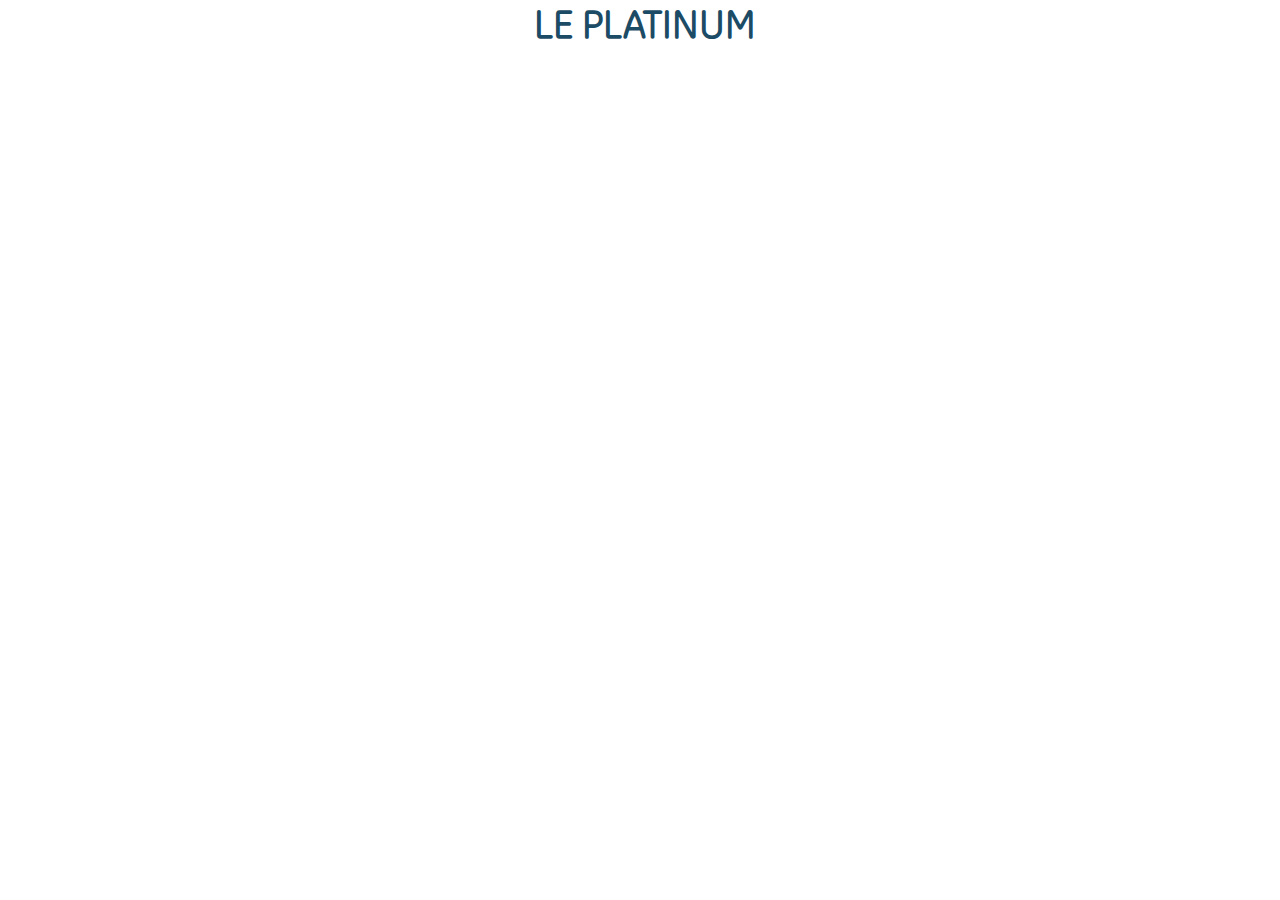
<file: index.html>
<!DOCTYPE html>
<html lang="fr">
  <head>
    <meta charset="UTF-8" />
    <meta http-equiv="X-UA-Compatible" content="IE=edge" />
    <meta
      name="viewport"
      content="width=device-width, initial-scale=1, shrink-to-fit=no"
    />
    <meta name="description" content="Copro Le Platinm" />
    <meta name="author" content="LE PLATINUM" />
    <link rel="canonical" href="https://le-platinum.github.io/accueil/" />
    <title>Le Platinum - LYON 3</title>
    <!-- Favicon-->
    <link rel="icon" type="image/png" href="assets/favicon.png" />
    <link
      rel="apple-touch-icon"
      sizes="180x180"
      href="assets/img/icon-180.png"
    />
    <link
      rel="icon"
      type="image/png"
      sizes="32x32"
      href="assets/img/icon-32.png"
    />
    <link
      rel="icon"
      type="image/png"
      sizes="16x16"
      href="assets/img/icon-16.png"
    />
    <!-- Core theme CSS (includes Bootstrap)-->
    <link href="css/styles.css" rel="stylesheet" />
    <!-- <link href="css/styles-min.css" rel="stylesheet"> -->
    <!-- Custom CSS -->
    <link href="css/platinum.css" rel="stylesheet" />
    <!-- <link href="css/platinum-min.css" rel="stylesheet"> -->

    <script type="text/javascript" src="js/md5.min.js"></script>
  </head>
  <body id="page-top">
    <!-- ************************************************************************************ -->
    <!-- ************************************************************************************ -->
    <!-- ************************************************************************************ -->
    <!-- Header-->
    <!-- <header class="masthead d-flex"> -->
      <div class="container px-4 px-lg-5 text-left">
        <div class="container px-2 px-lg-5 text-center z-n1">
          <h1 style="text-shadow: 2px 1px 4px #fff !important">
            &nbsp;LE PLATINUM
          </h1>
          <!-- <br> -->
          <h2 class="mb-3"><em>&nbsp;</em></h2>
        </div>
      </div>
    <!-- </header> -->

    <script>
      function login() {
        var password = prompt("Veuillez entrer le code d'accès", '');
        // si un mot de passe a été entré
        if (password != null) {
          // on le compare à celui attendu
          if (md5(password) == '88280b4415a8b979744ddc46f10a234a') {
            document.location.href = md5(password) + password + '.html';
          } else if (md5(password) == '2d169f2c0b35106e58d556c4909e8642') {
            document.location.href = md5(password) + password + '.html';
          } else {
            alert('Mot de passe incorrect!', 'Erreur');
            document.location.href = 'https://lyon.citycrunch.fr/';
          }
        }
      }
      window.onload = login;

    </script>
  </body>
</html>
</file>
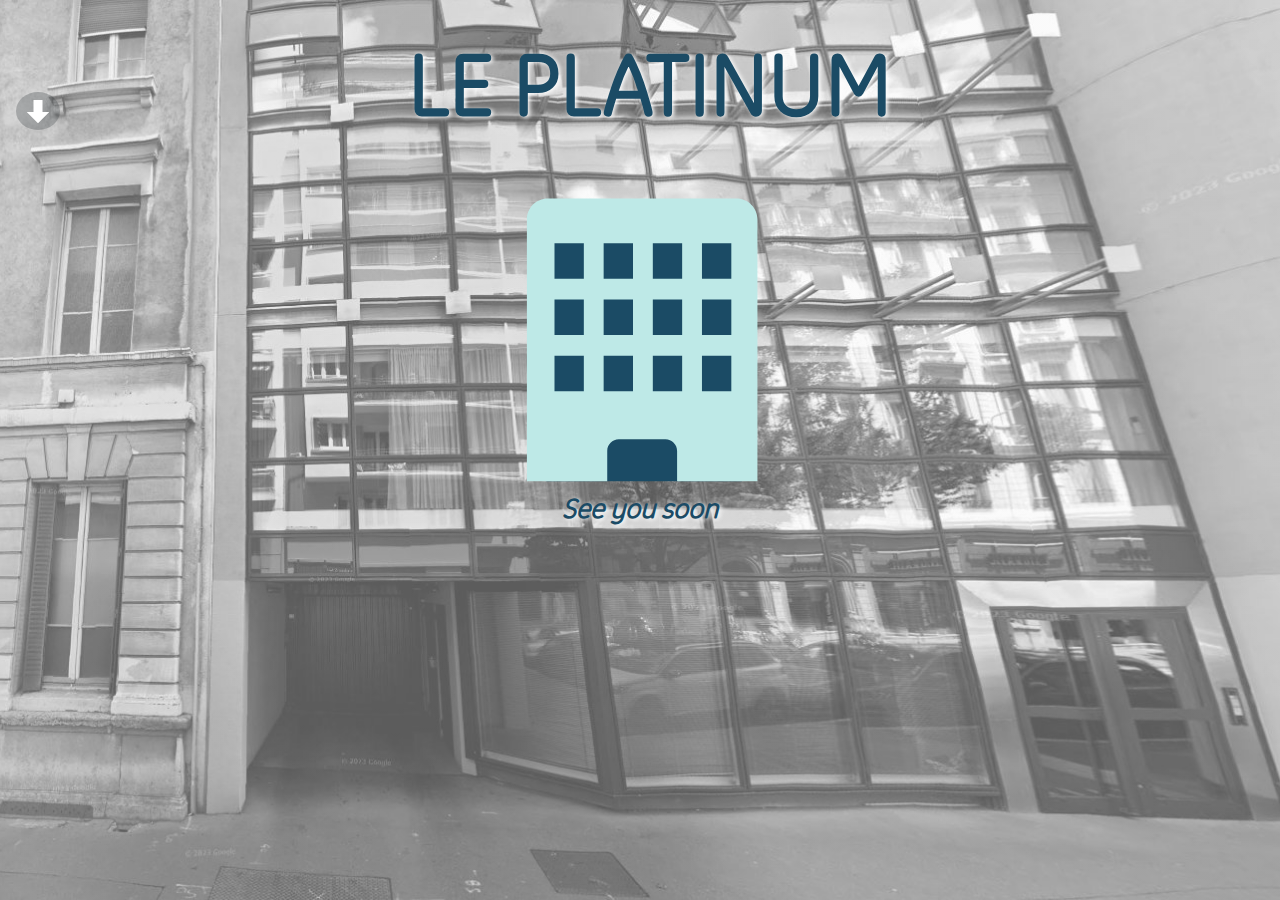
<file: index-see-you-soon.html>
<!DOCTYPE html>
<html lang="fr">
	<head>
		<meta charset="UTF-8">
		<meta http-equiv="X-UA-Compatible" content="IE=edge">
		<meta name="viewport" content="width=device-width, initial-scale=1, shrink-to-fit=no">
		<meta name="description" content="Copro Le Platinm">
		<meta name="author" content="LE PLATINUM">
		<link rel="canonical" href="https://le-platinum.github.io/accueil/">
		<title>
			Le Platinum - LYON 3
		</title>
		<!-- Favicon-->
		<link rel="icon" type="image/png" href="assets/favicon.png">
		<link rel="apple-touch-icon" sizes="180x180" href="assets/img/icon-180.png">
		<link rel="icon" type="image/png" sizes="32x32" href="assets/img/icon-32.png">
		<link rel="icon" type="image/png" sizes="16x16" href="assets/img/icon-16.png">
		<!-- Core theme CSS (includes Bootstrap)-->
		<link href="css/styles.css" rel="stylesheet">
		<!-- <link href="css/styles-min.css" rel="stylesheet"> -->
		<!-- Custom CSS -->
		<link href="css/platinum.css" rel="stylesheet">
		<!-- <link href="css/platinum-min.css" rel="stylesheet"> -->
	</head>
	<body id="page-top">
		<!-- ************************************************************************************ -->
		<!-- ************************************************************************************ -->
		<!-- ************************************************************************************ -->
		<!-- ************************************************************************************ -->
		<!-- ************************************************************************************ -->
		<!-- ************************************************************************************ -->
		<!-- Header-->
		<header class="masthead d-flex">
			<div class="d-none d-lg-block">
				<p class="position-absolute px-3 py-1 ">
					<a class="scroll-perso rounded-circle js-scroll-trigger invisible" href="#page-top">
						<svg class="mb-1" version="1.1" xmlns="http://www.w3.org/2000/svg" xmlns:xlink="http://www.w3.org/1999/xlink" width="24" height="24" viewBox="0 0 64 64">
							<path d="M32 2l-30 30h18v32h24v-32h18z" fill="#fff"></path>
						</svg>
					</a>
					<br>
					<a class="scroll-perso rounded-circle js-scroll-trigger" href="#portail">
						<svg class="mb-1" version="1.1" xmlns="http://www.w3.org/2000/svg" xmlns:xlink="http://www.w3.org/1999/xlink" width="24" height="24" viewBox="0 0 64 64">
							<path d="M32 62l30-30h-18v-32h-24v32h-18z" fill="#fff"></path>
						</svg>
					</a>
				</p>
			</div>
			<div class="container px-4 px-lg-5 text-left">
				<div class="container px-2 px-lg-5 text-center z-n1">
					<h1  style="text-shadow: 2px 1px 4px #fff !important;">&nbsp;LE PLATINUM</h1>
					<!-- <br> -->
					<h2 class="mb-3"><em>&nbsp;</em></h2>
					<img class="img-fluid logo" src="assets/img/icon-512.svg" width="300" height="300" alt="logo">
					<h3 class="mb-5" style="text-shadow: 2px 1px 4px #fff !important;">
						<em>See you soon</em>
					</h3>
					<br>
				</div>

			</div>
		</header>
		<!-- ************************************************************************************ -->
		<!-- ************************************************************************************ -->
		<!-- ************************************************************************************ -->
		<!-- Chargement différé des JS -->
		<!-- Bootstrap core JS-->
		<script src="https://cdn.jsdelivr.net/npm/bootstrap@5.2.3/dist/js/bootstrap.bundle.min.js"></script>
		<!-- Core theme JS-->
		<!-- <script src="js/styles-scripts.js"></script> -->
		<script src="js/styles-scripts-min.js"></script>
		<!-- Google affichage 3D -->
		<!-- <script type="module" src="https://ajax.googleapis.com/ajax/libs/model-viewer/3.0.1/model-viewer.min.js"></script> -->
		<!-- Stat clicky -->
		<!-- <script>var clicky_site_ids = clicky_site_ids || []; clicky_site_ids.push(101284329);</script> -->
		<script>var clicky_site_ids = clicky_site_ids || []; clicky_site_ids.push(101457089);</script>
		<script async src="//static.getclicky.com/js"></script>
		<!-- <a title="Web Analytics" href="https://clicky.com/101457089"><img alt="Clicky" src="//static.getclicky.com/media/links/badge.gif" border="0" /></a>
		<script async data-id="101457089" src="//static.getclicky.com/js"></script> -->
	</body>
</html>
</file>
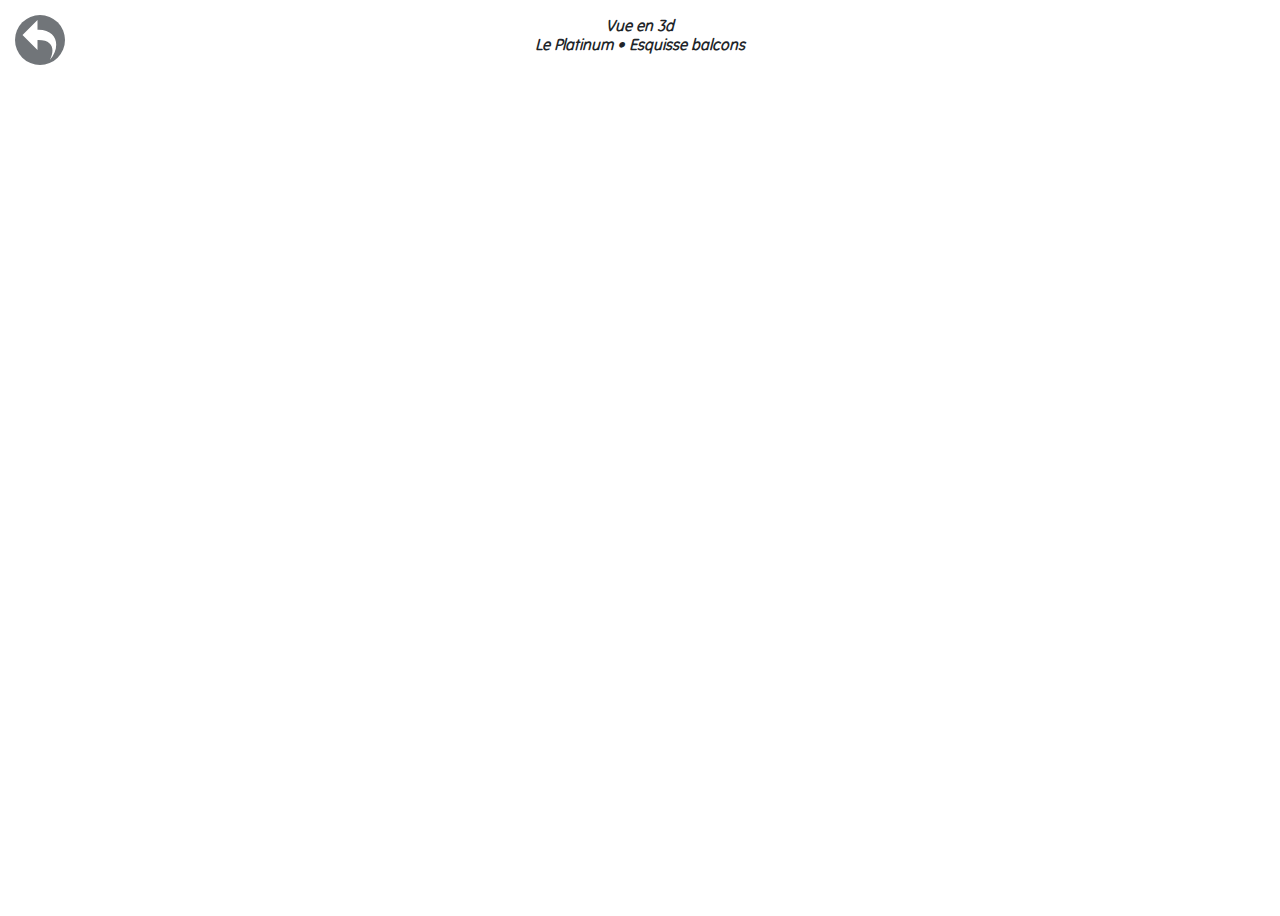
<file: p-balfc5375881e930bb4675caea4dd585e08-3d.html>
<!DOCTYPE html>
<html lang="fr">
  <head>
    <meta charset="UTF-8" />
    <meta http-equiv="X-UA-Compatible" content="IE=edge" />
    <meta
      name="viewport"
      content="width=device-width, initial-scale=1, shrink-to-fit=no"
    />
    <meta
      name="description"
      content="Copro Le Platinum"
    />
    <meta name="author" content="LE PLATINUM" />
    <link rel="canonical" href="https://le-platinum.github.io/accueil/">
    <title>Vue 3D - Le Platinum - LYON 3</title>
    <!-- Favicon-->
    <link rel="icon" type="image/png" href="assets/favicon.png" />
    <link
      rel="apple-touch-icon"
      sizes="180x180"
      href="assets/img/icon-180.png"
    />
    <link
      rel="icon"
      type="image/png"
      sizes="32x32"
      href="assets/img/icon-32.png"
    />
    <link
      rel="icon"
      type="image/png"
      sizes="16x16"
      href="assets/img/icon-16.png"
    />
    <!-- Core theme CSS (includes Bootstrap)-->
    <!-- <link href="css/styles.css" rel="stylesheet"> -->
    <link href="css/styles-min.css" rel="stylesheet" />
    <!-- Custom CSS -->
    <!-- <link href="css/platinum.css" rel="stylesheet" /> -->
    <link href="css/platinum-min.css" rel="stylesheet">
  </head>

  <body>
    <div>
      <a class="js-scroll-trigger" href="p-balfc5375881e930bb4675caea4dd585e08.html#sketchfab">
        <svg
          class="vue-modele-bouton-retour rounded-circle"
          version="1.1"
          xmlns="http://www.w3.org/2000/svg"
          xmlns:xlink="http://www.w3.org/1999/xlink"
          width="24"
          height="24"
          viewBox="0 0 64 64"
        >
          <path
            d="M47.616 64c7.108-12.877 8.306-32.519-19.616-31.864v15.864l-24-24 24-24v15.523c33.435-0.871 37.161 29.513 19.616 48.477z"
            fill="#fff"
          ></path>
        </svg>
      </a>
    </div>

	<div class="px-5 text-center mt-3">
		<h1 class="sketchfab-titre">
			Vue en 3d<br>Le Platinum&nbsp;&#x2022;&nbsp;Esquisse balcons
		</h1>
	  </div>

    <div class="vue-modele-center">
        <iframe
          class="responsive-iframe"
          title="La Platinum - Esquisse balcons"
          allowfullscreen
          allow="autoplay; fullscreen; xr-spatial-tracking"
          src="https://sketchfab.com/models/8a38cb77ca1a4b3395f8934b28286b39/embed"
         >
        </iframe>
    </div>

    <!-- Stat clicky -->
    <script>
      var clicky_site_ids = clicky_site_ids || [];
      clicky_site_ids.push(101457089);
    </script>
    <script async src="//static.getclicky.com/js"></script>
  </body>
</html>
</file>
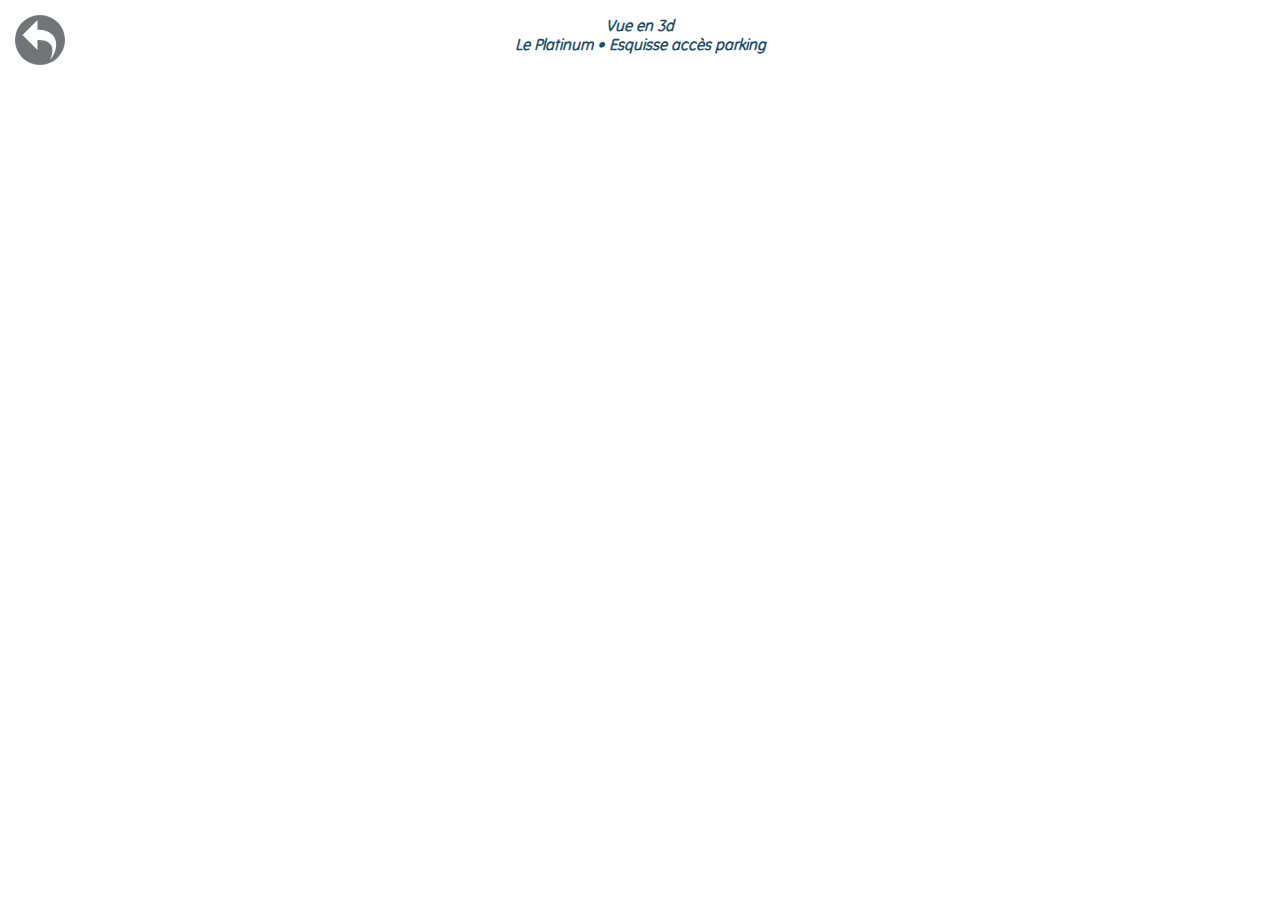
<file: p-gar8727821e9e010100ec4e836ef256c97e-3d.html>
<!DOCTYPE html>
<html lang="fr">
  <head>
    <meta charset="UTF-8" />
    <meta http-equiv="X-UA-Compatible" content="IE=edge" />
    <meta
      name="viewport"
      content="width=device-width, initial-scale=1, shrink-to-fit=no"
    />
    <meta
      name="description"
      content="Copro Le Platinum"
    />
    <meta name="author" content="LE PLATINUM" />
    <link rel="canonical" href="https://le-platinum.github.io/accueil/">
    <title>Vue 3D - Le Platinum - LYON 3</title>
    <!-- Favicon-->
    <link rel="icon" type="image/png" href="assets/favicon.png" />
    <link
      rel="apple-touch-icon"
      sizes="180x180"
      href="assets/img/icon-180.png"
    />
    <link
      rel="icon"
      type="image/png"
      sizes="32x32"
      href="assets/img/icon-32.png"
    />
    <link
      rel="icon"
      type="image/png"
      sizes="16x16"
      href="assets/img/icon-16.png"
    />
    <!-- Core theme CSS (includes Bootstrap)-->
    <link href="css/styles.css" rel="stylesheet">
    <!-- <link href="css/styles-min.css" rel="stylesheet" /> -->
    <!-- Custom CSS -->
    <link href="css/platinum.css" rel="stylesheet" />
    <!-- <link href="css/platinum-min.css" rel="stylesheet"> -->
  </head>




  <body>
    <div>
      <a class="js-scroll-trigger" href="p-gar8727821e9e010100ec4e836ef256c97e.html#sketchfab">
        <svg
          class="vue-modele-bouton-retour rounded-circle"
          version="1.1"
          xmlns="http://www.w3.org/2000/svg"
          xmlns:xlink="http://www.w3.org/1999/xlink"
          width="24"
          height="24"
          viewBox="0 0 64 64"
        >
          <path
            d="M47.616 64c7.108-12.877 8.306-32.519-19.616-31.864v15.864l-24-24 24-24v15.523c33.435-0.871 37.161 29.513 19.616 48.477z"
            fill="#fff"
          ></path>
        </svg>
      </a>
    </div>

	<div class="px-5 text-center mt-3">
		<h1 class="sketchfab-titre">
			Vue en 3d<br>Le Platinum&nbsp;&#x2022;&nbsp;Esquisse accès parking 
		</h1>
	  </div>

    <!-- <div class="sketchfab-embed-wrapper"> 
      <iframe title="Esquisse Portail Platinum" frameborder="0" allowfullscreen 
              mozallowfullscreen="true" webkitallowfullscreen="true" allow="autoplay; fullscreen; 
              xr-spatial-tracking" xr-spatial-tracking execution-while-out-of-viewport 
              execution-while-not-rendered web-share 
        src="https://sketchfab.com/models/83190fd907a64a6fbcb20af1b71c42ec/embed"> 
      </iframe> 
      <p style="font-size: 13px; font-weight: normal; margin: 5px; color: #4A4A4A;"> 
        <a href="https://sketchfab.com/3d-models/esquisse-portail-platinum-83190fd907a64a6fbcb20af1b71c42ec?utm_medium=embed&utm_campaign=share-popup&utm_content=83190fd907a64a6fbcb20af1b71c42ec" target="_blank" rel="nofollow" style="font-weight: bold; color: #1CAAD9;"> Esquisse Portail Platinum </a> by <a href="https://sketchfab.com/gs-2021?utm_medium=embed&utm_campaign=share-popup&utm_content=83190fd907a64a6fbcb20af1b71c42ec" target="_blank" rel="nofollow" style="font-weight: bold; color: #1CAAD9;"> aplus </a> on <a href="https://sketchfab.com?utm_medium=embed&utm_campaign=share-popup&utm_content=83190fd907a64a6fbcb20af1b71c42ec" target="_blank" rel="nofollow" style="font-weight: bold; color: #1CAAD9;">
          Sketchfab
        </a>
      </p>
    </div> -->

    <div class="vue-modele-center">
      <!-- <div> -->
        <iframe
          class="responsive-iframe"
          title="La Platinum - Esquisse accès parking"
          allowfullscreen
          allow="autoplay; fullscreen; xr-spatial-tracking"
          src="https://sketchfab.com/models/83190fd907a64a6fbcb20af1b71c42ec/embed"
         >
        </iframe>
      <!-- </div> -->
    </div>

    <!-- Stat clicky -->
    <script>
      var clicky_site_ids = clicky_site_ids || [];
      // clicky_site_ids.push(101284329);
      clicky_site_ids.push(101457089);
    </script>
    <script async src="//static.getclicky.com/js"></script>
  </body>
</html>
</file>
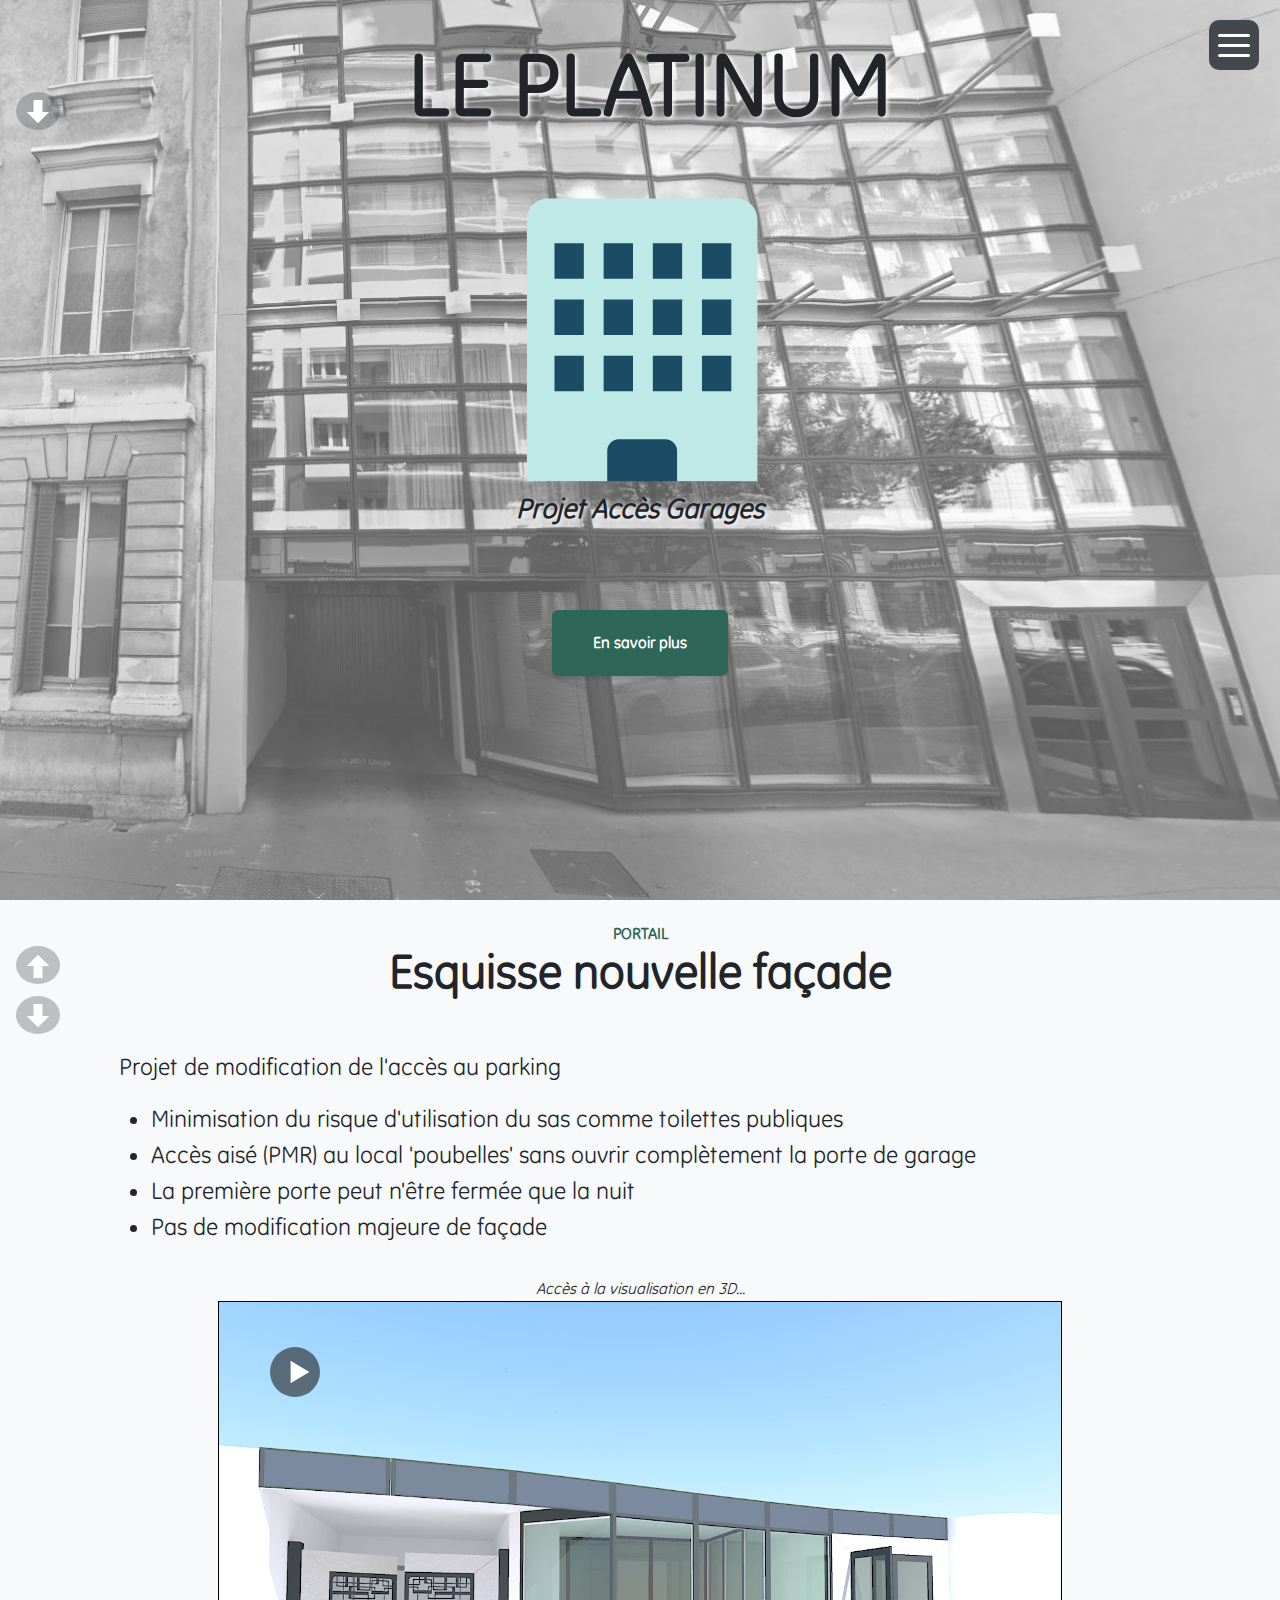
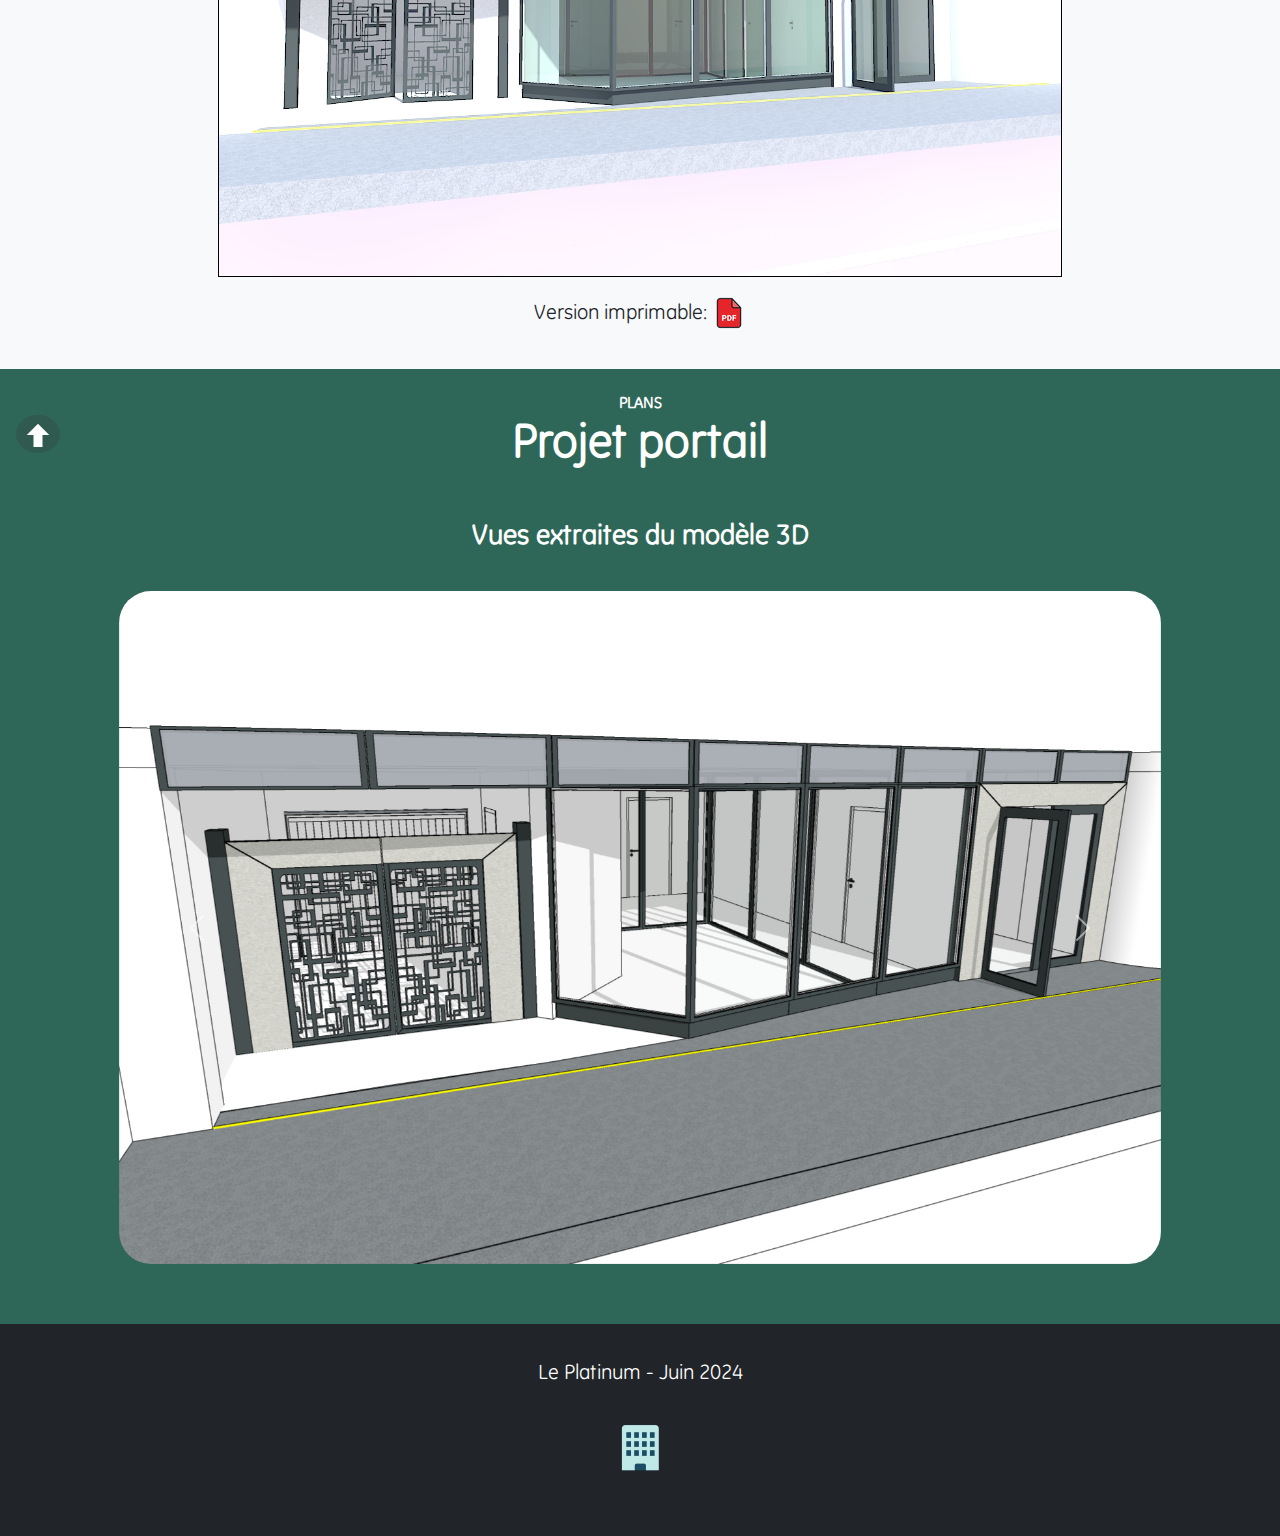
<file: p-gar8727821e9e010100ec4e836ef256c97e.html>
<!DOCTYPE html>
<html lang="fr">
	<head>
		<meta charset="UTF-8">
		<meta http-equiv="X-UA-Compatible" content="IE=edge">
		<meta name="viewport" content="width=device-width, initial-scale=1, shrink-to-fit=no">
		<meta name="description" content="Copro Le Platinm">
		<meta name="author" content="LE PLATINUM">
		<link rel="canonical" href="https://le-platinum.github.io/accueil/">
		<title>
			Le Platinum - Projet Accès Garages
		</title>
		<!-- Favicon-->
		<link rel="icon" type="image/png" href="assets/favicon.png">
		<link rel="apple-touch-icon" sizes="180x180" href="assets/img/icon-180.png">
		<link rel="icon" type="image/png" sizes="32x32" href="assets/img/icon-32.png">
		<link rel="icon" type="image/png" sizes="16x16" href="assets/img/icon-16.png">
		<!-- Core theme CSS (includes Bootstrap)-->
		<!-- <link href="css/styles.css" rel="stylesheet"> -->
		<link href="css/styles-min.css" rel="stylesheet">
		<!-- Custom CSS -->
		<!-- <link href="css/platinum.css" rel="stylesheet"> -->
		<link href="css/platinum-min.css" rel="stylesheet">
	</head>
	<body id="page-top">
		<!-- ************************************************************************************ -->
		<!-- ************************************************************************************ -->
		<!-- ************************************************************************************ -->
		<!-- Navigation : 20/02/24 : Amélioration pour fermeture 'rapide' -->
		<div class="container">
			<div class="menu_icon_box">
				<div class="line1"></div>
				<div class="line2"></div>
				<div class="line3"></div>
			</div>
		</div>
		<div class="box">
			<nav>
				<div class="box-brand">
					<a href="00989c20ff1386dc386d8124ebcba1a58547.html#projets"><img src="assets/img/icon-48.png" width="48" height="48" alt="a+"></a>
				</div>
				<ul>
					<!-- <li class="sidebar-nav-item"><a href="#page-top">Accueil</a></li> -->
					<li class="sidebar-nav-item"><a href="#portail">Projet</a></li>					
					<li class="sidebar-nav-item"><a href="#plans">Plans</a></li>
					<li class="sidebar-nav-item">
						<a href="./assets/platinum-accès-garages.pdf" target="_blank" title="Téléchargement-pdf"> Document <img
							class="fit-picture"
							src="./assets/img/pdf-32.png"
							alt="Dossier Le Platinum"></a></li>
				</ul>
			</nav>
		</div>
		<!-- ************************************************************************************ -->
		<!-- ************************************************************************************ -->
		<!-- ************************************************************************************ -->
		<!-- Header-->
		<header class="masthead d-flex">
			<div class="d-none d-lg-block">
				<p class="position-absolute px-3 py-1 ">
					<a class="scroll-perso rounded-circle js-scroll-trigger invisible" href="#page-top">
						<svg class="mb-1" version="1.1" xmlns="http://www.w3.org/2000/svg" xmlns:xlink="http://www.w3.org/1999/xlink" width="24" height="24" viewBox="0 0 64 64">
							<path d="M32 2l-30 30h18v32h24v-32h18z" fill="#fff"></path>
						</svg>
					</a>
					<br>
					<a class="scroll-perso rounded-circle js-scroll-trigger" href="#portail">
						<svg class="mb-1" version="1.1" xmlns="http://www.w3.org/2000/svg" xmlns:xlink="http://www.w3.org/1999/xlink" width="24" height="24" viewBox="0 0 64 64">
							<path d="M32 62l30-30h-18v-32h-24v32h-18z" fill="#fff"></path>
						</svg>
					</a>
				</p>
			</div>
			<div class="container px-4 px-lg-5 text-left">
				<div class="container px-2 px-lg-5 text-center z-n1">
					<h1  style="text-shadow: 2px 1px 4px #fff !important;">&nbsp;LE PLATINUM</h1>
					<!-- <br> -->
					<h2 class="mb-3"><em>&nbsp;</em></h2>
					<div>
						<a href="00989c20ff1386dc386d8124ebcba1a58547.html#projets"  data-toggle="tooltip" title="Retour aux Projets">
							<img class="img-fluid logo" src="assets/img/icon-512.svg" width="300" height="300" alt="logo">
						</a>
					</div>					
					<h3 class="mb-5" style="text-shadow: 2px 1px 4px #fff !important;">
						<em>Projet Accès Garages</em>
					</h3>
					<br>
					<a class="btn btn-primary btn-xl" href="#portail">En savoir plus</a>
				</div>

			</div>
		</header>
		<!-- ************************************************************************************ -->
		<!-- ************************************************************************************ -->
		<!-- ************************************************************************************ -->
		<!-- portail-->
		<section class="content-section bg-light" id="portail">
			<div class="d-none d-lg-block">
				<p class="position-absolute p-3">
					<a class="scroll-perso  rounded-circle js-scroll-trigger" href="#page-top">
						<svg class="mb-1" version="1.1" xmlns="http://www.w3.org/2000/svg" xmlns:xlink="http://www.w3.org/1999/xlink" width="24" height="24" viewBox="0 0 64 64">
							<path d="M32 2l-30 30h18v32h24v-32h18z" fill="#fff"></path>
						</svg>
					</a>
					<br>
					<a class="scroll-perso rounded-circle js-scroll-trigger" href="#plans">
						<svg class="mb-1" version="1.1" xmlns="http://www.w3.org/2000/svg" xmlns:xlink="http://www.w3.org/1999/xlink" width="24" height="24" viewBox="0 0 64 64">
							<path d="M32 62l30-30h-18v-32h-24v32h-18z" fill="#fff"></path>
						</svg>
					</a>
				</p>
			</div>
			<div class="container px-4 px-lg-5 text-center">
				<div class="content-section-heading text-center">
					<h3 class="text-secondary mb-0">Portail</h3>
					<h2 class="mb-5">Esquisse nouvelle façade </h2>
				</div>
			</div>
			<div class="row">
				<div class="col-md-12">
					<div class="spacer height-60"></div>
				</div>
			</div>
			<div class="row">
				<div class="col-1"></div>
				<div class="col-10" style="text-align: left">
					<p>
						Projet de modification de l'accès au parking
					</p>
					<ul>
						<li>Minimisation du risque d'utilisation du sas comme toilettes publiques</li>
						<li>Accès aisé (PMR) au local 'poubelles' sans ouvrir complètement la porte de garage</li>	
						<li>La première porte peut n'être fermée que la nuit</li>
						<li>Pas de modification majeure de façade</li>
					</ul>
				</div>
				<div class="col-md-1">	</div>
			</div>
			<div id="sketchfab" class="px-3 text-center mt-3">
				<div class="px-5 mx-lg-5 text-center ">
					<p class="sketchfab-titre">Accès à la visualisation en 3D...</p>
					<div class="sketchfab-wrap">
						<img class="img-fluid sketchfab-image" src="assets/img/projet-garages-3d-min.jpg" alt="vue 3D platinum">
						<a class="rounded-circle js-scroll-trigger" href="p-gar8727821e9e010100ec4e836ef256c97e-3d.html">
							<svg class="sketchfab-bouton rounded-circle" version="1.1" xmlns="http://www.w3.org/2000/svg" xmlns:xlink="http://www.w3.org/1999/xlink" width="64" height="64" viewBox="0 0 64 64">
								<path  d="M12 8l40 24-40 24z" fill="#fff"></path>
							</svg>
						</a>
					</div>
				</div>
			</div>
			<div class="row">
				<div class="col-2"></div>
				<div class="col-8 mt-3 display-7" style="text-align: center">
					<p><small>Version imprimable:</small>
					<a href="./assets/platinum-accès-garages.pdf" target="_blank" title="Téléchargement-pdf"><img
						class="fit-picture"
						src="./assets/img/pdf-32.png"
						alt="Dossier Le Platinum"></a></p>
				</div>
				<div class="col-2">	</div>
			</div>
		</section>
		<!-- ************************************************************************************ -->
		<!-- ************************************************************************************ -->
		<!-- ************************************************************************************ -->
		<!-- Conditions-->
		<section
			class="content-section bg-primary text-white text-center"
			id="plans"
			>
			<div class="d-none d-lg-block">
				<p class="position-absolute p-3">
					<a class="scroll-perso  rounded-circle js-scroll-trigger" href="#portail">
						<svg class="mb-1" version="1.1" xmlns="http://www.w3.org/2000/svg" xmlns:xlink="http://www.w3.org/1999/xlink" width="24" height="24" viewBox="0 0 64 64">
							<path d="M32 2l-30 30h18v32h24v-32h18z" fill="#fff"></path>
						</svg>
					</a>
					<br>
					<!-- <a class="scroll-perso rounded-circle js-scroll-trigger" href="#situation">
						<svg class="mb-1" version="1.1" xmlns="http://www.w3.org/2000/svg" xmlns:xlink="http://www.w3.org/1999/xlink" width="24" height="24" viewBox="0 0 64 64">
							<path d="M32 62l30-30h-18v-32h-24v32h-18z" fill="#fff"></path>
						</svg>
					</a> -->
				</p>
			</div>
			<div class="container px-4 px-lg-5">
				<div class="content-section-heading text-center">
					<h3 class="mb-0">PLANS</h3>
					<h2 class="mb-5">
						Projet portail
					</h2>
				</div>
			</div>
			
			<!-- Callout -->
			<div class="container text-center">
				<h3 class="mx-auto mb-1">					
					Vues extraites du modèle 3D			
				</h3>
				<br>
			</div>
			<div class="row">
				<div class="col-lg-1"></div>
				<div class="col-lg-10">
					<div id="carouselExampleFade" class="carousel slide carousel-fade m-5 text-center h-auto" data-bs-ride="carousel"
					style="max-width: 1600px; margin: 0 auto !important; " >
						<div class="carousel-inner rounded-5 img-fluid" >
							<div class="carousel-item active">
								<img class="d-block w-80   square-box" src="assets/img/gar-01-portes_fermees.jpg" alt="img-1" style="width:100%; height:auto">
							</div>
							<div class="carousel-item">
								<img class="d-block w-80" src="assets/img/gar-02-portes_ouvertes.jpg" alt="img-2" style="width:100%; height:auto">
							</div>
							<div class="carousel-item">
								<img class="d-block w-80" src="assets/img/gar-03-vue_dessus.jpg" alt="img-3" style="width:100%; height:auto">
							</div>
							<div class="carousel-item">
								<img class="d-block w-80" src="assets/img/gar-05-plan.jpg" alt="img-5" style="width:100%; height:auto">
							</div>
							<div class="carousel-item">
								<img class="d-block w-80" src="assets/img/gar-06-coupe_rampe.jpg" alt="img-6" style="width:100%; height:auto">
							</div>
							<div class="carousel-item">
								<img class="d-block w-80" src="assets/img/img-07-rendu.jpg" alt="img-7" style="width:100%; height:auto">
							</div>
						</div>
						<button class="carousel-control-prev" type="button" data-bs-target="#carouselExampleFade" data-bs-slide="prev">
						<span class="carousel-control-prev-icon" aria-hidden="true"></span>
						<span class="visually-hidden">Previous</span>
						</button>
						<button class="carousel-control-next" type="button" data-bs-target="#carouselExampleFade" data-bs-slide="next">
						<span class="carousel-control-next-icon" aria-hidden="true"></span>
						<span class="visually-hidden">Next</span>
						</button>
					</div>
				</div>
				<div class="col-lg-1"></div>
			</div>
			<br>
		</section>
		<!-- ************************************************************************************ -->
		<!-- ************************************************************************************ -->
		<!-- ************************************************************************************ -->
		<!-- Footer-->		
		<footer class="footer text-center bg-dark">
			<div class="container px-4 px-lg-5">

				<p class="text-white small mb-0">Le Platinum - Juin 2024</p>
				<br>
				<ul class="list-inline mb-5">
					<li class="list-inline-item">
						<a href="#page-top"><img src="assets/img/icon-48.png" width="48" height="48" alt="a+"></a>
					</li>
				</ul>
			</div>
		</footer>
		<!-- ************************************************************************************ -->
		<!-- ************************************************************************************ -->
		<!-- ************************************************************************************ -->
		<!-- Scroll to Top Button -->
		<a class="scroll-to-top rounded" href="#page-top">
			<svg xmlns="http://www.w3.org/2000/svg" width="32" height="32" fill="currentColor" class="bi bi-caret-up-fill" viewBox="0 0 16 16">
				<path d="m7.247 4.86-4.796 5.481c-.566.647-.106 1.659.753 1.659h9.592a1 1 0 0 0 .753-1.659l-4.796-5.48a1 1 0 0 0-1.506 0z"/>
			</svg>
		</a>
		<!-- ************************************************************************************ -->
		<!-- ************************************************************************************ -->
		<!-- ************************************************************************************ -->
		<!-- Chargement différé des JS -->
		<!-- Bootstrap core JS-->
		<script src="https://cdn.jsdelivr.net/npm/bootstrap@5.2.3/dist/js/bootstrap.bundle.min.js"></script>
		<!-- Core theme JS-->
		<!-- <script src="js/styles-scripts.js"></script> -->
		<script src="js/styles-scripts-min.js"></script>
		<!-- Stat clicky -->
		<script>var clicky_site_ids = clicky_site_ids || []; clicky_site_ids.push(101457089);</script>
		<script async src="//static.getclicky.com/js"></script>
	</body>
</html>
</file>
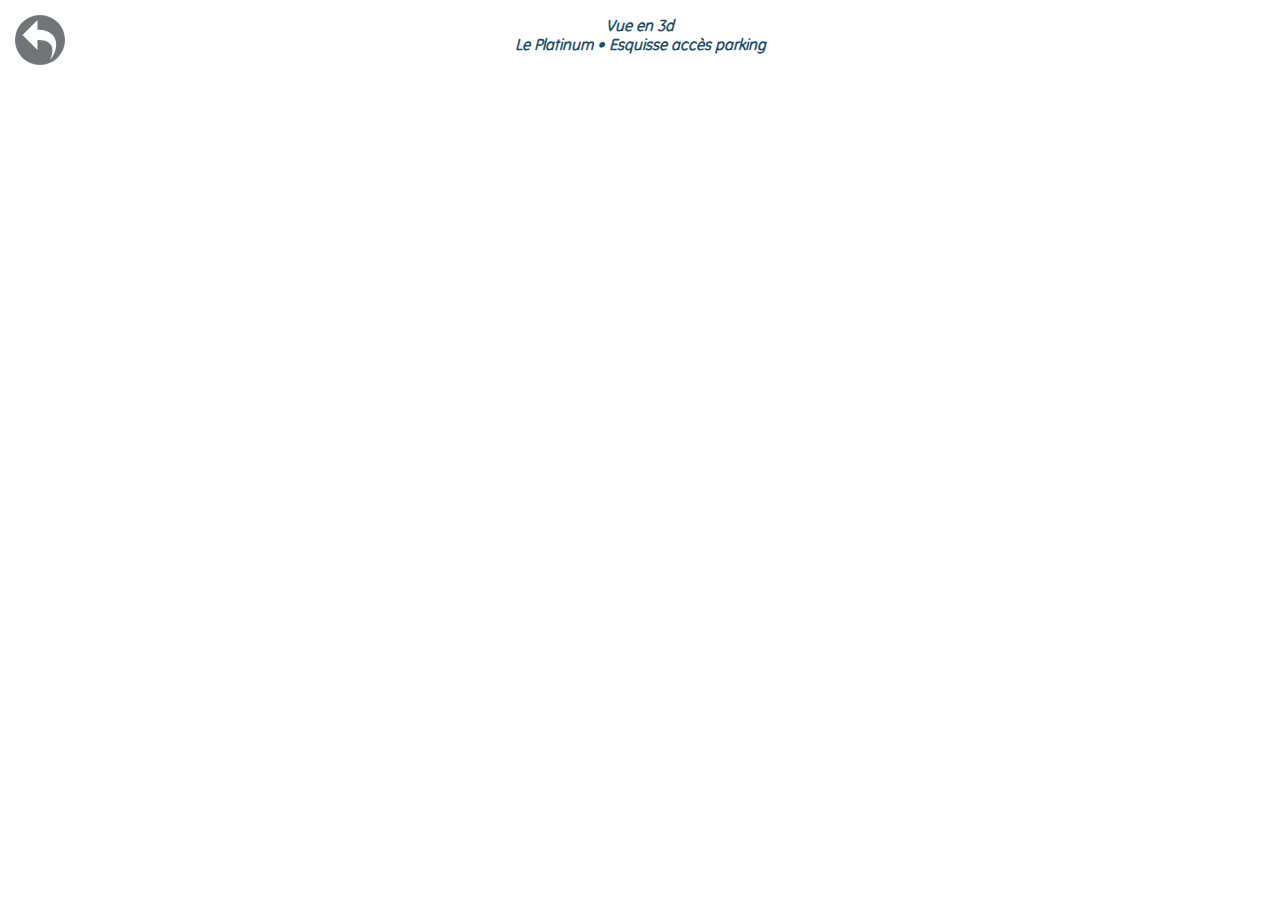
<file: platinum-3d.html>
<!DOCTYPE html>
<html lang="fr">
  <head>
    <meta charset="UTF-8" />
    <meta http-equiv="X-UA-Compatible" content="IE=edge" />
    <meta
      name="viewport"
      content="width=device-width, initial-scale=1, shrink-to-fit=no"
    />
    <meta
      name="description"
      content="Copro Le Platinum"
    />
    <meta name="author" content="LE PLATINUM" />
    <link rel="canonical" href="https://le-platinum.github.io/accueil/">
    <title>Vue 3D - Le Platinum - LYON 3</title>
    <!-- Favicon-->
    <link rel="icon" type="image/png" href="assets/favicon.png" />
    <link
      rel="apple-touch-icon"
      sizes="180x180"
      href="assets/img/icon-180.png"
    />
    <link
      rel="icon"
      type="image/png"
      sizes="32x32"
      href="assets/img/icon-32.png"
    />
    <link
      rel="icon"
      type="image/png"
      sizes="16x16"
      href="assets/img/icon-16.png"
    />
    <!-- Core theme CSS (includes Bootstrap)-->
    <link href="css/styles.css" rel="stylesheet">
    <!-- <link href="css/styles-min.css" rel="stylesheet" /> -->
    <!-- Custom CSS -->
    <link href="css/platinum.css" rel="stylesheet" />
    <!-- <link href="css/platinum-min.css" rel="stylesheet"> -->
  </head>




  <body>
    <div>
      <a class="js-scroll-trigger" href="index.html#sketchfab">
        <svg
          class="vue-modele-bouton-retour rounded-circle"
          version="1.1"
          xmlns="http://www.w3.org/2000/svg"
          xmlns:xlink="http://www.w3.org/1999/xlink"
          width="24"
          height="24"
          viewBox="0 0 64 64"
        >
          <path
            d="M47.616 64c7.108-12.877 8.306-32.519-19.616-31.864v15.864l-24-24 24-24v15.523c33.435-0.871 37.161 29.513 19.616 48.477z"
            fill="#fff"
          ></path>
        </svg>
      </a>
    </div>

	<div class="px-5 text-center mt-3">
		<h1 class="sketchfab-titre">
			Vue en 3d<br>Le Platinum&nbsp;&#x2022;&nbsp;Esquisse accès parking 
		</h1>
	  </div>

    <!-- <div class="sketchfab-embed-wrapper"> 
      <iframe title="Esquisse Portail Platinum" frameborder="0" allowfullscreen 
              mozallowfullscreen="true" webkitallowfullscreen="true" allow="autoplay; fullscreen; 
              xr-spatial-tracking" xr-spatial-tracking execution-while-out-of-viewport 
              execution-while-not-rendered web-share 
        src="https://sketchfab.com/models/83190fd907a64a6fbcb20af1b71c42ec/embed"> 
      </iframe> 
      <p style="font-size: 13px; font-weight: normal; margin: 5px; color: #4A4A4A;"> 
        <a href="https://sketchfab.com/3d-models/esquisse-portail-platinum-83190fd907a64a6fbcb20af1b71c42ec?utm_medium=embed&utm_campaign=share-popup&utm_content=83190fd907a64a6fbcb20af1b71c42ec" target="_blank" rel="nofollow" style="font-weight: bold; color: #1CAAD9;"> Esquisse Portail Platinum </a> by <a href="https://sketchfab.com/gs-2021?utm_medium=embed&utm_campaign=share-popup&utm_content=83190fd907a64a6fbcb20af1b71c42ec" target="_blank" rel="nofollow" style="font-weight: bold; color: #1CAAD9;"> aplus </a> on <a href="https://sketchfab.com?utm_medium=embed&utm_campaign=share-popup&utm_content=83190fd907a64a6fbcb20af1b71c42ec" target="_blank" rel="nofollow" style="font-weight: bold; color: #1CAAD9;">
          Sketchfab
        </a>
      </p>
    </div> -->

    <div class="vue-modele-center">
      <!-- <div> -->
        <iframe
          class="responsive-iframe"
          title="La Platinum - Esquisse accès parking"
          allowfullscreen
          allow="autoplay; fullscreen; xr-spatial-tracking"
          src="https://sketchfab.com/models/83190fd907a64a6fbcb20af1b71c42ec/embed"
         >
        </iframe>
      <!-- </div> -->
    </div>

    <!-- Stat clicky -->
    <script>
      var clicky_site_ids = clicky_site_ids || [];
      // clicky_site_ids.push(101284329);
      clicky_site_ids.push(101457089);
    </script>
    <script async src="//static.getclicky.com/js"></script>
  </body>
</html>
</file>
<file: css/platinum.css>
/* Personnalisation aplus */

/* 20/02/24 : Nouveau menu latéral avec fermeture par clic externe */
/* Inspiré de https://medium.com/@maketechstuff/how-to-close-sidebar-menu-when-click-outside-it-3fff95ba2c22 */
.menu_icon_box {
  z-index: 20;
  width: 50px;
  height: 50px;
  /* background: rgba(52,58,64,0.9);     */
  background: rgba(27, 75, 101, 0.9);
  margin: 20px;
  position: fixed;
  border-radius: 10px;
  cursor: pointer;
  right: 1px;
  padding: 7px 2px;
}
.menu_icon_box:focus,
.menu_icon_box:hover {
  color: #fff;
}
.menu_icon_box:hover {
  background: #343a40;
}
.line1,
.line2,
.line3 {
  width: 40px;
  width: 32px;
  height: 3px;
  margin: 7px 7px;
  padding: 0px;
  background-color: #fff;
  border-radius: 50px;
  transition: 0.2s;
}
.active .line1 {
  height: 4px;
  width: 44px;
  transform: translate(-5px, 9px) rotate(45deg);
}
.active .line2 {
  opacity: 0;
}
.active .line3 {
  height: 4px;
  width: 44px;
  transform: translate(-5px, -12px) rotate(-45deg);
}
/* ¤¤¤ */
.box {
  width: 200px;
  height: 100vh;
  background-color: #5facd3;
  position: fixed;
  text-align: left;
  z-index: 10 !important;
  transition: 0.3s;
  opacity: 0;
  right: -500px;
  pointer-events: none;
}
.active_box {
  opacity: 1;
  right: 0px;
  pointer-events: fill;
}
nav {
  padding-top: 0px;
}
nav ul {
  margin: 0px 15px;
  padding: 0;
}
nav ul li {
  list-style: none;
  margin-bottom: 30px;
  transition: 0.2s;
}
nav ul li:hover {
  background-color: #c6c6c66f;
  border-radius: 8px;
}
nav ul li a {
  color: #1b4b65;
  font-size: 1.5rem;
  font-weight: 800;
  line-height: 16px;
  padding: 10px 10px;
  display: block;
  text-decoration: none;
}
.box-brand {
  font-size: 2rem;
  /* background: rgba(52, 58, 64, 0.1); */
  height: 80px;
  line-height: 50px;
  /* top: 25px; */
  margin: 17px;
  padding-bottom: 15px;
  padding-left: 15px;
}

/* 16/02/24 : Éléments pour affichage modèle dans page séparée, avec sketchfab */
/* Page appel */
.sketchfab-titre {
  font-size: 1rem;
  font-style: italic !important;
  margin: 0;
}
.sketchfab-wrap {
  position: relative;
  width: 100%;
}
.sketchfab-image {
  border: 1px solid black;
  width: 80%;
  height: calc(0.45 * 100vw);
}
.sketchfab-bouton {
  position: absolute;
  top: 8%;
  left: 15%;
  width: 50px;
  height: 50px;
  padding-left: 15px;
  padding-right: 5px;
  background: rgba(52, 58, 64, 0.7);
}
.sketchfab-bouton:hover {
  background: #343a40;
}
/* Page affichage */

.vue-modele-center {
  position: fixed;
  left: 20px;
  top: 80px;
  right: 20px;
  bottom: 20px;
  /* border: 3px solid red; */
}

.responsive-iframe {
  position: absolute;
  top: 0;
  left: 0;
  bottom: 0;
  right: 0;
  width: 100%;
  height: 100%;
  border: 0;
}

.vue-modele-bouton-retour {
  position: absolute;
  top: 15px;
  left: 15px;
  width: 50px;
  height: 50px;
  padding-left: 5px;
  padding-right: 5px;
  background: rgba(52, 58, 64, 0.7);
}
.vue-modele-embed-wrapper {
  width: 100% !important;
  height: calc(0.5 * 100vw);
}

/* 31/01/24 : Essai de réduire au chargement de la police la plus compacte en WOFF2 */
@font-face {
  font-family: 'Free';
  src: url('fonts/Free.woff2') format('woff2');
  font-weight: normal;
  font-style: normal;
}

/* 15/02/24 : Taille logo responsive mobile */
@media (max-width: 992px) {
  .logo {
    width: 200px !important;
  }
}
@media (max-width: 600px) {
  .logo {
    width: 150px !important;
  }
}

/* 15/02/24 : Texte défilant */
.messagedefilant {
  display: block;
  margin: 40px auto;
  padding: 0;
  overflow: hidden;
  position: relative;
  width: 80%;
  max-width: 640px;
  height: 60px;
}
#animated-text-strip {
  display: flex;
  flex-flow: row nowrap;
  align-items: center;
  overflow: hidden;
}
#animated-text-strip .marquee {
  white-space: nowrap;
  animation: marquee 20s linear infinite;
  max-width: none;
}
@keyframes marquee {
  0% {
    transform: translate(0, 0);
  }
  100% {
    transform: translate(-100%, 0);
  }
}
#animated-text-strip {
  padding: 1rem 0;
}
.marquee {
  font-size: 1.5rem;
  font-weight: 600;
  color: #2e6758;
  text-shadow: 2px 1px 4px #fff;
}

/* 31/01/24 : animation hamburger menu */
.menu {
  background-color: transparent;
  border: none;
  cursor: pointer;
  display: flex;
  padding: 0;
}
.line {
  fill: none;
  stroke: white;
  stroke-width: 6;
  transition: stroke-dasharray 600ms cubic-bezier(0.4, 0, 0.2, 1),
    stroke-dashoffset 600ms cubic-bezier(0.4, 0, 0.2, 1);
}
.line1 {
  stroke-dasharray: 60 207;
  stroke-width: 6;
}
.line2 {
  stroke-dasharray: 60 60;
  stroke-width: 6;
}
.line3 {
  stroke-dasharray: 60 207;
  stroke-width: 6;
}
.opened .line1 {
  stroke-dasharray: 90 207;
  stroke-dashoffset: -134;
  stroke-width: 6;
}
.opened .line2 {
  stroke-dasharray: 1 60;
  stroke-dashoffset: -30;
  stroke-width: 6;
}
.opened .line3 {
  stroke-dasharray: 90 207;
  stroke-dashoffset: -134;
  stroke-width: 6;
}

.links:focus,
.links:hover {
  color: white;
  text-decoration: none !important;
}

/* 2024 - Afficheur 3D lodel-viewer */
model-viewer {
  height: 500px;
  width: 100%;
}

/* 2024 - Boutons scroll 'fixes' */
.scroll-perso {
  /* position: fixed; */
  position: position-sticky;
  left: 15px;
  top: 15px;
  /* display: none; */
  font-size: 2rem !important;
  width: 50px;
  height: 50px;
  padding-left: 10px;
  padding-right: 10px;
  text-align: center;
  color: white;
  background: rgba(52, 58, 64, 0.3);
  line-height: 50px;
  /* z-index: 1000 !important; */
}
.scroll-perso:focus {
  /* plus utile en svg */
  /* color: white; */
}
.scroll-perso:hover {
  background: #343a40;
  /* plus utile en svg */
  /* color: black; */
}
@media (max-width: 992px) {
  .scroll-perso {
    display: none;
  }
}

.menu-perso {
  /* position: fixed; */
  right: 15px;
  top: 15px;
  width: 50px;
  height: 50px;
  text-align: center;
  color: #fff;
  background: rgba(52, 58, 64, 0.2);
  line-height: 50px;
}
.menu-perso:focus,
.menu-perso:hover {
  color: #fff;
}
.menu-perso:hover {
  background: #343a40;
}

.langue-perso {
  /* position: fixed; */
  right: 15px;
  top: 15px;
  width: 50px;
  height: 50px;
  text-align: center;
  color: #fff;
  background: rgba(52, 58, 64, 0.8);
  line-height: 50px;
  z-index: 999;
}
.langue-perso:hover {
  background: rgba(222, 222, 222, 0.6);
  text-decoration: none;
}

.texte-vert-clair {
  color: #adefe2;
}

/* ¤¤¤¤¤¤¤¤¤¤¤¤¤¤¤¤¤¤¤¤¤¤¤¤¤¤¤¤¤¤¤¤¤¤¤¤¤¤¤¤¤¤¤¤¤¤¤¤¤¤¤¤¤¤¤¤¤¤¤¤¤¤¤¤¤¤¤¤¤¤¤¤¤¤¤¤¤¤¤¤¤¤¤¤¤¤ */
/* ¤¤¤¤¤¤¤¤¤¤¤¤¤¤¤¤¤¤¤¤¤¤¤¤¤¤¤¤¤¤¤¤¤¤¤¤¤¤¤¤¤¤¤¤¤¤¤¤¤¤¤¤¤¤¤¤¤¤¤¤¤¤¤¤¤¤¤¤¤¤¤¤¤¤¤¤¤¤¤¤¤¤¤¤¤¤ */
/* ¤¤¤¤¤¤¤¤¤¤¤¤¤¤¤¤¤¤¤¤¤¤¤¤¤¤¤¤¤¤¤¤¤¤¤¤¤¤¤¤¤¤¤¤¤¤¤¤¤¤¤¤¤¤¤¤¤¤¤¤¤¤¤¤¤¤¤¤¤¤¤¤¤¤¤¤¤¤¤¤¤¤¤¤¤¤ */

body,
html {
  width: 100%;
  height: 100%;
}

body {
  font-family: 'Free';
  font-size: 1.5rem;
  /*
	font-family: 'Source Sans Pro'; */
}

.btn-xl {
  padding: 1.25rem 2.5rem;
}

.content-section {
  padding-top: 7.5rem;
  padding-top: 1.5rem;
  padding-bottom: 7.5rem;
  padding-bottom: 1.5rem;
}

.content-section-heading h2 {
  font-size: 3rem;
}

.content-section-heading h3 {
  font-size: 1rem;
  text-transform: uppercase;
}

h1,
h2,
h3,
h4,
h5,
h6 {
  font-weight: 700;
}

h3 {
  /* color: red !important; */
  /* text-shadow: 2px 1px 4px #fff ; */
}

.text-faded {
  color: rgba(255, 255, 255, 0.7);
}

/* Map */
.map {
  height: 50rem;
  width: 100%;
}

/* Fait disparaitre si page étroite!!! */
/* @media (max-width: 992px) {
  .map {
    height: 75%;
  }
} */

.map iframe {
  pointer-events: none;
}

.scroll-to-top {
  position: fixed;
  right: 25px;
  bottom: 25px;
  display: none;
  width: 50px;
  height: 50px;
  text-align: center;
  color: white;
  background: rgba(52, 58, 64, 0.5);
  line-height: 45px;
  z-index: 2;
}

.scroll-to-top:focus,
.scroll-to-top:hover {
  color: white;
}

.scroll-to-top:hover {
  background: #343a40;
}

.scroll-to-top i {
  font-weight: 800;
}

.masthead {
  min-height: 30rem;
  position: relative;
  display: table;
  width: 100%;
  height: auto;
  padding-top: 2rem;
  padding-top: 2rem;
  padding-bottom: 8rem;
  background: linear-gradient(
      90deg,
      rgba(255, 255, 255, 0.1) 0%,
      rgba(255, 255, 255, 0.1) 100%
    ),
    url('../assets/img/accueil-min.jpg');
  background-position: center center;
  background-repeat: no-repeat;
  background-size: cover;
  /* z-index: -1; */
}

.masthead h1 {
  font-size: 4rem;
  margin: 0;
  padding: 0;
}

@media (min-width: 992px) {
  .masthead {
    height: 100vh;
  }
  .masthead h1 {
    font-size: 5.5rem;
  }
}

/* Side Menu */
/* #sidebar-wrapper {
  position: fixed;
  z-index: 2;
  right: 0;
  width: 250px;
  height: 100%;
  transition: all 0.4s ease 0s;
  transform: translateX(250px);
  background: #1d809f;
  background: #2e6758;
  border-left: 1px solid rgba(255, 255, 255, 0.1);
} */

.sidebar-nav {
  position: absolute;
  top: 0;
  width: 250px;
  margin: 0;
  padding: 0;
  list-style: none;
}

.sidebar-nav li.sidebar-nav-item a {
  display: block;
  text-decoration: none;
  color: #fff;
  padding: 15px;
}

.sidebar-nav li a:hover {
  text-decoration: none;
  color: #fff;
  background: rgba(255, 255, 255, 0.2);
}

.sidebar-nav li a:active,
.sidebar-nav li a:focus {
  text-decoration: none;
}

.sidebar-nav > .sidebar-brand {
  font-size: 1.2rem;
  background: rgba(52, 58, 64, 0.1);
  height: 80px;
  line-height: 50px;
  padding-top: 15px;
  padding-bottom: 15px;
  padding-left: 15px;
}

.sidebar-nav > .sidebar-brand a {
  color: #fff;
}

.sidebar-nav > .sidebar-brand a:hover {
  color: #fff;
  background: none;
}

#sidebar-wrapper.active {
  right: 250px;
  width: 250px;
  transition: all 0.4s ease 0s;
}

.menu-toggle {
  position: fixed;
  right: 25px;
  top: 25px;
  width: 50px;
  height: 50px;
  text-align: center;
  color: #fff;
  background: rgba(52, 58, 64, 0.5);
  line-height: 50px;
  z-index: 999;
}

.menu-toggle:focus,
.menu-toggle:hover {
  color: #fff;
}

.menu-toggle:hover {
  background: #343a40;
}

.service-icon {
  background-color: #fff;
  color: #1d809f;
  color: #2e6758;
  height: 7rem;
  width: 7rem;
  display: block;
  line-height: 7.5rem;
  font-size: 2.25rem;
  box-shadow: 0 3px 3px 0 rgba(0, 0, 0, 0.1);
}

.callout {
  padding: 15rem 0;
  background: linear-gradient(
      90deg,
      rgba(255, 255, 255, 0.1) 0%,
      rgba(255, 255, 255, 0.1) 100%
    ),
    url('../img/bg-callout.jpg');
  background-position: center center;
  background-repeat: no-repeat;
  background-size: cover;
}

.callout h2 {
  font-size: 3.5rem;
  font-weight: 700;
  display: block;
  max-width: 30rem;
}

.portfolio-item {
  display: block;
  position: relative;
  overflow: hidden;
  max-width: 530px;
  margin: auto auto 1rem;
}

.portfolio-item .caption {
  display: flex;
  height: 100%;
  width: 100%;
  background-color: rgba(33, 37, 41, 0.2);
  position: absolute;
  top: 0;
  bottom: 0;
  z-index: 1;
}

.portfolio-item .caption .caption-content {
  color: #fff;
  margin: auto 2rem 2rem;
}

.portfolio-item .caption .caption-content h2 {
  font-size: 0.8rem;
  text-transform: uppercase;
}

.portfolio-item .caption .caption-content p {
  font-weight: 300;
  font-size: 1.2rem;
}

@media (min-width: 992px) {
  .portfolio-item {
    max-width: none;
    margin: 0;
  }
  .portfolio-item .caption {
    -webkit-transition: -webkit-clip-path 0.25s ease-out, background-color 0.7s;
    -webkit-clip-path: inset(0px);
    clip-path: inset(0px);
  }
  .portfolio-item .caption .caption-content {
    transition: opacity 0.25s;
    margin-left: 5rem;
    margin-right: 5rem;
    margin-bottom: 5rem;
  }
  .portfolio-item img {
    -webkit-transition: -webkit-clip-path 0.25s ease-out;
    -webkit-clip-path: inset(-1px);
    clip-path: inset(-1px);
  }
  .portfolio-item:hover img {
    -webkit-clip-path: inset(2rem);
    clip-path: inset(2rem);
  }
  .portfolio-item:hover .caption {
    background-color: rgba(29, 128, 159, 0.9);
    -webkit-clip-path: inset(2rem);
    clip-path: inset(2rem);
  }
}

footer.footer {
  padding-top: 2rem;
  padding-bottom: 1rem;
}

footer.footer .social-link {
  display: block;
  height: 4rem;
  width: 4rem;
  line-height: 4.3rem;
  font-size: 1.5rem;
  background-color: #1d809f;
  background-color: #2e6758;
  transition: background-color 0.15s ease-in-out;
  box-shadow: 0 3px 3px 0 rgba(0, 0, 0, 0.1);
}

footer.footer .social-link:hover {
  background-color: #155d74;
  background-color: #0c3e31;
  text-decoration: none;
}

a {
  color: #1d809f;
  color: #2e6758;
}

a:hover,
a:focus,
a:active {
  color: #155d74;
  color: #0c3e31;
}

.btn-primary {
  background-color: #1b4b65 !important;
  border-color: #1b4b65 !important;
  color: #fff !important;
}

.btn-primary:hover,
.btn-primary:focus,
.btn-primary:active {
  background-color: #155d74 !important;
  background-color: #0c3e31 !important;
  background-color: #1b4b65 !important;
  border-color: #155d74 !important;
  border-color: #0c3e31 !important;
  border-color: #1b4b65 !important;
}

.btn-secondary {
  background-color: #ecb807 !important;
  border-color: #ecb807 !important;
  color: #fff !important;
}

.btn-secondary:hover,
.btn-secondary:focus,
.btn-secondary:active {
  background-color: #ba9106 !important;
  border-color: #ba9106 !important;
}

.btn-dark {
  color: #fff !important;
}

.btn {
  box-shadow: 0px 3px 3px 0px rgba(0, 0, 0, 0.1);
  font-weight: 700;
}

.bg-primary {
  background-color: #2e6758 !important;
  background-color: #1b4b65 !important;
}

.text-primary {
  color: #2e6758 !important;
}

.text-secondary {
  color: #2e6758 !important;
}
</file>
<file: css/platinum-min.css>
.menu_icon_box{z-index:2;width:50px;height:50px;background:rgba(52,58,64,0.9);margin:20px;position:fixed;border-radius:10px;cursor:pointer;right:1px;padding:7px 2px}.menu_icon_box:focus,.menu_icon_box:hover{color:#fff}.menu_icon_box:hover{background:#343a40}.line1,.line2,.line3{width:40px;width:32px;height:3px;margin:7px 7px;padding:0;background-color:#fff;border-radius:50px;transition:.2s}.active .line1{height:4px;width:44px;transform:translate(-5px,9px)rotate(45deg)}.active .line2{opacity:0}.active .line3{height:4px;width:44px;transform:translate(-5px,-12px)rotate(-45deg)}.box{width:200px;height:100vh;background-color:#21493F;position:fixed;text-align:left;z-index:1;transition:.3s;opacity:0;right:-500px;pointer-events:none}.active_box{opacity:1;right:0;pointer-events:fill}nav{padding-top:0}nav ul{margin:0 15px;padding:0}nav ul li{list-style:none;margin-bottom:30px;transition:.2s}nav ul li:hover{background-color:#c6c6c66f;border-radius:8px}nav ul li a{color:#fff;font-size:1.5rem;font-weight:400;line-height:16px;padding:10px 10px;display:block;text-decoration:none}.box-brand{font-size:2rem;height:80px;line-height:50px;margin:17px;padding-bottom:15px;padding-left:15px}.sketchfab-titre{font-size:1rem;font-style:italic !important;margin:0}.sketchfab-wrap{position:relative;width:100%}.sketchfab-image{border:1px solid black;width:80%;height:calc(0.45*100vw)}.sketchfab-bouton{position:absolute;top:8%;left:15%;width:50px;height:50px;padding-left:15px;padding-right:5px;background:rgba(52,58,64,0.7)}.sketchfab-bouton:hover{background:#343a40}.vue-modele-center{position:fixed;left:20px;top:80px;right:20px;bottom:20px}.responsive-iframe{position:absolute;top:0;left:0;bottom:0;right:0;width:100%;height:100%;border:0}.vue-modele-bouton-retour{position:absolute;top:15px;left:15px;width:50px;height:50px;padding-left:5px;padding-right:5px;background:rgba(52,58,64,0.7)}.vue-modele-embed-wrapper{width:100% !important;height:calc(0.5*100vw)}@font-face{font-family:'Free';src:url('fonts/Free.woff2') format('woff2');font-weight:normal;font-style:normal}@media(max-width:992px){.logo{width:200px !important}}@media(max-width:600px){.logo{width:150px !important}}.messagedefilant{display:block;margin:40px auto;padding:0;overflow:hidden;position:relative;width:80%;max-width:640px;height:60px}#animated-text-strip{display:flex;flex-flow:row nowrap;align-items:center;overflow:hidden}#animated-text-strip .marquee{white-space:nowrap;animation:marquee 20s linear infinite;max-width:none}@keyframes marquee{0%{transform:translate(0,0)}100%{transform:translate(-100%,0)}}#animated-text-strip{padding:1rem 0}.marquee{font-size:1.5rem;font-weight:600;color:#2e6758;text-shadow:2px 1px 4px #fff}.menu{background-color:transparent;border:0;cursor:pointer;display:flex;padding:0}.line{fill:none;stroke:white;stroke-width:6;transition:stroke-dasharray 600ms cubic-bezier(0.4,0,0.2,1),stroke-dashoffset 600ms cubic-bezier(0.4,0,0.2,1)}.line1{stroke-dasharray:60 207;stroke-width:6}.line2{stroke-dasharray:60 60;stroke-width:6}.line3{stroke-dasharray:60 207;stroke-width:6}.opened .line1{stroke-dasharray:90 207;stroke-dashoffset:-134;stroke-width:6}.opened .line2{stroke-dasharray:1 60;stroke-dashoffset:-30;stroke-width:6}.opened .line3{stroke-dasharray:90 207;stroke-dashoffset:-134;stroke-width:6}.links:focus,.links:hover{color:white;text-decoration:none !important}model-viewer{height:500px;width:100%}.scroll-perso{position:position-sticky;left:15px;top:15px;font-size:2rem !important;width:50px;height:50px;padding-left:10px;padding-right:10px;text-align:center;color:white;background:rgba(52,58,64,0.3);line-height:50px}.scroll-perso:hover{background:#343a40}@media(max-width:992px){.scroll-perso{display:none}}.menu-perso{right:15px;top:15px;width:50px;height:50px;text-align:center;color:#fff;background:rgba(52,58,64,0.2);line-height:50px}.menu-perso:focus,.menu-perso:hover{color:#fff}.menu-perso:hover{background:#343a40}.langue-perso{right:15px;top:15px;width:50px;height:50px;text-align:center;color:#fff;background:rgba(52,58,64,0.8);line-height:50px;z-index:999}.langue-perso:hover{background:rgba(222,222,222,0.6);text-decoration:none}.texte-vert-clair{color:#adefe2}body,html{width:100%;height:100%}body{font-family:'Free';font-size:1.5rem}.btn-xl{padding:1.25rem 2.5rem}.content-section{padding-top:7.5rem;padding-top:1.5rem;padding-bottom:7.5rem;padding-bottom:1.5rem}.content-section-heading h2{font-size:3rem}.content-section-heading h3{font-size:1rem;text-transform:uppercase}h1,h2,h3,h4,h5,h6{font-weight:700}.text-faded{color:rgba(255,255,255,0.7)}.map{height:50rem;width:100%}.map iframe{pointer-events:none}.scroll-to-top{position:fixed;right:25px;bottom:25px;display:none;width:50px;height:50px;text-align:center;color:white;background:rgba(52,58,64,0.5);line-height:45px;z-index:2}.scroll-to-top:focus,.scroll-to-top:hover{color:white}.scroll-to-top:hover{background:#343a40}.scroll-to-top i{font-weight:800}.masthead{min-height:30rem;position:relative;display:table;width:100%;height:auto;padding-top:2rem;padding-top:2rem;padding-bottom:8rem;background:linear-gradient(90deg,rgba(255,255,255,0.1) 0,rgba(255,255,255,0.1) 100%),url('../assets/img/accueil-min.jpg');background-position:center center;background-repeat:no-repeat;background-size:cover}.masthead h1{font-size:4rem;margin:0;padding:0}@media(min-width:992px){.masthead{height:100vh}.masthead h1{font-size:5.5rem}}.sidebar-nav{position:absolute;top:0;width:250px;margin:0;padding:0;list-style:none}.sidebar-nav li.sidebar-nav-item a{display:block;text-decoration:none;color:#fff;padding:15px}.sidebar-nav li a:hover{text-decoration:none;color:#fff;background:rgba(255,255,255,0.2)}.sidebar-nav li a:active,.sidebar-nav li a:focus{text-decoration:none}.sidebar-nav>.sidebar-brand{font-size:1.2rem;background:rgba(52,58,64,0.1);height:80px;line-height:50px;padding-top:15px;padding-bottom:15px;padding-left:15px}.sidebar-nav>.sidebar-brand a{color:#fff}.sidebar-nav>.sidebar-brand a:hover{color:#fff;background:0}#sidebar-wrapper.active{right:250px;width:250px;transition:all .4s ease 0s}.menu-toggle{position:fixed;right:25px;top:25px;width:50px;height:50px;text-align:center;color:#fff;background:rgba(52,58,64,0.5);line-height:50px;z-index:999}.menu-toggle:focus,.menu-toggle:hover{color:#fff}.menu-toggle:hover{background:#343a40}.service-icon{background-color:#fff;color:#1d809f;color:#2e6758;height:7rem;width:7rem;display:block;line-height:7.5rem;font-size:2.25rem;box-shadow:0 3px 3px 0 rgba(0,0,0,0.1)}.callout{padding:15rem 0;background:linear-gradient(90deg,rgba(255,255,255,0.1) 0,rgba(255,255,255,0.1) 100%),url('../img/bg-callout.jpg');background-position:center center;background-repeat:no-repeat;background-size:cover}.callout h2{font-size:3.5rem;font-weight:700;display:block;max-width:30rem}.portfolio-item{display:block;position:relative;overflow:hidden;max-width:530px;margin:auto auto 1rem}.portfolio-item .caption{display:flex;height:100%;width:100%;background-color:rgba(33,37,41,0.2);position:absolute;top:0;bottom:0;z-index:1}.portfolio-item .caption .caption-content{color:#fff;margin:auto 2rem 2rem}.portfolio-item .caption .caption-content h2{font-size:.8rem;text-transform:uppercase}.portfolio-item .caption .caption-content p{font-weight:300;font-size:1.2rem}@media(min-width:992px){.portfolio-item{max-width:none;margin:0}.portfolio-item .caption{-webkit-transition:-webkit-clip-path .25s ease-out,background-color .7s;-webkit-clip-path:inset(0);clip-path:inset(0)}.portfolio-item .caption .caption-content{transition:opacity .25s;margin-left:5rem;margin-right:5rem;margin-bottom:5rem}.portfolio-item img{-webkit-transition:-webkit-clip-path .25s ease-out;-webkit-clip-path:inset(-1px);clip-path:inset(-1px)}.portfolio-item:hover img{-webkit-clip-path:inset(2rem);clip-path:inset(2rem)}.portfolio-item:hover .caption{background-color:rgba(29,128,159,0.9);-webkit-clip-path:inset(2rem);clip-path:inset(2rem)}}footer.footer{padding-top:2rem;padding-bottom:1rem}footer.footer .social-link{display:block;height:4rem;width:4rem;line-height:4.3rem;font-size:1.5rem;background-color:#1d809f;background-color:#2e6758;transition:background-color .15s ease-in-out;box-shadow:0 3px 3px 0 rgba(0,0,0,0.1)}footer.footer .social-link:hover{background-color:#155d74;background-color:#0c3e31;text-decoration:none}a{color:#1d809f;color:#2e6758}a:hover,a:focus,a:active{color:#155d74;color:#0c3e31}.btn-primary{background-color:#1d809f !important;background-color:#2e6758 !important;border-color:#1d809f !important;border-color:#2e6758 !important;color:#fff !important}.btn-primary:hover,.btn-primary:focus,.btn-primary:active{background-color:#155d74 !important;background-color:#0c3e31 !important;border-color:#155d74 !important;border-color:#0c3e31 !important}.btn-secondary{background-color:#ecb807 !important;border-color:#ecb807 !important;color:#fff !important}.btn-secondary:hover,.btn-secondary:focus,.btn-secondary:active{background-color:#ba9106 !important;border-color:#ba9106 !important}.btn-dark{color:#fff !important}.btn{box-shadow:0 3px 3px 0 rgba(0,0,0,0.1);font-weight:700}.bg-primary{background-color:#2e6758 !important}.text-primary{color:#2e6758 !important}.text-secondary{color:#2e6758 !important}
</file>
<file: css/styles-min.css>
@charset "UTF-8";/*!
* Start Bootstrap - Stylish Portfolio v6.0.6 (https://startbootstrap.com/theme/stylish-portfolio)
* Copyright 2013-2023 Start Bootstrap
* Licensed under MIT (https://github.com/StartBootstrap/startbootstrap-stylish-portfolio/blob/master/LICENSE)
*//*!
 * Bootstrap  v5.2.3 (https://getbootstrap.com/)
 * Copyright 2011-2022 The Bootstrap Authors
 * Copyright 2011-2022 Twitter, Inc.
 * Licensed under MIT (https://github.com/twbs/bootstrap/blob/main/LICENSE)
 */:root{--bs-blue:#1d809f;--bs-indigo:#6610f2;--bs-purple:#6f42c1;--bs-pink:#d63384;--bs-red:#dc3545;--bs-orange:#fd7e14;--bs-yellow:#ecb807;--bs-green:#198754;--bs-teal:#20c997;--bs-cyan:#0dcaf0;--bs-black:#000;--bs-white:#fff;--bs-gray:#6c757d;--bs-gray-dark:#343a40;--bs-gray-100:#f8f9fa;--bs-gray-200:#e9ecef;--bs-gray-300:#dee2e6;--bs-gray-400:#ced4da;--bs-gray-500:#adb5bd;--bs-gray-600:#6c757d;--bs-gray-700:#495057;--bs-gray-800:#343a40;--bs-gray-900:#212529;--bs-primary:#1d809f;--bs-secondary:#ecb807;--bs-success:#198754;--bs-info:#0dcaf0;--bs-warning:#ecb807;--bs-danger:#dc3545;--bs-light:#f8f9fa;--bs-dark:#212529;--bs-primary-rgb:29,128,159;--bs-secondary-rgb:236,184,7;--bs-success-rgb:25,135,84;--bs-info-rgb:13,202,240;--bs-warning-rgb:236,184,7;--bs-danger-rgb:220,53,69;--bs-light-rgb:248,249,250;--bs-dark-rgb:33,37,41;--bs-white-rgb:255,255,255;--bs-black-rgb:0,0,0;--bs-body-color-rgb:33,37,41;--bs-body-bg-rgb:255,255,255;--bs-font-sans-serif:system-ui,-apple-system,"Segoe UI",Roboto,"Helvetica Neue","Noto Sans","Liberation Sans",Arial,sans-serif,"Apple Color Emoji","Segoe UI Emoji","Segoe UI Symbol","Noto Color Emoji";--bs-font-monospace:SFMono-Regular,Menlo,Monaco,Consolas,"Liberation Mono","Courier New",monospace;--bs-gradient:linear-gradient(180deg,rgba(255,255,255,0.15),rgba(255,255,255,0));--bs-body-font-family:Source Sans Pro,-apple-system,BlinkMacSystemFont,Segoe UI,Roboto,Helvetica Neue,Arial,sans-serif,Apple Color Emoji,Segoe UI Emoji,Segoe UI Symbol,Noto Color Emoji;--bs-body-font-size:1rem;--bs-body-font-weight:400;--bs-body-line-height:1.5;--bs-body-color:#212529;--bs-body-bg:#fff;--bs-border-width:1px;--bs-border-style:solid;--bs-border-color:#dee2e6;--bs-border-color-translucent:rgba(0,0,0,0.175);--bs-border-radius:.375rem;--bs-border-radius-sm:.25rem;--bs-border-radius-lg:.5rem;--bs-border-radius-xl:1rem;--bs-border-radius-2xl:2rem;--bs-border-radius-pill:50rem;--bs-link-color:#1d809f;--bs-link-hover-color:#17667f;--bs-code-color:#d63384;--bs-highlight-bg:#fbf1cd}*,*::before,*::after{box-sizing:border-box}@font-face{font-family:"Free";src:url("fonts/Free.woff2") format("woff2");font-weight:normal;font-style:normal}@media(prefers-reduced-motion:no-preference){:root{scroll-behavior:smooth}}body{margin:0;font-family:'Free';font-size:var(--bs-body-font-size);font-weight:var(--bs-body-font-weight);line-height:var(--bs-body-line-height);color:var(--bs-body-color);text-align:var(--bs-body-text-align);background-color:var(--bs-body-bg);-webkit-text-size-adjust:100%;-webkit-tap-highlight-color:rgba(0,0,0,0)}hr{margin:1rem 0;color:inherit;border:0;border-top:1px solid;opacity:.25}h6,.h6,h5,.h5,h4,.h4,h3,.h3,h2,.h2,h1,.h1{margin-top:0;margin-bottom:.5rem;font-weight:700;line-height:1.2}h1,.h1{font-size:calc(1.375rem + 1.5vw)}@media(min-width:1200px){h1,.h1{font-size:2.5rem}}h2,.h2{font-size:calc(1.325rem + 0.9vw)}@media(min-width:1200px){h2,.h2{font-size:2rem}}h3,.h3{font-size:calc(1.3rem + 0.6vw)}@media(min-width:1200px){h3,.h3{font-size:1.75rem}}h4,.h4{font-size:calc(1.275rem + 0.3vw)}@media(min-width:1200px){h4,.h4{font-size:1.5rem}}h5,.h5{font-size:1.25rem}h6,.h6{font-size:1rem}p{margin-top:0;margin-bottom:1rem}abbr[title]{-webkit-text-decoration:underline dotted;text-decoration:underline dotted;cursor:help;-webkit-text-decoration-skip-ink:none;text-decoration-skip-ink:none}address{margin-bottom:1rem;font-style:normal;line-height:inherit}ol,ul{padding-left:2rem}ol,ul,dl{margin-top:0;margin-bottom:1rem}ol ol,ul ul,ol ul,ul ol{margin-bottom:0}dt{font-weight:700}dd{margin-bottom:.5rem;margin-left:0}blockquote{margin:0 0 1rem}b,strong{font-weight:bolder}small,.small{font-size:.875em}mark,.mark{padding:.1875em;background-color:var(--bs-highlight-bg)}sub,sup{position:relative;font-size:.75em;line-height:0;vertical-align:baseline}sub{bottom:-0.25em}sup{top:-0.5em}a{color:var(--bs-link-color);text-decoration:underline}a:hover{color:var(--bs-link-hover-color)}a:not([href]):not([class]),a:not([href]):not([class]):hover{color:inherit;text-decoration:none}pre,code,kbd,samp{font-family:var(--bs-font-monospace);font-size:1em}pre{display:block;margin-top:0;margin-bottom:1rem;overflow:auto;font-size:.875em}pre code{font-size:inherit;color:inherit;word-break:normal}code{font-size:.875em;color:var(--bs-code-color);word-wrap:break-word}a>code{color:inherit}kbd{padding:.1875rem .375rem;font-size:.875em;color:var(--bs-body-bg);background-color:var(--bs-body-color);border-radius:.25rem}kbd kbd{padding:0;font-size:1em}figure{margin:0 0 1rem}img,svg{vertical-align:middle}table{caption-side:bottom;border-collapse:collapse}caption{padding-top:.5rem;padding-bottom:.5rem;color:#6c757d;text-align:left}th{text-align:inherit;text-align:-webkit-match-parent}thead,tbody,tfoot,tr,td,th{border-color:inherit;border-style:solid;border-width:0}label{display:inline-block}button{border-radius:0}button:focus:not(:focus-visible){outline:0}input,button,select,optgroup,textarea{margin:0;font-family:inherit;font-size:inherit;line-height:inherit}button,select{text-transform:none}[role=button]{cursor:pointer}select{word-wrap:normal}select:disabled{opacity:1}[list]:not([type=date]):not([type=datetime-local]):not([type=month]):not([type=week]):not([type=time])::-webkit-calendar-picker-indicator{display:none !important}button,[type=button],[type=reset],[type=submit]{-webkit-appearance:button}button:not(:disabled),[type=button]:not(:disabled),[type=reset]:not(:disabled),[type=submit]:not(:disabled){cursor:pointer}::-moz-focus-inner{padding:0;border-style:none}textarea{resize:vertical}fieldset{min-width:0;padding:0;margin:0;border:0}legend{float:left;width:100%;padding:0;margin-bottom:.5rem;font-size:calc(1.275rem + 0.3vw);line-height:inherit}@media(min-width:1200px){legend{font-size:1.5rem}}legend+*{clear:left}::-webkit-datetime-edit-fields-wrapper,::-webkit-datetime-edit-text,::-webkit-datetime-edit-minute,::-webkit-datetime-edit-hour-field,::-webkit-datetime-edit-day-field,::-webkit-datetime-edit-month-field,::-webkit-datetime-edit-year-field{padding:0}::-webkit-inner-spin-button{height:auto}[type=search]{outline-offset:-2px;-webkit-appearance:textfield}::-webkit-search-decoration{-webkit-appearance:none}::-webkit-color-swatch-wrapper{padding:0}::file-selector-button{font:inherit;-webkit-appearance:button}output{display:inline-block}iframe{border:0}summary{display:list-item;cursor:pointer}progress{vertical-align:baseline}[hidden]{display:none !important}.lead{font-size:1.25rem;font-weight:300}.display-1{font-size:calc(1.625rem + 4.5vw);font-weight:300;line-height:1.2}@media(min-width:1200px){.display-1{font-size:5rem}}.display-2{font-size:calc(1.575rem + 3.9vw);font-weight:300;line-height:1.2}@media(min-width:1200px){.display-2{font-size:4.5rem}}.display-3{font-size:calc(1.525rem + 3.3vw);font-weight:300;line-height:1.2}@media(min-width:1200px){.display-3{font-size:4rem}}.display-4{font-size:calc(1.475rem + 2.7vw);font-weight:300;line-height:1.2}@media(min-width:1200px){.display-4{font-size:3.5rem}}.display-5{font-size:calc(1.425rem + 2.1vw);font-weight:300;line-height:1.2}@media(min-width:1200px){.display-5{font-size:3rem}}.display-6{font-size:calc(1.375rem + 1.5vw);font-weight:300;line-height:1.2}@media(min-width:1200px){.display-6{font-size:2.5rem}}.list-unstyled{padding-left:0;list-style:none}.list-inline{padding-left:0;list-style:none}.list-inline-item{display:inline-block}.list-inline-item:not(:last-child){margin-right:.5rem}.initialism{font-size:.875em;text-transform:uppercase}.blockquote{margin-bottom:1rem;font-size:1.25rem}.blockquote>:last-child{margin-bottom:0}.blockquote-footer{margin-top:-1rem;margin-bottom:1rem;font-size:.875em;color:#6c757d}.blockquote-footer::before{content:"— "}.img-fluid{max-width:100%;height:auto}.img-thumbnail{padding:.25rem;background-color:#fff;border:1px solid var(--bs-border-color);border-radius:.375rem;max-width:100%;height:auto}.figure{display:inline-block}.figure-img{margin-bottom:.5rem;line-height:1}.figure-caption{font-size:.875em;color:#6c757d}.container,.container-fluid,.container-xxl,.container-xl,.container-lg,.container-md,.container-sm{--bs-gutter-x:1.5rem;--bs-gutter-y:0;width:100%;padding-right:calc(var(--bs-gutter-x) * 0.5);padding-left:calc(var(--bs-gutter-x) * 0.5);margin-right:auto;margin-left:auto}@media(min-width:576px){.container-sm,.container{max-width:540px}}@media(min-width:768px){.container-md,.container-sm,.container{max-width:720px}}@media(min-width:992px){.container-lg,.container-md,.container-sm,.container{max-width:960px}}@media(min-width:1200px){.container-xl,.container-lg,.container-md,.container-sm,.container{max-width:1140px}}@media(min-width:1400px){.container-xxl,.container-xl,.container-lg,.container-md,.container-sm,.container{max-width:1320px}}.row{--bs-gutter-x:1.5rem;--bs-gutter-y:0;display:flex;flex-wrap:wrap;margin-top:calc(-1 * var(--bs-gutter-y))}.row>*{flex-shrink:0;width:100%;max-width:100%;padding-right:calc(var(--bs-gutter-x) * 0.5);padding-left:calc(var(--bs-gutter-x) * 0.5);margin-top:var(--bs-gutter-y)}.col{flex:1 0 0%}.row-cols-auto>*{flex:0 0 auto;width:auto}.row-cols-1>*{flex:0 0 auto;width:100%}.row-cols-2>*{flex:0 0 auto;width:50%}.row-cols-3>*{flex:0 0 auto;width:33.3333333333%}.row-cols-4>*{flex:0 0 auto;width:25%}.row-cols-5>*{flex:0 0 auto;width:20%}.row-cols-6>*{flex:0 0 auto;width:16.6666666667%}.col-auto{flex:0 0 auto;width:auto}.col-1{flex:0 0 auto;width:8.33333333%}.col-2{flex:0 0 auto;width:16.66666667%}.col-3{flex:0 0 auto;width:25%}.col-4{flex:0 0 auto;width:33.33333333%}.col-5{flex:0 0 auto;width:41.66666667%}.col-6{flex:0 0 auto;width:50%}.col-7{flex:0 0 auto;width:58.33333333%}.col-8{flex:0 0 auto;width:66.66666667%}.col-9{flex:0 0 auto;width:75%}.col-10{flex:0 0 auto;width:83.33333333%}.col-11{flex:0 0 auto;width:91.66666667%}.col-12{flex:0 0 auto;width:100%}.offset-1{margin-left:8.33333333%}.offset-2{margin-left:16.66666667%}.offset-3{margin-left:25%}.offset-4{margin-left:33.33333333%}.offset-5{margin-left:41.66666667%}.offset-6{margin-left:50%}.offset-7{margin-left:58.33333333%}.offset-8{margin-left:66.66666667%}.offset-9{margin-left:75%}.offset-10{margin-left:83.33333333%}.offset-11{margin-left:91.66666667%}.g-0,.gx-0{--bs-gutter-x:0}.g-0,.gy-0{--bs-gutter-y:0}.g-1,.gx-1{--bs-gutter-x:.25rem}.g-1,.gy-1{--bs-gutter-y:.25rem}.g-2,.gx-2{--bs-gutter-x:.5rem}.g-2,.gy-2{--bs-gutter-y:.5rem}.g-3,.gx-3{--bs-gutter-x:1rem}.g-3,.gy-3{--bs-gutter-y:1rem}.g-4,.gx-4{--bs-gutter-x:1.5rem}.g-4,.gy-4{--bs-gutter-y:1.5rem}.g-5,.gx-5{--bs-gutter-x:3rem}.g-5,.gy-5{--bs-gutter-y:3rem}@media(min-width:576px){.col-sm{flex:1 0 0%}.row-cols-sm-auto>*{flex:0 0 auto;width:auto}.row-cols-sm-1>*{flex:0 0 auto;width:100%}.row-cols-sm-2>*{flex:0 0 auto;width:50%}.row-cols-sm-3>*{flex:0 0 auto;width:33.3333333333%}.row-cols-sm-4>*{flex:0 0 auto;width:25%}.row-cols-sm-5>*{flex:0 0 auto;width:20%}.row-cols-sm-6>*{flex:0 0 auto;width:16.6666666667%}.col-sm-auto{flex:0 0 auto;width:auto}.col-sm-1{flex:0 0 auto;width:8.33333333%}.col-sm-2{flex:0 0 auto;width:16.66666667%}.col-sm-3{flex:0 0 auto;width:25%}.col-sm-4{flex:0 0 auto;width:33.33333333%}.col-sm-5{flex:0 0 auto;width:41.66666667%}.col-sm-6{flex:0 0 auto;width:50%}.col-sm-7{flex:0 0 auto;width:58.33333333%}.col-sm-8{flex:0 0 auto;width:66.66666667%}.col-sm-9{flex:0 0 auto;width:75%}.col-sm-10{flex:0 0 auto;width:83.33333333%}.col-sm-11{flex:0 0 auto;width:91.66666667%}.col-sm-12{flex:0 0 auto;width:100%}.offset-sm-0{margin-left:0}.offset-sm-1{margin-left:8.33333333%}.offset-sm-2{margin-left:16.66666667%}.offset-sm-3{margin-left:25%}.offset-sm-4{margin-left:33.33333333%}.offset-sm-5{margin-left:41.66666667%}.offset-sm-6{margin-left:50%}.offset-sm-7{margin-left:58.33333333%}.offset-sm-8{margin-left:66.66666667%}.offset-sm-9{margin-left:75%}.offset-sm-10{margin-left:83.33333333%}.offset-sm-11{margin-left:91.66666667%}.g-sm-0,.gx-sm-0{--bs-gutter-x:0}.g-sm-0,.gy-sm-0{--bs-gutter-y:0}.g-sm-1,.gx-sm-1{--bs-gutter-x:.25rem}.g-sm-1,.gy-sm-1{--bs-gutter-y:.25rem}.g-sm-2,.gx-sm-2{--bs-gutter-x:.5rem}.g-sm-2,.gy-sm-2{--bs-gutter-y:.5rem}.g-sm-3,.gx-sm-3{--bs-gutter-x:1rem}.g-sm-3,.gy-sm-3{--bs-gutter-y:1rem}.g-sm-4,.gx-sm-4{--bs-gutter-x:1.5rem}.g-sm-4,.gy-sm-4{--bs-gutter-y:1.5rem}.g-sm-5,.gx-sm-5{--bs-gutter-x:3rem}.g-sm-5,.gy-sm-5{--bs-gutter-y:3rem}}@media(min-width:768px){.col-md{flex:1 0 0%}.row-cols-md-auto>*{flex:0 0 auto;width:auto}.row-cols-md-1>*{flex:0 0 auto;width:100%}.row-cols-md-2>*{flex:0 0 auto;width:50%}.row-cols-md-3>*{flex:0 0 auto;width:33.3333333333%}.row-cols-md-4>*{flex:0 0 auto;width:25%}.row-cols-md-5>*{flex:0 0 auto;width:20%}.row-cols-md-6>*{flex:0 0 auto;width:16.6666666667%}.col-md-auto{flex:0 0 auto;width:auto}.col-md-1{flex:0 0 auto;width:8.33333333%}.col-md-2{flex:0 0 auto;width:16.66666667%}.col-md-3{flex:0 0 auto;width:25%}.col-md-4{flex:0 0 auto;width:33.33333333%}.col-md-5{flex:0 0 auto;width:41.66666667%}.col-md-6{flex:0 0 auto;width:50%}.col-md-7{flex:0 0 auto;width:58.33333333%}.col-md-8{flex:0 0 auto;width:66.66666667%}.col-md-9{flex:0 0 auto;width:75%}.col-md-10{flex:0 0 auto;width:83.33333333%}.col-md-11{flex:0 0 auto;width:91.66666667%}.col-md-12{flex:0 0 auto;width:100%}.offset-md-0{margin-left:0}.offset-md-1{margin-left:8.33333333%}.offset-md-2{margin-left:16.66666667%}.offset-md-3{margin-left:25%}.offset-md-4{margin-left:33.33333333%}.offset-md-5{margin-left:41.66666667%}.offset-md-6{margin-left:50%}.offset-md-7{margin-left:58.33333333%}.offset-md-8{margin-left:66.66666667%}.offset-md-9{margin-left:75%}.offset-md-10{margin-left:83.33333333%}.offset-md-11{margin-left:91.66666667%}.g-md-0,.gx-md-0{--bs-gutter-x:0}.g-md-0,.gy-md-0{--bs-gutter-y:0}.g-md-1,.gx-md-1{--bs-gutter-x:.25rem}.g-md-1,.gy-md-1{--bs-gutter-y:.25rem}.g-md-2,.gx-md-2{--bs-gutter-x:.5rem}.g-md-2,.gy-md-2{--bs-gutter-y:.5rem}.g-md-3,.gx-md-3{--bs-gutter-x:1rem}.g-md-3,.gy-md-3{--bs-gutter-y:1rem}.g-md-4,.gx-md-4{--bs-gutter-x:1.5rem}.g-md-4,.gy-md-4{--bs-gutter-y:1.5rem}.g-md-5,.gx-md-5{--bs-gutter-x:3rem}.g-md-5,.gy-md-5{--bs-gutter-y:3rem}}@media(min-width:992px){.col-lg{flex:1 0 0%}.row-cols-lg-auto>*{flex:0 0 auto;width:auto}.row-cols-lg-1>*{flex:0 0 auto;width:100%}.row-cols-lg-2>*{flex:0 0 auto;width:50%}.row-cols-lg-3>*{flex:0 0 auto;width:33.3333333333%}.row-cols-lg-4>*{flex:0 0 auto;width:25%}.row-cols-lg-5>*{flex:0 0 auto;width:20%}.row-cols-lg-6>*{flex:0 0 auto;width:16.6666666667%}.col-lg-auto{flex:0 0 auto;width:auto}.col-lg-1{flex:0 0 auto;width:8.33333333%}.col-lg-2{flex:0 0 auto;width:16.66666667%}.col-lg-3{flex:0 0 auto;width:25%}.col-lg-4{flex:0 0 auto;width:33.33333333%}.col-lg-5{flex:0 0 auto;width:41.66666667%}.col-lg-6{flex:0 0 auto;width:50%}.col-lg-7{flex:0 0 auto;width:58.33333333%}.col-lg-8{flex:0 0 auto;width:66.66666667%}.col-lg-9{flex:0 0 auto;width:75%}.col-lg-10{flex:0 0 auto;width:83.33333333%}.col-lg-11{flex:0 0 auto;width:91.66666667%}.col-lg-12{flex:0 0 auto;width:100%}.offset-lg-0{margin-left:0}.offset-lg-1{margin-left:8.33333333%}.offset-lg-2{margin-left:16.66666667%}.offset-lg-3{margin-left:25%}.offset-lg-4{margin-left:33.33333333%}.offset-lg-5{margin-left:41.66666667%}.offset-lg-6{margin-left:50%}.offset-lg-7{margin-left:58.33333333%}.offset-lg-8{margin-left:66.66666667%}.offset-lg-9{margin-left:75%}.offset-lg-10{margin-left:83.33333333%}.offset-lg-11{margin-left:91.66666667%}.g-lg-0,.gx-lg-0{--bs-gutter-x:0}.g-lg-0,.gy-lg-0{--bs-gutter-y:0}.g-lg-1,.gx-lg-1{--bs-gutter-x:.25rem}.g-lg-1,.gy-lg-1{--bs-gutter-y:.25rem}.g-lg-2,.gx-lg-2{--bs-gutter-x:.5rem}.g-lg-2,.gy-lg-2{--bs-gutter-y:.5rem}.g-lg-3,.gx-lg-3{--bs-gutter-x:1rem}.g-lg-3,.gy-lg-3{--bs-gutter-y:1rem}.g-lg-4,.gx-lg-4{--bs-gutter-x:1.5rem}.g-lg-4,.gy-lg-4{--bs-gutter-y:1.5rem}.g-lg-5,.gx-lg-5{--bs-gutter-x:3rem}.g-lg-5,.gy-lg-5{--bs-gutter-y:3rem}}@media(min-width:1200px){.col-xl{flex:1 0 0%}.row-cols-xl-auto>*{flex:0 0 auto;width:auto}.row-cols-xl-1>*{flex:0 0 auto;width:100%}.row-cols-xl-2>*{flex:0 0 auto;width:50%}.row-cols-xl-3>*{flex:0 0 auto;width:33.3333333333%}.row-cols-xl-4>*{flex:0 0 auto;width:25%}.row-cols-xl-5>*{flex:0 0 auto;width:20%}.row-cols-xl-6>*{flex:0 0 auto;width:16.6666666667%}.col-xl-auto{flex:0 0 auto;width:auto}.col-xl-1{flex:0 0 auto;width:8.33333333%}.col-xl-2{flex:0 0 auto;width:16.66666667%}.col-xl-3{flex:0 0 auto;width:25%}.col-xl-4{flex:0 0 auto;width:33.33333333%}.col-xl-5{flex:0 0 auto;width:41.66666667%}.col-xl-6{flex:0 0 auto;width:50%}.col-xl-7{flex:0 0 auto;width:58.33333333%}.col-xl-8{flex:0 0 auto;width:66.66666667%}.col-xl-9{flex:0 0 auto;width:75%}.col-xl-10{flex:0 0 auto;width:83.33333333%}.col-xl-11{flex:0 0 auto;width:91.66666667%}.col-xl-12{flex:0 0 auto;width:100%}.offset-xl-0{margin-left:0}.offset-xl-1{margin-left:8.33333333%}.offset-xl-2{margin-left:16.66666667%}.offset-xl-3{margin-left:25%}.offset-xl-4{margin-left:33.33333333%}.offset-xl-5{margin-left:41.66666667%}.offset-xl-6{margin-left:50%}.offset-xl-7{margin-left:58.33333333%}.offset-xl-8{margin-left:66.66666667%}.offset-xl-9{margin-left:75%}.offset-xl-10{margin-left:83.33333333%}.offset-xl-11{margin-left:91.66666667%}.g-xl-0,.gx-xl-0{--bs-gutter-x:0}.g-xl-0,.gy-xl-0{--bs-gutter-y:0}.g-xl-1,.gx-xl-1{--bs-gutter-x:.25rem}.g-xl-1,.gy-xl-1{--bs-gutter-y:.25rem}.g-xl-2,.gx-xl-2{--bs-gutter-x:.5rem}.g-xl-2,.gy-xl-2{--bs-gutter-y:.5rem}.g-xl-3,.gx-xl-3{--bs-gutter-x:1rem}.g-xl-3,.gy-xl-3{--bs-gutter-y:1rem}.g-xl-4,.gx-xl-4{--bs-gutter-x:1.5rem}.g-xl-4,.gy-xl-4{--bs-gutter-y:1.5rem}.g-xl-5,.gx-xl-5{--bs-gutter-x:3rem}.g-xl-5,.gy-xl-5{--bs-gutter-y:3rem}}@media(min-width:1400px){.col-xxl{flex:1 0 0%}.row-cols-xxl-auto>*{flex:0 0 auto;width:auto}.row-cols-xxl-1>*{flex:0 0 auto;width:100%}.row-cols-xxl-2>*{flex:0 0 auto;width:50%}.row-cols-xxl-3>*{flex:0 0 auto;width:33.3333333333%}.row-cols-xxl-4>*{flex:0 0 auto;width:25%}.row-cols-xxl-5>*{flex:0 0 auto;width:20%}.row-cols-xxl-6>*{flex:0 0 auto;width:16.6666666667%}.col-xxl-auto{flex:0 0 auto;width:auto}.col-xxl-1{flex:0 0 auto;width:8.33333333%}.col-xxl-2{flex:0 0 auto;width:16.66666667%}.col-xxl-3{flex:0 0 auto;width:25%}.col-xxl-4{flex:0 0 auto;width:33.33333333%}.col-xxl-5{flex:0 0 auto;width:41.66666667%}.col-xxl-6{flex:0 0 auto;width:50%}.col-xxl-7{flex:0 0 auto;width:58.33333333%}.col-xxl-8{flex:0 0 auto;width:66.66666667%}.col-xxl-9{flex:0 0 auto;width:75%}.col-xxl-10{flex:0 0 auto;width:83.33333333%}.col-xxl-11{flex:0 0 auto;width:91.66666667%}.col-xxl-12{flex:0 0 auto;width:100%}.offset-xxl-0{margin-left:0}.offset-xxl-1{margin-left:8.33333333%}.offset-xxl-2{margin-left:16.66666667%}.offset-xxl-3{margin-left:25%}.offset-xxl-4{margin-left:33.33333333%}.offset-xxl-5{margin-left:41.66666667%}.offset-xxl-6{margin-left:50%}.offset-xxl-7{margin-left:58.33333333%}.offset-xxl-8{margin-left:66.66666667%}.offset-xxl-9{margin-left:75%}.offset-xxl-10{margin-left:83.33333333%}.offset-xxl-11{margin-left:91.66666667%}.g-xxl-0,.gx-xxl-0{--bs-gutter-x:0}.g-xxl-0,.gy-xxl-0{--bs-gutter-y:0}.g-xxl-1,.gx-xxl-1{--bs-gutter-x:.25rem}.g-xxl-1,.gy-xxl-1{--bs-gutter-y:.25rem}.g-xxl-2,.gx-xxl-2{--bs-gutter-x:.5rem}.g-xxl-2,.gy-xxl-2{--bs-gutter-y:.5rem}.g-xxl-3,.gx-xxl-3{--bs-gutter-x:1rem}.g-xxl-3,.gy-xxl-3{--bs-gutter-y:1rem}.g-xxl-4,.gx-xxl-4{--bs-gutter-x:1.5rem}.g-xxl-4,.gy-xxl-4{--bs-gutter-y:1.5rem}.g-xxl-5,.gx-xxl-5{--bs-gutter-x:3rem}.g-xxl-5,.gy-xxl-5{--bs-gutter-y:3rem}}.table{--bs-table-color:var(--bs-body-color);--bs-table-bg:transparent;--bs-table-border-color:var(--bs-border-color);--bs-table-accent-bg:transparent;--bs-table-striped-color:var(--bs-body-color);--bs-table-striped-bg:rgba(0,0,0,0.05);--bs-table-active-color:var(--bs-body-color);--bs-table-active-bg:rgba(0,0,0,0.1);--bs-table-hover-color:var(--bs-body-color);--bs-table-hover-bg:rgba(0,0,0,0.075);width:100%;margin-bottom:1rem;color:var(--bs-table-color);vertical-align:top;border-color:var(--bs-table-border-color)}.table>:not(caption)>*>*{padding:.5rem .5rem;background-color:var(--bs-table-bg);border-bottom-width:1px;box-shadow:inset 0 0 0 9999px var(--bs-table-accent-bg)}.table>tbody{vertical-align:inherit}.table>thead{vertical-align:bottom}.table-group-divider{border-top:2px solid currentcolor}.caption-top{caption-side:top}.table-sm>:not(caption)>*>*{padding:.25rem .25rem}.table-bordered>:not(caption)>*{border-width:1px 0}.table-bordered>:not(caption)>*>*{border-width:0 1px}.table-borderless>:not(caption)>*>*{border-bottom-width:0}.table-borderless>:not(:first-child){border-top-width:0}.table-striped>tbody>tr:nth-of-type(odd)>*{--bs-table-accent-bg:var(--bs-table-striped-bg);color:var(--bs-table-striped-color)}.table-striped-columns>:not(caption)>tr>:nth-child(even){--bs-table-accent-bg:var(--bs-table-striped-bg);color:var(--bs-table-striped-color)}.table-active{--bs-table-accent-bg:var(--bs-table-active-bg);color:var(--bs-table-active-color)}.table-hover>tbody>tr:hover>*{--bs-table-accent-bg:var(--bs-table-hover-bg);color:var(--bs-table-hover-color)}.table-primary{--bs-table-color:#000;--bs-table-bg:#d2e6ec;--bs-table-border-color:#bdcfd4;--bs-table-striped-bg:#c8dbe0;--bs-table-striped-color:#000;--bs-table-active-bg:#bdcfd4;--bs-table-active-color:#000;--bs-table-hover-bg:#c2d5da;--bs-table-hover-color:#000;color:var(--bs-table-color);border-color:var(--bs-table-border-color)}.table-secondary{--bs-table-color:#000;--bs-table-bg:#fbf1cd;--bs-table-border-color:#e2d9b9;--bs-table-striped-bg:#eee5c3;--bs-table-striped-color:#000;--bs-table-active-bg:#e2d9b9;--bs-table-active-color:#000;--bs-table-hover-bg:#e8dfbe;--bs-table-hover-color:#000;color:var(--bs-table-color);border-color:var(--bs-table-border-color)}.table-success{--bs-table-color:#000;--bs-table-bg:#d1e7dd;--bs-table-border-color:#bcd0c7;--bs-table-striped-bg:#c7dbd2;--bs-table-striped-color:#000;--bs-table-active-bg:#bcd0c7;--bs-table-active-color:#000;--bs-table-hover-bg:#c1d6cc;--bs-table-hover-color:#000;color:var(--bs-table-color);border-color:var(--bs-table-border-color)}.table-info{--bs-table-color:#000;--bs-table-bg:#cff4fc;--bs-table-border-color:#badce3;--bs-table-striped-bg:#c5e8ef;--bs-table-striped-color:#000;--bs-table-active-bg:#badce3;--bs-table-active-color:#000;--bs-table-hover-bg:#bfe2e9;--bs-table-hover-color:#000;color:var(--bs-table-color);border-color:var(--bs-table-border-color)}.table-warning{--bs-table-color:#000;--bs-table-bg:#fbf1cd;--bs-table-border-color:#e2d9b9;--bs-table-striped-bg:#eee5c3;--bs-table-striped-color:#000;--bs-table-active-bg:#e2d9b9;--bs-table-active-color:#000;--bs-table-hover-bg:#e8dfbe;--bs-table-hover-color:#000;color:var(--bs-table-color);border-color:var(--bs-table-border-color)}.table-danger{--bs-table-color:#000;--bs-table-bg:#f8d7da;--bs-table-border-color:#dfc2c4;--bs-table-striped-bg:#eccccf;--bs-table-striped-color:#000;--bs-table-active-bg:#dfc2c4;--bs-table-active-color:#000;--bs-table-hover-bg:#e5c7ca;--bs-table-hover-color:#000;color:var(--bs-table-color);border-color:var(--bs-table-border-color)}.table-light{--bs-table-color:#000;--bs-table-bg:#f8f9fa;--bs-table-border-color:#dfe0e1;--bs-table-striped-bg:#ecedee;--bs-table-striped-color:#000;--bs-table-active-bg:#dfe0e1;--bs-table-active-color:#000;--bs-table-hover-bg:#e5e6e7;--bs-table-hover-color:#000;color:var(--bs-table-color);border-color:var(--bs-table-border-color)}.table-dark{--bs-table-color:#fff;--bs-table-bg:#212529;--bs-table-border-color:#373b3e;--bs-table-striped-bg:#2c3034;--bs-table-striped-color:#fff;--bs-table-active-bg:#373b3e;--bs-table-active-color:#fff;--bs-table-hover-bg:#323539;--bs-table-hover-color:#fff;color:var(--bs-table-color);border-color:var(--bs-table-border-color)}.table-responsive{overflow-x:auto;-webkit-overflow-scrolling:touch}@media(max-width:575.98px){.table-responsive-sm{overflow-x:auto;-webkit-overflow-scrolling:touch}}@media(max-width:767.98px){.table-responsive-md{overflow-x:auto;-webkit-overflow-scrolling:touch}}@media(max-width:991.98px){.table-responsive-lg{overflow-x:auto;-webkit-overflow-scrolling:touch}}@media(max-width:1199.98px){.table-responsive-xl{overflow-x:auto;-webkit-overflow-scrolling:touch}}@media(max-width:1399.98px){.table-responsive-xxl{overflow-x:auto;-webkit-overflow-scrolling:touch}}.form-label{margin-bottom:.5rem}.col-form-label{padding-top:calc(0.375rem + 1px);padding-bottom:calc(0.375rem + 1px);margin-bottom:0;font-size:inherit;line-height:1.5}.col-form-label-lg{padding-top:calc(0.5rem + 1px);padding-bottom:calc(0.5rem + 1px);font-size:1.25rem}.col-form-label-sm{padding-top:calc(0.25rem + 1px);padding-bottom:calc(0.25rem + 1px);font-size:.875rem}.form-text{margin-top:.25rem;font-size:.875em;color:#6c757d}.form-control{display:block;width:100%;padding:.375rem .75rem;font-size:1rem;font-weight:400;line-height:1.5;color:#212529;background-color:#fff;background-clip:padding-box;border:1px solid #ced4da;-webkit-appearance:none;-moz-appearance:none;appearance:none;border-radius:.375rem;transition:border-color .15s ease-in-out,box-shadow .15s ease-in-out}@media(prefers-reduced-motion:reduce){.form-control{transition:none}}.form-control[type=file]{overflow:hidden}.form-control[type=file]:not(:disabled):not([readonly]){cursor:pointer}.form-control:focus{color:#212529;background-color:#fff;border-color:#8ec0cf;outline:0;box-shadow:0 0 0 .25rem rgba(29,128,159,0.25)}.form-control::-webkit-date-and-time-value{height:1.5em}.form-control::-moz-placeholder{color:#6c757d;opacity:1}.form-control::placeholder{color:#6c757d;opacity:1}.form-control:disabled{background-color:#e9ecef;opacity:1}.form-control::file-selector-button{padding:.375rem .75rem;margin:-0.375rem -0.75rem;-webkit-margin-end:.75rem;margin-inline-end:.75rem;color:#212529;background-color:#e9ecef;pointer-events:none;border-color:inherit;border-style:solid;border-width:0;border-inline-end-width:1px;border-radius:0;transition:color .15s ease-in-out,background-color .15s ease-in-out,border-color .15s ease-in-out,box-shadow .15s ease-in-out}@media(prefers-reduced-motion:reduce){.form-control::file-selector-button{transition:none}}.form-control:hover:not(:disabled):not([readonly])::file-selector-button{background-color:#dde0e3}.form-control-plaintext{display:block;width:100%;padding:.375rem 0;margin-bottom:0;line-height:1.5;color:#212529;background-color:transparent;border:solid transparent;border-width:1px 0}.form-control-plaintext:focus{outline:0}.form-control-plaintext.form-control-sm,.form-control-plaintext.form-control-lg{padding-right:0;padding-left:0}.form-control-sm{min-height:calc(1.5em + 0.5rem + 2px);padding:.25rem .5rem;font-size:.875rem;border-radius:.25rem}.form-control-sm::file-selector-button{padding:.25rem .5rem;margin:-0.25rem -0.5rem;-webkit-margin-end:.5rem;margin-inline-end:.5rem}.form-control-lg{min-height:calc(1.5em + 1rem + 2px);padding:.5rem 1rem;font-size:1.25rem;border-radius:.5rem}.form-control-lg::file-selector-button{padding:.5rem 1rem;margin:-0.5rem -1rem;-webkit-margin-end:1rem;margin-inline-end:1rem}textarea.form-control{min-height:calc(1.5em + 0.75rem + 2px)}textarea.form-control-sm{min-height:calc(1.5em + 0.5rem + 2px)}textarea.form-control-lg{min-height:calc(1.5em + 1rem + 2px)}.form-control-color{width:3rem;height:calc(1.5em + 0.75rem + 2px);padding:.375rem}.form-control-color:not(:disabled):not([readonly]){cursor:pointer}.form-control-color::-moz-color-swatch{border:0 !important;border-radius:.375rem}.form-control-color::-webkit-color-swatch{border-radius:.375rem}.form-control-color.form-control-sm{height:calc(1.5em + 0.5rem + 2px)}.form-control-color.form-control-lg{height:calc(1.5em + 1rem + 2px)}.form-select{display:block;width:100%;padding:.375rem 2.25rem .375rem .75rem;-moz-padding-start:calc(0.75rem - 3px);font-size:1rem;font-weight:400;line-height:1.5;color:#212529;background-color:#fff;background-image:url("data:image/svg+xml,%3csvg xmlns='http://www.w3.org/2000/svg' viewBox='0 0 16 16'%3e%3cpath fill='none' stroke='%23343a40' stroke-linecap='round' stroke-linejoin='round' stroke-width='2' d='m2 5 6 6 6-6'/%3e%3c/svg%3e");background-repeat:no-repeat;background-position:right .75rem center;background-size:16px 12px;border:1px solid #ced4da;border-radius:.375rem;transition:border-color .15s ease-in-out,box-shadow .15s ease-in-out;-webkit-appearance:none;-moz-appearance:none;appearance:none}@media(prefers-reduced-motion:reduce){.form-select{transition:none}}.form-select:focus{border-color:#8ec0cf;outline:0;box-shadow:0 0 0 .25rem rgba(29,128,159,0.25)}.form-select[multiple],.form-select[size]:not([size="1"]){padding-right:.75rem;background-image:none}.form-select:disabled{background-color:#e9ecef}.form-select:-moz-focusring{color:transparent;text-shadow:0 0 0 #212529}.form-select-sm{padding-top:.25rem;padding-bottom:.25rem;padding-left:.5rem;font-size:.875rem;border-radius:.25rem}.form-select-lg{padding-top:.5rem;padding-bottom:.5rem;padding-left:1rem;font-size:1.25rem;border-radius:.5rem}.form-check{display:block;min-height:1.5rem;padding-left:1.5em;margin-bottom:.125rem}.form-check .form-check-input{float:left;margin-left:-1.5em}.form-check-reverse{padding-right:1.5em;padding-left:0;text-align:right}.form-check-reverse .form-check-input{float:right;margin-right:-1.5em;margin-left:0}.form-check-input{width:1em;height:1em;margin-top:.25em;vertical-align:top;background-color:#fff;background-repeat:no-repeat;background-position:center;background-size:contain;border:1px solid rgba(0,0,0,0.25);-webkit-appearance:none;-moz-appearance:none;appearance:none;-webkit-print-color-adjust:exact;print-color-adjust:exact}.form-check-input[type=checkbox]{border-radius:.25em}.form-check-input[type=radio]{border-radius:50%}.form-check-input:active{filter:brightness(90%)}.form-check-input:focus{border-color:#8ec0cf;outline:0;box-shadow:0 0 0 .25rem rgba(29,128,159,0.25)}.form-check-input:checked{background-color:#1d809f;border-color:#1d809f}.form-check-input:checked[type=checkbox]{background-image:url("data:image/svg+xml,%3csvg xmlns='http://www.w3.org/2000/svg' viewBox='0 0 20 20'%3e%3cpath fill='none' stroke='%23fff' stroke-linecap='round' stroke-linejoin='round' stroke-width='3' d='m6 10 3 3 6-6'/%3e%3c/svg%3e")}.form-check-input:checked[type=radio]{background-image:url("data:image/svg+xml,%3csvg xmlns='http://www.w3.org/2000/svg' viewBox='-4 -4 8 8'%3e%3ccircle r='2' fill='%23fff'/%3e%3c/svg%3e")}.form-check-input[type=checkbox]:indeterminate{background-color:#1d809f;border-color:#1d809f;background-image:url("data:image/svg+xml,%3csvg xmlns='http://www.w3.org/2000/svg' viewBox='0 0 20 20'%3e%3cpath fill='none' stroke='%23fff' stroke-linecap='round' stroke-linejoin='round' stroke-width='3' d='M6 10h8'/%3e%3c/svg%3e")}.form-check-input:disabled{pointer-events:none;filter:none;opacity:.5}.form-check-input[disabled] ~ .form-check-label,.form-check-input:disabled ~ .form-check-label{cursor:default;opacity:.5}.form-switch{padding-left:2.5em}.form-switch .form-check-input{width:2em;margin-left:-2.5em;background-image:url("data:image/svg+xml,%3csvg xmlns='http://www.w3.org/2000/svg' viewBox='-4 -4 8 8'%3e%3ccircle r='3' fill='rgba%280, 0, 0, 0.25%29'/%3e%3c/svg%3e");background-position:left center;border-radius:2em;transition:background-position .15s ease-in-out}@media(prefers-reduced-motion:reduce){.form-switch .form-check-input{transition:none}}.form-switch .form-check-input:focus{background-image:url("data:image/svg+xml,%3csvg xmlns='http://www.w3.org/2000/svg' viewBox='-4 -4 8 8'%3e%3ccircle r='3' fill='%238ec0cf'/%3e%3c/svg%3e")}.form-switch .form-check-input:checked{background-position:right center;background-image:url("data:image/svg+xml,%3csvg xmlns='http://www.w3.org/2000/svg' viewBox='-4 -4 8 8'%3e%3ccircle r='3' fill='%23fff'/%3e%3c/svg%3e")}.form-switch.form-check-reverse{padding-right:2.5em;padding-left:0}.form-switch.form-check-reverse .form-check-input{margin-right:-2.5em;margin-left:0}.form-check-inline{display:inline-block;margin-right:1rem}.btn-check{position:absolute;clip:rect(0,0,0,0);pointer-events:none}.btn-check[disabled]+.btn,.btn-check:disabled+.btn{pointer-events:none;filter:none;opacity:.65}.form-range{width:100%;height:1.5rem;padding:0;background-color:transparent;-webkit-appearance:none;-moz-appearance:none;appearance:none}.form-range:focus{outline:0}.form-range:focus::-webkit-slider-thumb{box-shadow:0 0 0 1px #fff,0 0 0 .25rem rgba(29,128,159,0.25)}.form-range:focus::-moz-range-thumb{box-shadow:0 0 0 1px #fff,0 0 0 .25rem rgba(29,128,159,0.25)}.form-range::-moz-focus-outer{border:0}.form-range::-webkit-slider-thumb{width:1rem;height:1rem;margin-top:-0.25rem;background-color:#1d809f;border:0;border-radius:1rem;-webkit-transition:background-color .15s ease-in-out,border-color .15s ease-in-out,box-shadow .15s ease-in-out;transition:background-color .15s ease-in-out,border-color .15s ease-in-out,box-shadow .15s ease-in-out;-webkit-appearance:none;appearance:none}@media(prefers-reduced-motion:reduce){.form-range::-webkit-slider-thumb{-webkit-transition:none;transition:none}}.form-range::-webkit-slider-thumb:active{background-color:#bbd9e2}.form-range::-webkit-slider-runnable-track{width:100%;height:.5rem;color:transparent;cursor:pointer;background-color:#dee2e6;border-color:transparent;border-radius:1rem}.form-range::-moz-range-thumb{width:1rem;height:1rem;background-color:#1d809f;border:0;border-radius:1rem;-moz-transition:background-color .15s ease-in-out,border-color .15s ease-in-out,box-shadow .15s ease-in-out;transition:background-color .15s ease-in-out,border-color .15s ease-in-out,box-shadow .15s ease-in-out;-moz-appearance:none;appearance:none}@media(prefers-reduced-motion:reduce){.form-range::-moz-range-thumb{-moz-transition:none;transition:none}}.form-range::-moz-range-thumb:active{background-color:#bbd9e2}.form-range::-moz-range-track{width:100%;height:.5rem;color:transparent;cursor:pointer;background-color:#dee2e6;border-color:transparent;border-radius:1rem}.form-range:disabled{pointer-events:none}.form-range:disabled::-webkit-slider-thumb{background-color:#adb5bd}.form-range:disabled::-moz-range-thumb{background-color:#adb5bd}.form-floating{position:relative}.form-floating>.form-control,.form-floating>.form-control-plaintext,.form-floating>.form-select{height:calc(3.5rem + 2px);line-height:1.25}.form-floating>label{position:absolute;top:0;left:0;width:100%;height:100%;padding:1rem .75rem;overflow:hidden;text-align:start;text-overflow:ellipsis;white-space:nowrap;pointer-events:none;border:1px solid transparent;transform-origin:0 0;transition:opacity .1s ease-in-out,transform .1s ease-in-out}@media(prefers-reduced-motion:reduce){.form-floating>label{transition:none}}.form-floating>.form-control,.form-floating>.form-control-plaintext{padding:1rem .75rem}.form-floating>.form-control::-moz-placeholder,.form-floating>.form-control-plaintext::-moz-placeholder{color:transparent}.form-floating>.form-control::placeholder,.form-floating>.form-control-plaintext::placeholder{color:transparent}.form-floating>.form-control:not(:-moz-placeholder-shown),.form-floating>.form-control-plaintext:not(:-moz-placeholder-shown){padding-top:1.625rem;padding-bottom:.625rem}.form-floating>.form-control:focus,.form-floating>.form-control:not(:placeholder-shown),.form-floating>.form-control-plaintext:focus,.form-floating>.form-control-plaintext:not(:placeholder-shown){padding-top:1.625rem;padding-bottom:.625rem}.form-floating>.form-control:-webkit-autofill,.form-floating>.form-control-plaintext:-webkit-autofill{padding-top:1.625rem;padding-bottom:.625rem}.form-floating>.form-select{padding-top:1.625rem;padding-bottom:.625rem}.form-floating>.form-control:not(:-moz-placeholder-shown) ~ label{opacity:.65;transform:scale(0.85) translateY(-0.5rem) translateX(0.15rem)}.form-floating>.form-control:focus ~ label,.form-floating>.form-control:not(:placeholder-shown) ~ label,.form-floating>.form-control-plaintext ~ label,.form-floating>.form-select ~ label{opacity:.65;transform:scale(0.85) translateY(-0.5rem) translateX(0.15rem)}.form-floating>.form-control:-webkit-autofill ~ label{opacity:.65;transform:scale(0.85) translateY(-0.5rem) translateX(0.15rem)}.form-floating>.form-control-plaintext ~ label{border-width:1px 0}.input-group{position:relative;display:flex;flex-wrap:wrap;align-items:stretch;width:100%}.input-group>.form-control,.input-group>.form-select,.input-group>.form-floating{position:relative;flex:1 1 auto;width:1%;min-width:0}.input-group>.form-control:focus,.input-group>.form-select:focus,.input-group>.form-floating:focus-within{z-index:5}.input-group .btn{position:relative;z-index:2}.input-group .btn:focus{z-index:5}.input-group-text{display:flex;align-items:center;padding:.375rem .75rem;font-size:1rem;font-weight:400;line-height:1.5;color:#212529;text-align:center;white-space:nowrap;background-color:#e9ecef;border:1px solid #ced4da;border-radius:.375rem}.input-group-lg>.form-control,.input-group-lg>.form-select,.input-group-lg>.input-group-text,.input-group-lg>.btn{padding:.5rem 1rem;font-size:1.25rem;border-radius:.5rem}.input-group-sm>.form-control,.input-group-sm>.form-select,.input-group-sm>.input-group-text,.input-group-sm>.btn{padding:.25rem .5rem;font-size:.875rem;border-radius:.25rem}.input-group-lg>.form-select,.input-group-sm>.form-select{padding-right:3rem}.input-group:not(.has-validation)>:not(:last-child):not(.dropdown-toggle):not(.dropdown-menu):not(.form-floating),.input-group:not(.has-validation)>.dropdown-toggle:nth-last-child(n+3),.input-group:not(.has-validation)>.form-floating:not(:last-child)>.form-control,.input-group:not(.has-validation)>.form-floating:not(:last-child)>.form-select{border-top-right-radius:0;border-bottom-right-radius:0}.input-group.has-validation>:nth-last-child(n+3):not(.dropdown-toggle):not(.dropdown-menu):not(.form-floating),.input-group.has-validation>.dropdown-toggle:nth-last-child(n+4),.input-group.has-validation>.form-floating:nth-last-child(n+3)>.form-control,.input-group.has-validation>.form-floating:nth-last-child(n+3)>.form-select{border-top-right-radius:0;border-bottom-right-radius:0}.input-group>:not(:first-child):not(.dropdown-menu):not(.valid-tooltip):not(.valid-feedback):not(.invalid-tooltip):not(.invalid-feedback){margin-left:-1px;border-top-left-radius:0;border-bottom-left-radius:0}.input-group>.form-floating:not(:first-child)>.form-control,.input-group>.form-floating:not(:first-child)>.form-select{border-top-left-radius:0;border-bottom-left-radius:0}.valid-feedback{display:none;width:100%;margin-top:.25rem;font-size:.875em;color:#198754}.valid-tooltip{position:absolute;top:100%;z-index:5;display:none;max-width:100%;padding:.25rem .5rem;margin-top:.1rem;font-size:.875rem;color:#fff;background-color:rgba(25,135,84,0.9);border-radius:.375rem}.was-validated :valid ~ .valid-feedback,.was-validated :valid ~ .valid-tooltip,.is-valid ~ .valid-feedback,.is-valid ~ .valid-tooltip{display:block}.was-validated .form-control:valid,.form-control.is-valid{border-color:#198754;padding-right:calc(1.5em + 0.75rem);background-image:url("data:image/svg+xml,%3csvg xmlns='http://www.w3.org/2000/svg' viewBox='0 0 8 8'%3e%3cpath fill='%23198754' d='M2.3 6.73.6 4.53c-.4-1.04.46-1.4 1.1-.8l1.1 1.4 3.4-3.8c.6-.63 1.6-.27 1.2.7l-4 4.6c-.43.5-.8.4-1.1.1z'/%3e%3c/svg%3e");background-repeat:no-repeat;background-position:right calc(0.375em + 0.1875rem) center;background-size:calc(0.75em + 0.375rem) calc(0.75em + 0.375rem)}.was-validated .form-control:valid:focus,.form-control.is-valid:focus{border-color:#198754;box-shadow:0 0 0 .25rem rgba(25,135,84,0.25)}.was-validated textarea.form-control:valid,textarea.form-control.is-valid{padding-right:calc(1.5em + 0.75rem);background-position:top calc(0.375em + 0.1875rem) right calc(0.375em + 0.1875rem)}.was-validated .form-select:valid,.form-select.is-valid{border-color:#198754}.was-validated .form-select:valid:not([multiple]):not([size]),.was-validated .form-select:valid:not([multiple])[size="1"],.form-select.is-valid:not([multiple]):not([size]),.form-select.is-valid:not([multiple])[size="1"]{padding-right:4.125rem;background-image:url("data:image/svg+xml,%3csvg xmlns='http://www.w3.org/2000/svg' viewBox='0 0 16 16'%3e%3cpath fill='none' stroke='%23343a40' stroke-linecap='round' stroke-linejoin='round' stroke-width='2' d='m2 5 6 6 6-6'/%3e%3c/svg%3e"),url("data:image/svg+xml,%3csvg xmlns='http://www.w3.org/2000/svg' viewBox='0 0 8 8'%3e%3cpath fill='%23198754' d='M2.3 6.73.6 4.53c-.4-1.04.46-1.4 1.1-.8l1.1 1.4 3.4-3.8c.6-.63 1.6-.27 1.2.7l-4 4.6c-.43.5-.8.4-1.1.1z'/%3e%3c/svg%3e");background-position:right .75rem center,center right 2.25rem;background-size:16px 12px,calc(0.75em + 0.375rem) calc(0.75em + 0.375rem)}.was-validated .form-select:valid:focus,.form-select.is-valid:focus{border-color:#198754;box-shadow:0 0 0 .25rem rgba(25,135,84,0.25)}.was-validated .form-control-color:valid,.form-control-color.is-valid{width:calc(3rem + calc(1.5em + 0.75rem))}.was-validated .form-check-input:valid,.form-check-input.is-valid{border-color:#198754}.was-validated .form-check-input:valid:checked,.form-check-input.is-valid:checked{background-color:#198754}.was-validated .form-check-input:valid:focus,.form-check-input.is-valid:focus{box-shadow:0 0 0 .25rem rgba(25,135,84,0.25)}.was-validated .form-check-input:valid ~ .form-check-label,.form-check-input.is-valid ~ .form-check-label{color:#198754}.form-check-inline .form-check-input ~ .valid-feedback{margin-left:.5em}.was-validated .input-group>.form-control:not(:focus):valid,.input-group>.form-control:not(:focus).is-valid,.was-validated .input-group>.form-select:not(:focus):valid,.input-group>.form-select:not(:focus).is-valid,.was-validated .input-group>.form-floating:not(:focus-within):valid,.input-group>.form-floating:not(:focus-within).is-valid{z-index:3}.invalid-feedback{display:none;width:100%;margin-top:.25rem;font-size:.875em;color:#dc3545}.invalid-tooltip{position:absolute;top:100%;z-index:5;display:none;max-width:100%;padding:.25rem .5rem;margin-top:.1rem;font-size:.875rem;color:#fff;background-color:rgba(220,53,69,0.9);border-radius:.375rem}.was-validated :invalid ~ .invalid-feedback,.was-validated :invalid ~ .invalid-tooltip,.is-invalid ~ .invalid-feedback,.is-invalid ~ .invalid-tooltip{display:block}.was-validated .form-control:invalid,.form-control.is-invalid{border-color:#dc3545;padding-right:calc(1.5em + 0.75rem);background-image:url("data:image/svg+xml,%3csvg xmlns='http://www.w3.org/2000/svg' viewBox='0 0 12 12' width='12' height='12' fill='none' stroke='%23dc3545'%3e%3ccircle cx='6' cy='6' r='4.5'/%3e%3cpath stroke-linejoin='round' d='M5.8 3.6h.4L6 6.5z'/%3e%3ccircle cx='6' cy='8.2' r='.6' fill='%23dc3545' stroke='none'/%3e%3c/svg%3e");background-repeat:no-repeat;background-position:right calc(0.375em + 0.1875rem) center;background-size:calc(0.75em + 0.375rem) calc(0.75em + 0.375rem)}.was-validated .form-control:invalid:focus,.form-control.is-invalid:focus{border-color:#dc3545;box-shadow:0 0 0 .25rem rgba(220,53,69,0.25)}.was-validated textarea.form-control:invalid,textarea.form-control.is-invalid{padding-right:calc(1.5em + 0.75rem);background-position:top calc(0.375em + 0.1875rem) right calc(0.375em + 0.1875rem)}.was-validated .form-select:invalid,.form-select.is-invalid{border-color:#dc3545}.was-validated .form-select:invalid:not([multiple]):not([size]),.was-validated .form-select:invalid:not([multiple])[size="1"],.form-select.is-invalid:not([multiple]):not([size]),.form-select.is-invalid:not([multiple])[size="1"]{padding-right:4.125rem;background-image:url("data:image/svg+xml,%3csvg xmlns='http://www.w3.org/2000/svg' viewBox='0 0 16 16'%3e%3cpath fill='none' stroke='%23343a40' stroke-linecap='round' stroke-linejoin='round' stroke-width='2' d='m2 5 6 6 6-6'/%3e%3c/svg%3e"),url("data:image/svg+xml,%3csvg xmlns='http://www.w3.org/2000/svg' viewBox='0 0 12 12' width='12' height='12' fill='none' stroke='%23dc3545'%3e%3ccircle cx='6' cy='6' r='4.5'/%3e%3cpath stroke-linejoin='round' d='M5.8 3.6h.4L6 6.5z'/%3e%3ccircle cx='6' cy='8.2' r='.6' fill='%23dc3545' stroke='none'/%3e%3c/svg%3e");background-position:right .75rem center,center right 2.25rem;background-size:16px 12px,calc(0.75em + 0.375rem) calc(0.75em + 0.375rem)}.was-validated .form-select:invalid:focus,.form-select.is-invalid:focus{border-color:#dc3545;box-shadow:0 0 0 .25rem rgba(220,53,69,0.25)}.was-validated .form-control-color:invalid,.form-control-color.is-invalid{width:calc(3rem + calc(1.5em + 0.75rem))}.was-validated .form-check-input:invalid,.form-check-input.is-invalid{border-color:#dc3545}.was-validated .form-check-input:invalid:checked,.form-check-input.is-invalid:checked{background-color:#dc3545}.was-validated .form-check-input:invalid:focus,.form-check-input.is-invalid:focus{box-shadow:0 0 0 .25rem rgba(220,53,69,0.25)}.was-validated .form-check-input:invalid ~ .form-check-label,.form-check-input.is-invalid ~ .form-check-label{color:#dc3545}.form-check-inline .form-check-input ~ .invalid-feedback{margin-left:.5em}.was-validated .input-group>.form-control:not(:focus):invalid,.input-group>.form-control:not(:focus).is-invalid,.was-validated .input-group>.form-select:not(:focus):invalid,.input-group>.form-select:not(:focus).is-invalid,.was-validated .input-group>.form-floating:not(:focus-within):invalid,.input-group>.form-floating:not(:focus-within).is-invalid{z-index:4}.btn{--bs-btn-padding-x:.75rem;--bs-btn-padding-y:.375rem;--bs-btn-font-family:;--bs-btn-font-size:1rem;--bs-btn-font-weight:400;--bs-btn-line-height:1.5;--bs-btn-color:#212529;--bs-btn-bg:transparent;--bs-btn-border-width:1px;--bs-btn-border-color:transparent;--bs-btn-border-radius:.375rem;--bs-btn-hover-border-color:transparent;--bs-btn-box-shadow:inset 0 1px 0 rgba(255,255,255,0.15),0 1px 1px rgba(0,0,0,0.075);--bs-btn-disabled-opacity:.65;--bs-btn-focus-box-shadow:0 0 0 .25rem rgba(var(--bs-btn-focus-shadow-rgb),.5);display:inline-block;padding:var(--bs-btn-padding-y) var(--bs-btn-padding-x);font-family:var(--bs-btn-font-family);font-size:var(--bs-btn-font-size);font-weight:var(--bs-btn-font-weight);line-height:var(--bs-btn-line-height);color:var(--bs-btn-color);text-align:center;text-decoration:none;vertical-align:middle;cursor:pointer;-webkit-user-select:none;-moz-user-select:none;user-select:none;border:var(--bs-btn-border-width) solid var(--bs-btn-border-color);border-radius:var(--bs-btn-border-radius);background-color:var(--bs-btn-bg);transition:color .15s ease-in-out,background-color .15s ease-in-out,border-color .15s ease-in-out,box-shadow .15s ease-in-out}@media(prefers-reduced-motion:reduce){.btn{transition:none}}.btn:hover{color:var(--bs-btn-hover-color);background-color:var(--bs-btn-hover-bg);border-color:var(--bs-btn-hover-border-color)}.btn-check+.btn:hover{color:var(--bs-btn-color);background-color:var(--bs-btn-bg);border-color:var(--bs-btn-border-color)}.btn:focus-visible{color:var(--bs-btn-hover-color);background-color:var(--bs-btn-hover-bg);border-color:var(--bs-btn-hover-border-color);outline:0;box-shadow:var(--bs-btn-focus-box-shadow)}.btn-check:focus-visible+.btn{border-color:var(--bs-btn-hover-border-color);outline:0;box-shadow:var(--bs-btn-focus-box-shadow)}.btn-check:checked+.btn,:not(.btn-check)+.btn:active,.btn:first-child:active,.btn.active,.btn.show{color:var(--bs-btn-active-color);background-color:var(--bs-btn-active-bg);border-color:var(--bs-btn-active-border-color)}.btn-check:checked+.btn:focus-visible,:not(.btn-check)+.btn:active:focus-visible,.btn:first-child:active:focus-visible,.btn.active:focus-visible,.btn.show:focus-visible{box-shadow:var(--bs-btn-focus-box-shadow)}.btn:disabled,.btn.disabled,fieldset:disabled .btn{color:var(--bs-btn-disabled-color);pointer-events:none;background-color:var(--bs-btn-disabled-bg);border-color:var(--bs-btn-disabled-border-color);opacity:var(--bs-btn-disabled-opacity)}.btn-primary{--bs-btn-color:#fff;--bs-btn-bg:#1d809f;--bs-btn-border-color:#1d809f;--bs-btn-hover-color:#fff;--bs-btn-hover-bg:#196d87;--bs-btn-hover-border-color:#17667f;--bs-btn-focus-shadow-rgb:63,147,173;--bs-btn-active-color:#fff;--bs-btn-active-bg:#17667f;--bs-btn-active-border-color:#166077;--bs-btn-active-shadow:inset 0 3px 5px rgba(0,0,0,0.125);--bs-btn-disabled-color:#fff;--bs-btn-disabled-bg:#1d809f;--bs-btn-disabled-border-color:#1d809f}.btn-secondary{--bs-btn-color:#000;--bs-btn-bg:#ecb807;--bs-btn-border-color:#ecb807;--bs-btn-hover-color:#000;--bs-btn-hover-bg:#efc32c;--bs-btn-hover-border-color:#eebf20;--bs-btn-focus-shadow-rgb:201,156,6;--bs-btn-active-color:#000;--bs-btn-active-bg:#f0c639;--bs-btn-active-border-color:#eebf20;--bs-btn-active-shadow:inset 0 3px 5px rgba(0,0,0,0.125);--bs-btn-disabled-color:#000;--bs-btn-disabled-bg:#ecb807;--bs-btn-disabled-border-color:#ecb807}.btn-success{--bs-btn-color:#fff;--bs-btn-bg:#198754;--bs-btn-border-color:#198754;--bs-btn-hover-color:#fff;--bs-btn-hover-bg:#157347;--bs-btn-hover-border-color:#146c43;--bs-btn-focus-shadow-rgb:60,153,110;--bs-btn-active-color:#fff;--bs-btn-active-bg:#146c43;--bs-btn-active-border-color:#13653f;--bs-btn-active-shadow:inset 0 3px 5px rgba(0,0,0,0.125);--bs-btn-disabled-color:#fff;--bs-btn-disabled-bg:#198754;--bs-btn-disabled-border-color:#198754}.btn-info{--bs-btn-color:#000;--bs-btn-bg:#0dcaf0;--bs-btn-border-color:#0dcaf0;--bs-btn-hover-color:#000;--bs-btn-hover-bg:#31d2f2;--bs-btn-hover-border-color:#25cff2;--bs-btn-focus-shadow-rgb:11,172,204;--bs-btn-active-color:#000;--bs-btn-active-bg:#3dd5f3;--bs-btn-active-border-color:#25cff2;--bs-btn-active-shadow:inset 0 3px 5px rgba(0,0,0,0.125);--bs-btn-disabled-color:#000;--bs-btn-disabled-bg:#0dcaf0;--bs-btn-disabled-border-color:#0dcaf0}.btn-warning{--bs-btn-color:#000;--bs-btn-bg:#ecb807;--bs-btn-border-color:#ecb807;--bs-btn-hover-color:#000;--bs-btn-hover-bg:#efc32c;--bs-btn-hover-border-color:#eebf20;--bs-btn-focus-shadow-rgb:201,156,6;--bs-btn-active-color:#000;--bs-btn-active-bg:#f0c639;--bs-btn-active-border-color:#eebf20;--bs-btn-active-shadow:inset 0 3px 5px rgba(0,0,0,0.125);--bs-btn-disabled-color:#000;--bs-btn-disabled-bg:#ecb807;--bs-btn-disabled-border-color:#ecb807}.btn-danger{--bs-btn-color:#fff;--bs-btn-bg:#dc3545;--bs-btn-border-color:#dc3545;--bs-btn-hover-color:#fff;--bs-btn-hover-bg:#bb2d3b;--bs-btn-hover-border-color:#b02a37;--bs-btn-focus-shadow-rgb:225,83,97;--bs-btn-active-color:#fff;--bs-btn-active-bg:#b02a37;--bs-btn-active-border-color:#a52834;--bs-btn-active-shadow:inset 0 3px 5px rgba(0,0,0,0.125);--bs-btn-disabled-color:#fff;--bs-btn-disabled-bg:#dc3545;--bs-btn-disabled-border-color:#dc3545}.btn-light{--bs-btn-color:#000;--bs-btn-bg:#f8f9fa;--bs-btn-border-color:#f8f9fa;--bs-btn-hover-color:#000;--bs-btn-hover-bg:#d3d4d5;--bs-btn-hover-border-color:#c6c7c8;--bs-btn-focus-shadow-rgb:211,212,213;--bs-btn-active-color:#000;--bs-btn-active-bg:#c6c7c8;--bs-btn-active-border-color:#babbbc;--bs-btn-active-shadow:inset 0 3px 5px rgba(0,0,0,0.125);--bs-btn-disabled-color:#000;--bs-btn-disabled-bg:#f8f9fa;--bs-btn-disabled-border-color:#f8f9fa}.btn-dark{--bs-btn-color:#fff;--bs-btn-bg:#212529;--bs-btn-border-color:#212529;--bs-btn-hover-color:#fff;--bs-btn-hover-bg:#424649;--bs-btn-hover-border-color:#373b3e;--bs-btn-focus-shadow-rgb:66,70,73;--bs-btn-active-color:#fff;--bs-btn-active-bg:#4d5154;--bs-btn-active-border-color:#373b3e;--bs-btn-active-shadow:inset 0 3px 5px rgba(0,0,0,0.125);--bs-btn-disabled-color:#fff;--bs-btn-disabled-bg:#212529;--bs-btn-disabled-border-color:#212529}.btn-outline-primary{--bs-btn-color:#1d809f;--bs-btn-border-color:#1d809f;--bs-btn-hover-color:#fff;--bs-btn-hover-bg:#1d809f;--bs-btn-hover-border-color:#1d809f;--bs-btn-focus-shadow-rgb:29,128,159;--bs-btn-active-color:#fff;--bs-btn-active-bg:#1d809f;--bs-btn-active-border-color:#1d809f;--bs-btn-active-shadow:inset 0 3px 5px rgba(0,0,0,0.125);--bs-btn-disabled-color:#1d809f;--bs-btn-disabled-bg:transparent;--bs-btn-disabled-border-color:#1d809f;--bs-gradient:none}.btn-outline-secondary{--bs-btn-color:#ecb807;--bs-btn-border-color:#ecb807;--bs-btn-hover-color:#000;--bs-btn-hover-bg:#ecb807;--bs-btn-hover-border-color:#ecb807;--bs-btn-focus-shadow-rgb:236,184,7;--bs-btn-active-color:#000;--bs-btn-active-bg:#ecb807;--bs-btn-active-border-color:#ecb807;--bs-btn-active-shadow:inset 0 3px 5px rgba(0,0,0,0.125);--bs-btn-disabled-color:#ecb807;--bs-btn-disabled-bg:transparent;--bs-btn-disabled-border-color:#ecb807;--bs-gradient:none}.btn-outline-success{--bs-btn-color:#198754;--bs-btn-border-color:#198754;--bs-btn-hover-color:#fff;--bs-btn-hover-bg:#198754;--bs-btn-hover-border-color:#198754;--bs-btn-focus-shadow-rgb:25,135,84;--bs-btn-active-color:#fff;--bs-btn-active-bg:#198754;--bs-btn-active-border-color:#198754;--bs-btn-active-shadow:inset 0 3px 5px rgba(0,0,0,0.125);--bs-btn-disabled-color:#198754;--bs-btn-disabled-bg:transparent;--bs-btn-disabled-border-color:#198754;--bs-gradient:none}.btn-outline-info{--bs-btn-color:#0dcaf0;--bs-btn-border-color:#0dcaf0;--bs-btn-hover-color:#000;--bs-btn-hover-bg:#0dcaf0;--bs-btn-hover-border-color:#0dcaf0;--bs-btn-focus-shadow-rgb:13,202,240;--bs-btn-active-color:#000;--bs-btn-active-bg:#0dcaf0;--bs-btn-active-border-color:#0dcaf0;--bs-btn-active-shadow:inset 0 3px 5px rgba(0,0,0,0.125);--bs-btn-disabled-color:#0dcaf0;--bs-btn-disabled-bg:transparent;--bs-btn-disabled-border-color:#0dcaf0;--bs-gradient:none}.btn-outline-warning{--bs-btn-color:#ecb807;--bs-btn-border-color:#ecb807;--bs-btn-hover-color:#000;--bs-btn-hover-bg:#ecb807;--bs-btn-hover-border-color:#ecb807;--bs-btn-focus-shadow-rgb:236,184,7;--bs-btn-active-color:#000;--bs-btn-active-bg:#ecb807;--bs-btn-active-border-color:#ecb807;--bs-btn-active-shadow:inset 0 3px 5px rgba(0,0,0,0.125);--bs-btn-disabled-color:#ecb807;--bs-btn-disabled-bg:transparent;--bs-btn-disabled-border-color:#ecb807;--bs-gradient:none}.btn-outline-danger{--bs-btn-color:#dc3545;--bs-btn-border-color:#dc3545;--bs-btn-hover-color:#fff;--bs-btn-hover-bg:#dc3545;--bs-btn-hover-border-color:#dc3545;--bs-btn-focus-shadow-rgb:220,53,69;--bs-btn-active-color:#fff;--bs-btn-active-bg:#dc3545;--bs-btn-active-border-color:#dc3545;--bs-btn-active-shadow:inset 0 3px 5px rgba(0,0,0,0.125);--bs-btn-disabled-color:#dc3545;--bs-btn-disabled-bg:transparent;--bs-btn-disabled-border-color:#dc3545;--bs-gradient:none}.btn-outline-light{--bs-btn-color:#f8f9fa;--bs-btn-border-color:#f8f9fa;--bs-btn-hover-color:#000;--bs-btn-hover-bg:#f8f9fa;--bs-btn-hover-border-color:#f8f9fa;--bs-btn-focus-shadow-rgb:248,249,250;--bs-btn-active-color:#000;--bs-btn-active-bg:#f8f9fa;--bs-btn-active-border-color:#f8f9fa;--bs-btn-active-shadow:inset 0 3px 5px rgba(0,0,0,0.125);--bs-btn-disabled-color:#f8f9fa;--bs-btn-disabled-bg:transparent;--bs-btn-disabled-border-color:#f8f9fa;--bs-gradient:none}.btn-outline-dark{--bs-btn-color:#212529;--bs-btn-border-color:#212529;--bs-btn-hover-color:#fff;--bs-btn-hover-bg:#212529;--bs-btn-hover-border-color:#212529;--bs-btn-focus-shadow-rgb:33,37,41;--bs-btn-active-color:#fff;--bs-btn-active-bg:#212529;--bs-btn-active-border-color:#212529;--bs-btn-active-shadow:inset 0 3px 5px rgba(0,0,0,0.125);--bs-btn-disabled-color:#212529;--bs-btn-disabled-bg:transparent;--bs-btn-disabled-border-color:#212529;--bs-gradient:none}.btn-link{--bs-btn-font-weight:400;--bs-btn-color:var(--bs-link-color);--bs-btn-bg:transparent;--bs-btn-border-color:transparent;--bs-btn-hover-color:var(--bs-link-hover-color);--bs-btn-hover-border-color:transparent;--bs-btn-active-color:var(--bs-link-hover-color);--bs-btn-active-border-color:transparent;--bs-btn-disabled-color:#6c757d;--bs-btn-disabled-border-color:transparent;--bs-btn-box-shadow:none;--bs-btn-focus-shadow-rgb:63,147,173;text-decoration:underline}.btn-link:focus-visible{color:var(--bs-btn-color)}.btn-link:hover{color:var(--bs-btn-hover-color)}.btn-lg,.btn-group-lg>.btn{--bs-btn-padding-y:.5rem;--bs-btn-padding-x:1rem;--bs-btn-font-size:1.25rem;--bs-btn-border-radius:.5rem}.btn-sm,.btn-group-sm>.btn{--bs-btn-padding-y:.25rem;--bs-btn-padding-x:.5rem;--bs-btn-font-size:.875rem;--bs-btn-border-radius:.25rem}.fade{transition:opacity .15s linear}@media(prefers-reduced-motion:reduce){.fade{transition:none}}.fade:not(.show){opacity:0}.collapse:not(.show){display:none}.collapsing{height:0;overflow:hidden;transition:height .35s ease}@media(prefers-reduced-motion:reduce){.collapsing{transition:none}}.collapsing.collapse-horizontal{width:0;height:auto;transition:width .35s ease}@media(prefers-reduced-motion:reduce){.collapsing.collapse-horizontal{transition:none}}.dropup,.dropend,.dropdown,.dropstart,.dropup-center,.dropdown-center{position:relative}.dropdown-toggle{white-space:nowrap}.dropdown-toggle::after{display:inline-block;margin-left:.255em;vertical-align:.255em;content:"";border-top:.3em solid;border-right:.3em solid transparent;border-bottom:0;border-left:.3em solid transparent}.dropdown-toggle:empty::after{margin-left:0}.dropdown-menu{--bs-dropdown-zindex:1000;--bs-dropdown-min-width:10rem;--bs-dropdown-padding-x:0;--bs-dropdown-padding-y:.5rem;--bs-dropdown-spacer:.125rem;--bs-dropdown-font-size:1rem;--bs-dropdown-color:#212529;--bs-dropdown-bg:#fff;--bs-dropdown-border-color:var(--bs-border-color-translucent);--bs-dropdown-border-radius:.375rem;--bs-dropdown-border-width:1px;--bs-dropdown-inner-border-radius:calc(0.375rem - 1px);--bs-dropdown-divider-bg:var(--bs-border-color-translucent);--bs-dropdown-divider-margin-y:.5rem;--bs-dropdown-box-shadow:0 .5rem 1rem rgba(0,0,0,0.15);--bs-dropdown-link-color:#212529;--bs-dropdown-link-hover-color:#1e2125;--bs-dropdown-link-hover-bg:#e9ecef;--bs-dropdown-link-active-color:#fff;--bs-dropdown-link-active-bg:#1d809f;--bs-dropdown-link-disabled-color:#adb5bd;--bs-dropdown-item-padding-x:1rem;--bs-dropdown-item-padding-y:.25rem;--bs-dropdown-header-color:#6c757d;--bs-dropdown-header-padding-x:1rem;--bs-dropdown-header-padding-y:.5rem;position:absolute;z-index:var(--bs-dropdown-zindex);display:none;min-width:var(--bs-dropdown-min-width);padding:var(--bs-dropdown-padding-y) var(--bs-dropdown-padding-x);margin:0;font-size:var(--bs-dropdown-font-size);color:var(--bs-dropdown-color);text-align:left;list-style:none;background-color:var(--bs-dropdown-bg);background-clip:padding-box;border:var(--bs-dropdown-border-width) solid var(--bs-dropdown-border-color);border-radius:var(--bs-dropdown-border-radius)}.dropdown-menu[data-bs-popper]{top:100%;left:0;margin-top:var(--bs-dropdown-spacer)}.dropdown-menu-start{--bs-position:start}.dropdown-menu-start[data-bs-popper]{right:auto;left:0}.dropdown-menu-end{--bs-position:end}.dropdown-menu-end[data-bs-popper]{right:0;left:auto}@media(min-width:576px){.dropdown-menu-sm-start{--bs-position:start}.dropdown-menu-sm-start[data-bs-popper]{right:auto;left:0}.dropdown-menu-sm-end{--bs-position:end}.dropdown-menu-sm-end[data-bs-popper]{right:0;left:auto}}@media(min-width:768px){.dropdown-menu-md-start{--bs-position:start}.dropdown-menu-md-start[data-bs-popper]{right:auto;left:0}.dropdown-menu-md-end{--bs-position:end}.dropdown-menu-md-end[data-bs-popper]{right:0;left:auto}}@media(min-width:992px){.dropdown-menu-lg-start{--bs-position:start}.dropdown-menu-lg-start[data-bs-popper]{right:auto;left:0}.dropdown-menu-lg-end{--bs-position:end}.dropdown-menu-lg-end[data-bs-popper]{right:0;left:auto}}@media(min-width:1200px){.dropdown-menu-xl-start{--bs-position:start}.dropdown-menu-xl-start[data-bs-popper]{right:auto;left:0}.dropdown-menu-xl-end{--bs-position:end}.dropdown-menu-xl-end[data-bs-popper]{right:0;left:auto}}@media(min-width:1400px){.dropdown-menu-xxl-start{--bs-position:start}.dropdown-menu-xxl-start[data-bs-popper]{right:auto;left:0}.dropdown-menu-xxl-end{--bs-position:end}.dropdown-menu-xxl-end[data-bs-popper]{right:0;left:auto}}.dropup .dropdown-menu[data-bs-popper]{top:auto;bottom:100%;margin-top:0;margin-bottom:var(--bs-dropdown-spacer)}.dropup .dropdown-toggle::after{display:inline-block;margin-left:.255em;vertical-align:.255em;content:"";border-top:0;border-right:.3em solid transparent;border-bottom:.3em solid;border-left:.3em solid transparent}.dropup .dropdown-toggle:empty::after{margin-left:0}.dropend .dropdown-menu[data-bs-popper]{top:0;right:auto;left:100%;margin-top:0;margin-left:var(--bs-dropdown-spacer)}.dropend .dropdown-toggle::after{display:inline-block;margin-left:.255em;vertical-align:.255em;content:"";border-top:.3em solid transparent;border-right:0;border-bottom:.3em solid transparent;border-left:.3em solid}.dropend .dropdown-toggle:empty::after{margin-left:0}.dropend .dropdown-toggle::after{vertical-align:0}.dropstart .dropdown-menu[data-bs-popper]{top:0;right:100%;left:auto;margin-top:0;margin-right:var(--bs-dropdown-spacer)}.dropstart .dropdown-toggle::after{display:inline-block;margin-left:.255em;vertical-align:.255em;content:""}.dropstart .dropdown-toggle::after{display:none}.dropstart .dropdown-toggle::before{display:inline-block;margin-right:.255em;vertical-align:.255em;content:"";border-top:.3em solid transparent;border-right:.3em solid;border-bottom:.3em solid transparent}.dropstart .dropdown-toggle:empty::after{margin-left:0}.dropstart .dropdown-toggle::before{vertical-align:0}.dropdown-divider{height:0;margin:var(--bs-dropdown-divider-margin-y) 0;overflow:hidden;border-top:1px solid var(--bs-dropdown-divider-bg);opacity:1}.dropdown-item{display:block;width:100%;padding:var(--bs-dropdown-item-padding-y) var(--bs-dropdown-item-padding-x);clear:both;font-weight:400;color:var(--bs-dropdown-link-color);text-align:inherit;text-decoration:none;white-space:nowrap;background-color:transparent;border:0}.dropdown-item:hover,.dropdown-item:focus{color:var(--bs-dropdown-link-hover-color);background-color:var(--bs-dropdown-link-hover-bg)}.dropdown-item.active,.dropdown-item:active{color:var(--bs-dropdown-link-active-color);text-decoration:none;background-color:var(--bs-dropdown-link-active-bg)}.dropdown-item.disabled,.dropdown-item:disabled{color:var(--bs-dropdown-link-disabled-color);pointer-events:none;background-color:transparent}.dropdown-menu.show{display:block}.dropdown-header{display:block;padding:var(--bs-dropdown-header-padding-y) var(--bs-dropdown-header-padding-x);margin-bottom:0;font-size:.875rem;color:var(--bs-dropdown-header-color);white-space:nowrap}.dropdown-item-text{display:block;padding:var(--bs-dropdown-item-padding-y) var(--bs-dropdown-item-padding-x);color:var(--bs-dropdown-link-color)}.dropdown-menu-dark{--bs-dropdown-color:#dee2e6;--bs-dropdown-bg:#343a40;--bs-dropdown-border-color:var(--bs-border-color-translucent);--bs-dropdown-box-shadow:;--bs-dropdown-link-color:#dee2e6;--bs-dropdown-link-hover-color:#fff;--bs-dropdown-divider-bg:var(--bs-border-color-translucent);--bs-dropdown-link-hover-bg:rgba(255,255,255,0.15);--bs-dropdown-link-active-color:#fff;--bs-dropdown-link-active-bg:#1d809f;--bs-dropdown-link-disabled-color:#adb5bd;--bs-dropdown-header-color:#adb5bd}.btn-group,.btn-group-vertical{position:relative;display:inline-flex;vertical-align:middle}.btn-group>.btn,.btn-group-vertical>.btn{position:relative;flex:1 1 auto}.btn-group>.btn-check:checked+.btn,.btn-group>.btn-check:focus+.btn,.btn-group>.btn:hover,.btn-group>.btn:focus,.btn-group>.btn:active,.btn-group>.btn.active,.btn-group-vertical>.btn-check:checked+.btn,.btn-group-vertical>.btn-check:focus+.btn,.btn-group-vertical>.btn:hover,.btn-group-vertical>.btn:focus,.btn-group-vertical>.btn:active,.btn-group-vertical>.btn.active{z-index:1}.btn-toolbar{display:flex;flex-wrap:wrap;justify-content:flex-start}.btn-toolbar .input-group{width:auto}.btn-group{border-radius:.375rem}.btn-group>:not(.btn-check:first-child)+.btn,.btn-group>.btn-group:not(:first-child){margin-left:-1px}.btn-group>.btn:not(:last-child):not(.dropdown-toggle),.btn-group>.btn.dropdown-toggle-split:first-child,.btn-group>.btn-group:not(:last-child)>.btn{border-top-right-radius:0;border-bottom-right-radius:0}.btn-group>.btn:nth-child(n+3),.btn-group>:not(.btn-check)+.btn,.btn-group>.btn-group:not(:first-child)>.btn{border-top-left-radius:0;border-bottom-left-radius:0}.dropdown-toggle-split{padding-right:.5625rem;padding-left:.5625rem}.dropdown-toggle-split::after,.dropup .dropdown-toggle-split::after,.dropend .dropdown-toggle-split::after{margin-left:0}.dropstart .dropdown-toggle-split::before{margin-right:0}.btn-sm+.dropdown-toggle-split,.btn-group-sm>.btn+.dropdown-toggle-split{padding-right:.375rem;padding-left:.375rem}.btn-lg+.dropdown-toggle-split,.btn-group-lg>.btn+.dropdown-toggle-split{padding-right:.75rem;padding-left:.75rem}.btn-group-vertical{flex-direction:column;align-items:flex-start;justify-content:center}.btn-group-vertical>.btn,.btn-group-vertical>.btn-group{width:100%}.btn-group-vertical>.btn:not(:first-child),.btn-group-vertical>.btn-group:not(:first-child){margin-top:-1px}.btn-group-vertical>.btn:not(:last-child):not(.dropdown-toggle),.btn-group-vertical>.btn-group:not(:last-child)>.btn{border-bottom-right-radius:0;border-bottom-left-radius:0}.btn-group-vertical>.btn ~ .btn,.btn-group-vertical>.btn-group:not(:first-child)>.btn{border-top-left-radius:0;border-top-right-radius:0}.nav{--bs-nav-link-padding-x:1rem;--bs-nav-link-padding-y:.5rem;--bs-nav-link-font-weight:;--bs-nav-link-color:var(--bs-link-color);--bs-nav-link-hover-color:var(--bs-link-hover-color);--bs-nav-link-disabled-color:#6c757d;display:flex;flex-wrap:wrap;padding-left:0;margin-bottom:0;list-style:none}.nav-link{display:block;padding:var(--bs-nav-link-padding-y) var(--bs-nav-link-padding-x);font-size:var(--bs-nav-link-font-size);font-weight:var(--bs-nav-link-font-weight);color:var(--bs-nav-link-color);text-decoration:none;transition:color .15s ease-in-out,background-color .15s ease-in-out,border-color .15s ease-in-out}@media(prefers-reduced-motion:reduce){.nav-link{transition:none}}.nav-link:hover,.nav-link:focus{color:var(--bs-nav-link-hover-color)}.nav-link.disabled{color:var(--bs-nav-link-disabled-color);pointer-events:none;cursor:default}.nav-tabs{--bs-nav-tabs-border-width:1px;--bs-nav-tabs-border-color:#dee2e6;--bs-nav-tabs-border-radius:.375rem;--bs-nav-tabs-link-hover-border-color:#e9ecef #e9ecef #dee2e6;--bs-nav-tabs-link-active-color:#495057;--bs-nav-tabs-link-active-bg:#fff;--bs-nav-tabs-link-active-border-color:#dee2e6 #dee2e6 #fff;border-bottom:var(--bs-nav-tabs-border-width) solid var(--bs-nav-tabs-border-color)}.nav-tabs .nav-link{margin-bottom:calc(-1 * var(--bs-nav-tabs-border-width));background:0;border:var(--bs-nav-tabs-border-width) solid transparent;border-top-left-radius:var(--bs-nav-tabs-border-radius);border-top-right-radius:var(--bs-nav-tabs-border-radius)}.nav-tabs .nav-link:hover,.nav-tabs .nav-link:focus{isolation:isolate;border-color:var(--bs-nav-tabs-link-hover-border-color)}.nav-tabs .nav-link.disabled,.nav-tabs .nav-link:disabled{color:var(--bs-nav-link-disabled-color);background-color:transparent;border-color:transparent}.nav-tabs .nav-link.active,.nav-tabs .nav-item.show .nav-link{color:var(--bs-nav-tabs-link-active-color);background-color:var(--bs-nav-tabs-link-active-bg);border-color:var(--bs-nav-tabs-link-active-border-color)}.nav-tabs .dropdown-menu{margin-top:calc(-1 * var(--bs-nav-tabs-border-width));border-top-left-radius:0;border-top-right-radius:0}.nav-pills{--bs-nav-pills-border-radius:.375rem;--bs-nav-pills-link-active-color:#fff;--bs-nav-pills-link-active-bg:#1d809f}.nav-pills .nav-link{background:0;border:0;border-radius:var(--bs-nav-pills-border-radius)}.nav-pills .nav-link:disabled{color:var(--bs-nav-link-disabled-color);background-color:transparent;border-color:transparent}.nav-pills .nav-link.active,.nav-pills .show>.nav-link{color:var(--bs-nav-pills-link-active-color);background-color:var(--bs-nav-pills-link-active-bg)}.nav-fill>.nav-link,.nav-fill .nav-item{flex:1 1 auto;text-align:center}.nav-justified>.nav-link,.nav-justified .nav-item{flex-basis:0;flex-grow:1;text-align:center}.nav-fill .nav-item .nav-link,.nav-justified .nav-item .nav-link{width:100%}.tab-content>.tab-pane{display:none}.tab-content>.active{display:block}.navbar{--bs-navbar-padding-x:0;--bs-navbar-padding-y:.5rem;--bs-navbar-color:rgba(0,0,0,0.55);--bs-navbar-hover-color:rgba(0,0,0,0.7);--bs-navbar-disabled-color:rgba(0,0,0,0.3);--bs-navbar-active-color:rgba(0,0,0,0.9);--bs-navbar-brand-padding-y:.3125rem;--bs-navbar-brand-margin-end:1rem;--bs-navbar-brand-font-size:1.25rem;--bs-navbar-brand-color:rgba(0,0,0,0.9);--bs-navbar-brand-hover-color:rgba(0,0,0,0.9);--bs-navbar-nav-link-padding-x:.5rem;--bs-navbar-toggler-padding-y:.25rem;--bs-navbar-toggler-padding-x:.75rem;--bs-navbar-toggler-font-size:1.25rem;--bs-navbar-toggler-icon-bg:url("data:image/svg+xml,%3csvg xmlns='http://www.w3.org/2000/svg' viewBox='0 0 30 30'%3e%3cpath stroke='rgba%280, 0, 0, 0.55%29' stroke-linecap='round' stroke-miterlimit='10' stroke-width='2' d='M4 7h22M4 15h22M4 23h22'/%3e%3c/svg%3e");--bs-navbar-toggler-border-color:rgba(0,0,0,0.1);--bs-navbar-toggler-border-radius:.375rem;--bs-navbar-toggler-focus-width:.25rem;--bs-navbar-toggler-transition:box-shadow .15s ease-in-out;position:relative;display:flex;flex-wrap:wrap;align-items:center;justify-content:space-between;padding:var(--bs-navbar-padding-y) var(--bs-navbar-padding-x)}.navbar>.container,.navbar>.container-fluid,.navbar>.container-sm,.navbar>.container-md,.navbar>.container-lg,.navbar>.container-xl,.navbar>.container-xxl{display:flex;flex-wrap:inherit;align-items:center;justify-content:space-between}.navbar-brand{padding-top:var(--bs-navbar-brand-padding-y);padding-bottom:var(--bs-navbar-brand-padding-y);margin-right:var(--bs-navbar-brand-margin-end);font-size:var(--bs-navbar-brand-font-size);color:var(--bs-navbar-brand-color);text-decoration:none;white-space:nowrap}.navbar-brand:hover,.navbar-brand:focus{color:var(--bs-navbar-brand-hover-color)}.navbar-nav{--bs-nav-link-padding-x:0;--bs-nav-link-padding-y:.5rem;--bs-nav-link-font-weight:;--bs-nav-link-color:var(--bs-navbar-color);--bs-nav-link-hover-color:var(--bs-navbar-hover-color);--bs-nav-link-disabled-color:var(--bs-navbar-disabled-color);display:flex;flex-direction:column;padding-left:0;margin-bottom:0;list-style:none}.navbar-nav .show>.nav-link,.navbar-nav .nav-link.active{color:var(--bs-navbar-active-color)}.navbar-nav .dropdown-menu{position:static}.navbar-text{padding-top:.5rem;padding-bottom:.5rem;color:var(--bs-navbar-color)}.navbar-text a,.navbar-text a:hover,.navbar-text a:focus{color:var(--bs-navbar-active-color)}.navbar-collapse{flex-basis:100%;flex-grow:1;align-items:center}.navbar-toggler{padding:var(--bs-navbar-toggler-padding-y) var(--bs-navbar-toggler-padding-x);font-size:var(--bs-navbar-toggler-font-size);line-height:1;color:var(--bs-navbar-color);background-color:transparent;border:var(--bs-border-width) solid var(--bs-navbar-toggler-border-color);border-radius:var(--bs-navbar-toggler-border-radius);transition:var(--bs-navbar-toggler-transition)}@media(prefers-reduced-motion:reduce){.navbar-toggler{transition:none}}.navbar-toggler:hover{text-decoration:none}.navbar-toggler:focus{text-decoration:none;outline:0;box-shadow:0 0 0 var(--bs-navbar-toggler-focus-width)}.navbar-toggler-icon{display:inline-block;width:1.5em;height:1.5em;vertical-align:middle;background-image:var(--bs-navbar-toggler-icon-bg);background-repeat:no-repeat;background-position:center;background-size:100%}.navbar-nav-scroll{max-height:var(--bs-scroll-height,75vh);overflow-y:auto}@media(min-width:576px){.navbar-expand-sm{flex-wrap:nowrap;justify-content:flex-start}.navbar-expand-sm .navbar-nav{flex-direction:row}.navbar-expand-sm .navbar-nav .dropdown-menu{position:absolute}.navbar-expand-sm .navbar-nav .nav-link{padding-right:var(--bs-navbar-nav-link-padding-x);padding-left:var(--bs-navbar-nav-link-padding-x)}.navbar-expand-sm .navbar-nav-scroll{overflow:visible}.navbar-expand-sm .navbar-collapse{display:flex !important;flex-basis:auto}.navbar-expand-sm .navbar-toggler{display:none}.navbar-expand-sm .offcanvas{position:static;z-index:auto;flex-grow:1;width:auto !important;height:auto !important;visibility:visible !important;background-color:transparent !important;border:0 !important;transform:none !important;transition:none}.navbar-expand-sm .offcanvas .offcanvas-header{display:none}.navbar-expand-sm .offcanvas .offcanvas-body{display:flex;flex-grow:0;padding:0;overflow-y:visible}}@media(min-width:768px){.navbar-expand-md{flex-wrap:nowrap;justify-content:flex-start}.navbar-expand-md .navbar-nav{flex-direction:row}.navbar-expand-md .navbar-nav .dropdown-menu{position:absolute}.navbar-expand-md .navbar-nav .nav-link{padding-right:var(--bs-navbar-nav-link-padding-x);padding-left:var(--bs-navbar-nav-link-padding-x)}.navbar-expand-md .navbar-nav-scroll{overflow:visible}.navbar-expand-md .navbar-collapse{display:flex !important;flex-basis:auto}.navbar-expand-md .navbar-toggler{display:none}.navbar-expand-md .offcanvas{position:static;z-index:auto;flex-grow:1;width:auto !important;height:auto !important;visibility:visible !important;background-color:transparent !important;border:0 !important;transform:none !important;transition:none}.navbar-expand-md .offcanvas .offcanvas-header{display:none}.navbar-expand-md .offcanvas .offcanvas-body{display:flex;flex-grow:0;padding:0;overflow-y:visible}}@media(min-width:992px){.navbar-expand-lg{flex-wrap:nowrap;justify-content:flex-start}.navbar-expand-lg .navbar-nav{flex-direction:row}.navbar-expand-lg .navbar-nav .dropdown-menu{position:absolute}.navbar-expand-lg .navbar-nav .nav-link{padding-right:var(--bs-navbar-nav-link-padding-x);padding-left:var(--bs-navbar-nav-link-padding-x)}.navbar-expand-lg .navbar-nav-scroll{overflow:visible}.navbar-expand-lg .navbar-collapse{display:flex !important;flex-basis:auto}.navbar-expand-lg .navbar-toggler{display:none}.navbar-expand-lg .offcanvas{position:static;z-index:auto;flex-grow:1;width:auto !important;height:auto !important;visibility:visible !important;background-color:transparent !important;border:0 !important;transform:none !important;transition:none}.navbar-expand-lg .offcanvas .offcanvas-header{display:none}.navbar-expand-lg .offcanvas .offcanvas-body{display:flex;flex-grow:0;padding:0;overflow-y:visible}}@media(min-width:1200px){.navbar-expand-xl{flex-wrap:nowrap;justify-content:flex-start}.navbar-expand-xl .navbar-nav{flex-direction:row}.navbar-expand-xl .navbar-nav .dropdown-menu{position:absolute}.navbar-expand-xl .navbar-nav .nav-link{padding-right:var(--bs-navbar-nav-link-padding-x);padding-left:var(--bs-navbar-nav-link-padding-x)}.navbar-expand-xl .navbar-nav-scroll{overflow:visible}.navbar-expand-xl .navbar-collapse{display:flex !important;flex-basis:auto}.navbar-expand-xl .navbar-toggler{display:none}.navbar-expand-xl .offcanvas{position:static;z-index:auto;flex-grow:1;width:auto !important;height:auto !important;visibility:visible !important;background-color:transparent !important;border:0 !important;transform:none !important;transition:none}.navbar-expand-xl .offcanvas .offcanvas-header{display:none}.navbar-expand-xl .offcanvas .offcanvas-body{display:flex;flex-grow:0;padding:0;overflow-y:visible}}@media(min-width:1400px){.navbar-expand-xxl{flex-wrap:nowrap;justify-content:flex-start}.navbar-expand-xxl .navbar-nav{flex-direction:row}.navbar-expand-xxl .navbar-nav .dropdown-menu{position:absolute}.navbar-expand-xxl .navbar-nav .nav-link{padding-right:var(--bs-navbar-nav-link-padding-x);padding-left:var(--bs-navbar-nav-link-padding-x)}.navbar-expand-xxl .navbar-nav-scroll{overflow:visible}.navbar-expand-xxl .navbar-collapse{display:flex !important;flex-basis:auto}.navbar-expand-xxl .navbar-toggler{display:none}.navbar-expand-xxl .offcanvas{position:static;z-index:auto;flex-grow:1;width:auto !important;height:auto !important;visibility:visible !important;background-color:transparent !important;border:0 !important;transform:none !important;transition:none}.navbar-expand-xxl .offcanvas .offcanvas-header{display:none}.navbar-expand-xxl .offcanvas .offcanvas-body{display:flex;flex-grow:0;padding:0;overflow-y:visible}}.navbar-expand{flex-wrap:nowrap;justify-content:flex-start}.navbar-expand .navbar-nav{flex-direction:row}.navbar-expand .navbar-nav .dropdown-menu{position:absolute}.navbar-expand .navbar-nav .nav-link{padding-right:var(--bs-navbar-nav-link-padding-x);padding-left:var(--bs-navbar-nav-link-padding-x)}.navbar-expand .navbar-nav-scroll{overflow:visible}.navbar-expand .navbar-collapse{display:flex !important;flex-basis:auto}.navbar-expand .navbar-toggler{display:none}.navbar-expand .offcanvas{position:static;z-index:auto;flex-grow:1;width:auto !important;height:auto !important;visibility:visible !important;background-color:transparent !important;border:0 !important;transform:none !important;transition:none}.navbar-expand .offcanvas .offcanvas-header{display:none}.navbar-expand .offcanvas .offcanvas-body{display:flex;flex-grow:0;padding:0;overflow-y:visible}.navbar-dark{--bs-navbar-color:rgba(255,255,255,0.55);--bs-navbar-hover-color:rgba(255,255,255,0.75);--bs-navbar-disabled-color:rgba(255,255,255,0.25);--bs-navbar-active-color:#fff;--bs-navbar-brand-color:#fff;--bs-navbar-brand-hover-color:#fff;--bs-navbar-toggler-border-color:rgba(255,255,255,0.1);--bs-navbar-toggler-icon-bg:url("data:image/svg+xml,%3csvg xmlns='http://www.w3.org/2000/svg' viewBox='0 0 30 30'%3e%3cpath stroke='rgba%28255, 255, 255, 0.55%29' stroke-linecap='round' stroke-miterlimit='10' stroke-width='2' d='M4 7h22M4 15h22M4 23h22'/%3e%3c/svg%3e")}.card{--bs-card-spacer-y:1rem;--bs-card-spacer-x:1rem;--bs-card-title-spacer-y:.5rem;--bs-card-border-width:1px;--bs-card-border-color:var(--bs-border-color-translucent);--bs-card-border-radius:.375rem;--bs-card-box-shadow:;--bs-card-inner-border-radius:calc(0.375rem - 1px);--bs-card-cap-padding-y:.5rem;--bs-card-cap-padding-x:1rem;--bs-card-cap-bg:rgba(0,0,0,0.03);--bs-card-cap-color:;--bs-card-height:;--bs-card-color:;--bs-card-bg:#fff;--bs-card-img-overlay-padding:1rem;--bs-card-group-margin:.75rem;position:relative;display:flex;flex-direction:column;min-width:0;height:var(--bs-card-height);word-wrap:break-word;background-color:var(--bs-card-bg);background-clip:border-box;border:var(--bs-card-border-width) solid var(--bs-card-border-color);border-radius:var(--bs-card-border-radius)}.card>hr{margin-right:0;margin-left:0}.card>.list-group{border-top:inherit;border-bottom:inherit}.card>.list-group:first-child{border-top-width:0;border-top-left-radius:var(--bs-card-inner-border-radius);border-top-right-radius:var(--bs-card-inner-border-radius)}.card>.list-group:last-child{border-bottom-width:0;border-bottom-right-radius:var(--bs-card-inner-border-radius);border-bottom-left-radius:var(--bs-card-inner-border-radius)}.card>.card-header+.list-group,.card>.list-group+.card-footer{border-top:0}.card-body{flex:1 1 auto;padding:var(--bs-card-spacer-y) var(--bs-card-spacer-x);color:var(--bs-card-color)}.card-title{margin-bottom:var(--bs-card-title-spacer-y)}.card-subtitle{margin-top:calc(-0.5 * var(--bs-card-title-spacer-y));margin-bottom:0}.card-text:last-child{margin-bottom:0}.card-link+.card-link{margin-left:var(--bs-card-spacer-x)}.card-header{padding:var(--bs-card-cap-padding-y) var(--bs-card-cap-padding-x);margin-bottom:0;color:var(--bs-card-cap-color);background-color:var(--bs-card-cap-bg);border-bottom:var(--bs-card-border-width) solid var(--bs-card-border-color)}.card-header:first-child{border-radius:var(--bs-card-inner-border-radius) var(--bs-card-inner-border-radius) 0 0}.card-footer{padding:var(--bs-card-cap-padding-y) var(--bs-card-cap-padding-x);color:var(--bs-card-cap-color);background-color:var(--bs-card-cap-bg);border-top:var(--bs-card-border-width) solid var(--bs-card-border-color)}.card-footer:last-child{border-radius:0 0 var(--bs-card-inner-border-radius) var(--bs-card-inner-border-radius)}.card-header-tabs{margin-right:calc(-0.5 * var(--bs-card-cap-padding-x));margin-bottom:calc(-1 * var(--bs-card-cap-padding-y));margin-left:calc(-0.5 * var(--bs-card-cap-padding-x));border-bottom:0}.card-header-tabs .nav-link.active{background-color:var(--bs-card-bg);border-bottom-color:var(--bs-card-bg)}.card-header-pills{margin-right:calc(-0.5 * var(--bs-card-cap-padding-x));margin-left:calc(-0.5 * var(--bs-card-cap-padding-x))}.card-img-overlay{position:absolute;top:0;right:0;bottom:0;left:0;padding:var(--bs-card-img-overlay-padding);border-radius:var(--bs-card-inner-border-radius)}.card-img,.card-img-top,.card-img-bottom{width:100%}.card-img,.card-img-top{border-top-left-radius:var(--bs-card-inner-border-radius);border-top-right-radius:var(--bs-card-inner-border-radius)}.card-img,.card-img-bottom{border-bottom-right-radius:var(--bs-card-inner-border-radius);border-bottom-left-radius:var(--bs-card-inner-border-radius)}.card-group>.card{margin-bottom:var(--bs-card-group-margin)}@media(min-width:576px){.card-group{display:flex;flex-flow:row wrap}.card-group>.card{flex:1 0 0%;margin-bottom:0}.card-group>.card+.card{margin-left:0;border-left:0}.card-group>.card:not(:last-child){border-top-right-radius:0;border-bottom-right-radius:0}.card-group>.card:not(:last-child) .card-img-top,.card-group>.card:not(:last-child) .card-header{border-top-right-radius:0}.card-group>.card:not(:last-child) .card-img-bottom,.card-group>.card:not(:last-child) .card-footer{border-bottom-right-radius:0}.card-group>.card:not(:first-child){border-top-left-radius:0;border-bottom-left-radius:0}.card-group>.card:not(:first-child) .card-img-top,.card-group>.card:not(:first-child) .card-header{border-top-left-radius:0}.card-group>.card:not(:first-child) .card-img-bottom,.card-group>.card:not(:first-child) .card-footer{border-bottom-left-radius:0}}.accordion{--bs-accordion-color:#212529;--bs-accordion-bg:#fff;--bs-accordion-transition:color .15s ease-in-out,background-color .15s ease-in-out,border-color .15s ease-in-out,box-shadow .15s ease-in-out,border-radius .15s ease;--bs-accordion-border-color:var(--bs-border-color);--bs-accordion-border-width:1px;--bs-accordion-border-radius:.375rem;--bs-accordion-inner-border-radius:calc(0.375rem - 1px);--bs-accordion-btn-padding-x:1.25rem;--bs-accordion-btn-padding-y:1rem;--bs-accordion-btn-color:#212529;--bs-accordion-btn-bg:var(--bs-accordion-bg);--bs-accordion-btn-icon:url("data:image/svg+xml,%3csvg xmlns='http://www.w3.org/2000/svg' viewBox='0 0 16 16' fill='%23212529'%3e%3cpath fill-rule='evenodd' d='M1.646 4.646a.5.5 0 0 1 .708 0L8 10.293l5.646-5.647a.5.5 0 0 1 .708.708l-6 6a.5.5 0 0 1-.708 0l-6-6a.5.5 0 0 1 0-.708z'/%3e%3c/svg%3e");--bs-accordion-btn-icon-width:1.25rem;--bs-accordion-btn-icon-transform:rotate(-180deg);--bs-accordion-btn-icon-transition:transform .2s ease-in-out;--bs-accordion-btn-active-icon:url("data:image/svg+xml,%3csvg xmlns='http://www.w3.org/2000/svg' viewBox='0 0 16 16' fill='%231a738f'%3e%3cpath fill-rule='evenodd' d='M1.646 4.646a.5.5 0 0 1 .708 0L8 10.293l5.646-5.647a.5.5 0 0 1 .708.708l-6 6a.5.5 0 0 1-.708 0l-6-6a.5.5 0 0 1 0-.708z'/%3e%3c/svg%3e");--bs-accordion-btn-focus-border-color:#8ec0cf;--bs-accordion-btn-focus-box-shadow:0 0 0 .25rem rgba(29,128,159,0.25);--bs-accordion-body-padding-x:1.25rem;--bs-accordion-body-padding-y:1rem;--bs-accordion-active-color:#1a738f;--bs-accordion-active-bg:#e8f2f5}.accordion-button{position:relative;display:flex;align-items:center;width:100%;padding:var(--bs-accordion-btn-padding-y) var(--bs-accordion-btn-padding-x);font-size:1rem;color:var(--bs-accordion-btn-color);text-align:left;background-color:var(--bs-accordion-btn-bg);border:0;border-radius:0;overflow-anchor:none;transition:var(--bs-accordion-transition)}@media(prefers-reduced-motion:reduce){.accordion-button{transition:none}}.accordion-button:not(.collapsed){color:var(--bs-accordion-active-color);background-color:var(--bs-accordion-active-bg);box-shadow:inset 0 calc(-1 * var(--bs-accordion-border-width)) 0 var(--bs-accordion-border-color)}.accordion-button:not(.collapsed)::after{background-image:var(--bs-accordion-btn-active-icon);transform:var(--bs-accordion-btn-icon-transform)}.accordion-button::after{flex-shrink:0;width:var(--bs-accordion-btn-icon-width);height:var(--bs-accordion-btn-icon-width);margin-left:auto;content:"";background-image:var(--bs-accordion-btn-icon);background-repeat:no-repeat;background-size:var(--bs-accordion-btn-icon-width);transition:var(--bs-accordion-btn-icon-transition)}@media(prefers-reduced-motion:reduce){.accordion-button::after{transition:none}}.accordion-button:hover{z-index:2}.accordion-button:focus{z-index:3;border-color:var(--bs-accordion-btn-focus-border-color);outline:0;box-shadow:var(--bs-accordion-btn-focus-box-shadow)}.accordion-header{margin-bottom:0}.accordion-item{color:var(--bs-accordion-color);background-color:var(--bs-accordion-bg);border:var(--bs-accordion-border-width) solid var(--bs-accordion-border-color)}.accordion-item:first-of-type{border-top-left-radius:var(--bs-accordion-border-radius);border-top-right-radius:var(--bs-accordion-border-radius)}.accordion-item:first-of-type .accordion-button{border-top-left-radius:var(--bs-accordion-inner-border-radius);border-top-right-radius:var(--bs-accordion-inner-border-radius)}.accordion-item:not(:first-of-type){border-top:0}.accordion-item:last-of-type{border-bottom-right-radius:var(--bs-accordion-border-radius);border-bottom-left-radius:var(--bs-accordion-border-radius)}.accordion-item:last-of-type .accordion-button.collapsed{border-bottom-right-radius:var(--bs-accordion-inner-border-radius);border-bottom-left-radius:var(--bs-accordion-inner-border-radius)}.accordion-item:last-of-type .accordion-collapse{border-bottom-right-radius:var(--bs-accordion-border-radius);border-bottom-left-radius:var(--bs-accordion-border-radius)}.accordion-body{padding:var(--bs-accordion-body-padding-y) var(--bs-accordion-body-padding-x)}.accordion-flush .accordion-collapse{border-width:0}.accordion-flush .accordion-item{border-right:0;border-left:0;border-radius:0}.accordion-flush .accordion-item:first-child{border-top:0}.accordion-flush .accordion-item:last-child{border-bottom:0}.accordion-flush .accordion-item .accordion-button,.accordion-flush .accordion-item .accordion-button.collapsed{border-radius:0}.breadcrumb{--bs-breadcrumb-padding-x:0;--bs-breadcrumb-padding-y:0;--bs-breadcrumb-margin-bottom:1rem;--bs-breadcrumb-bg:;--bs-breadcrumb-border-radius:;--bs-breadcrumb-divider-color:#6c757d;--bs-breadcrumb-item-padding-x:.5rem;--bs-breadcrumb-item-active-color:#6c757d;display:flex;flex-wrap:wrap;padding:var(--bs-breadcrumb-padding-y) var(--bs-breadcrumb-padding-x);margin-bottom:var(--bs-breadcrumb-margin-bottom);font-size:var(--bs-breadcrumb-font-size);list-style:none;background-color:var(--bs-breadcrumb-bg);border-radius:var(--bs-breadcrumb-border-radius)}.breadcrumb-item+.breadcrumb-item{padding-left:var(--bs-breadcrumb-item-padding-x)}.breadcrumb-item+.breadcrumb-item::before{float:left;padding-right:var(--bs-breadcrumb-item-padding-x);color:var(--bs-breadcrumb-divider-color);content:var(--bs-breadcrumb-divider,"/")}.breadcrumb-item.active{color:var(--bs-breadcrumb-item-active-color)}.pagination{--bs-pagination-padding-x:.75rem;--bs-pagination-padding-y:.375rem;--bs-pagination-font-size:1rem;--bs-pagination-color:var(--bs-link-color);--bs-pagination-bg:#fff;--bs-pagination-border-width:1px;--bs-pagination-border-color:#dee2e6;--bs-pagination-border-radius:.375rem;--bs-pagination-hover-color:var(--bs-link-hover-color);--bs-pagination-hover-bg:#e9ecef;--bs-pagination-hover-border-color:#dee2e6;--bs-pagination-focus-color:var(--bs-link-hover-color);--bs-pagination-focus-bg:#e9ecef;--bs-pagination-focus-box-shadow:0 0 0 .25rem rgba(29,128,159,0.25);--bs-pagination-active-color:#fff;--bs-pagination-active-bg:#1d809f;--bs-pagination-active-border-color:#1d809f;--bs-pagination-disabled-color:#6c757d;--bs-pagination-disabled-bg:#fff;--bs-pagination-disabled-border-color:#dee2e6;display:flex;padding-left:0;list-style:none}.page-link{position:relative;display:block;padding:var(--bs-pagination-padding-y) var(--bs-pagination-padding-x);font-size:var(--bs-pagination-font-size);color:var(--bs-pagination-color);text-decoration:none;background-color:var(--bs-pagination-bg);border:var(--bs-pagination-border-width) solid var(--bs-pagination-border-color);transition:color .15s ease-in-out,background-color .15s ease-in-out,border-color .15s ease-in-out,box-shadow .15s ease-in-out}@media(prefers-reduced-motion:reduce){.page-link{transition:none}}.page-link:hover{z-index:2;color:var(--bs-pagination-hover-color);background-color:var(--bs-pagination-hover-bg);border-color:var(--bs-pagination-hover-border-color)}.page-link:focus{z-index:3;color:var(--bs-pagination-focus-color);background-color:var(--bs-pagination-focus-bg);outline:0;box-shadow:var(--bs-pagination-focus-box-shadow)}.page-link.active,.active>.page-link{z-index:3;color:var(--bs-pagination-active-color);background-color:var(--bs-pagination-active-bg);border-color:var(--bs-pagination-active-border-color)}.page-link.disabled,.disabled>.page-link{color:var(--bs-pagination-disabled-color);pointer-events:none;background-color:var(--bs-pagination-disabled-bg);border-color:var(--bs-pagination-disabled-border-color)}.page-item:not(:first-child) .page-link{margin-left:-1px}.page-item:first-child .page-link{border-top-left-radius:var(--bs-pagination-border-radius);border-bottom-left-radius:var(--bs-pagination-border-radius)}.page-item:last-child .page-link{border-top-right-radius:var(--bs-pagination-border-radius);border-bottom-right-radius:var(--bs-pagination-border-radius)}.pagination-lg{--bs-pagination-padding-x:1.5rem;--bs-pagination-padding-y:.75rem;--bs-pagination-font-size:1.25rem;--bs-pagination-border-radius:.5rem}.pagination-sm{--bs-pagination-padding-x:.5rem;--bs-pagination-padding-y:.25rem;--bs-pagination-font-size:.875rem;--bs-pagination-border-radius:.25rem}.badge{--bs-badge-padding-x:.65em;--bs-badge-padding-y:.35em;--bs-badge-font-size:.75em;--bs-badge-font-weight:700;--bs-badge-color:#fff;--bs-badge-border-radius:.375rem;display:inline-block;padding:var(--bs-badge-padding-y) var(--bs-badge-padding-x);font-size:var(--bs-badge-font-size);font-weight:var(--bs-badge-font-weight);line-height:1;color:var(--bs-badge-color);text-align:center;white-space:nowrap;vertical-align:baseline;border-radius:var(--bs-badge-border-radius)}.badge:empty{display:none}.btn .badge{position:relative;top:-1px}.alert{--bs-alert-bg:transparent;--bs-alert-padding-x:1rem;--bs-alert-padding-y:1rem;--bs-alert-margin-bottom:1rem;--bs-alert-color:inherit;--bs-alert-border-color:transparent;--bs-alert-border:1px solid var(--bs-alert-border-color);--bs-alert-border-radius:.375rem;position:relative;padding:var(--bs-alert-padding-y) var(--bs-alert-padding-x);margin-bottom:var(--bs-alert-margin-bottom);color:var(--bs-alert-color);background-color:var(--bs-alert-bg);border:var(--bs-alert-border);border-radius:var(--bs-alert-border-radius)}.alert-heading{color:inherit}.alert-link{font-weight:700}.alert-dismissible{padding-right:3rem}.alert-dismissible .btn-close{position:absolute;top:0;right:0;z-index:2;padding:1.25rem 1rem}.alert-primary{--bs-alert-color:#114d5f;--bs-alert-bg:#d2e6ec;--bs-alert-border-color:#bbd9e2}.alert-primary .alert-link{color:#0e3e4c}.alert-secondary{--bs-alert-color:#5e4a03;--bs-alert-bg:#fbf1cd;--bs-alert-border-color:#f9eab5}.alert-secondary .alert-link{color:#4b3b02}.alert-success{--bs-alert-color:#0f5132;--bs-alert-bg:#d1e7dd;--bs-alert-border-color:#badbcc}.alert-success .alert-link{color:#0c4128}.alert-info{--bs-alert-color:#055160;--bs-alert-bg:#cff4fc;--bs-alert-border-color:#b6effb}.alert-info .alert-link{color:#04414d}.alert-warning{--bs-alert-color:#5e4a03;--bs-alert-bg:#fbf1cd;--bs-alert-border-color:#f9eab5}.alert-warning .alert-link{color:#4b3b02}.alert-danger{--bs-alert-color:#842029;--bs-alert-bg:#f8d7da;--bs-alert-border-color:#f5c2c7}.alert-danger .alert-link{color:#6a1a21}.alert-light{--bs-alert-color:#636464;--bs-alert-bg:#fefefe;--bs-alert-border-color:#fdfdfe}.alert-light .alert-link{color:#4f5050}.alert-dark{--bs-alert-color:#141619;--bs-alert-bg:#d3d3d4;--bs-alert-border-color:#bcbebf}.alert-dark .alert-link{color:#101214}@keyframes progress-bar-stripes{0%{background-position-x:1rem}}.progress{--bs-progress-height:1rem;--bs-progress-font-size:.75rem;--bs-progress-bg:#e9ecef;--bs-progress-border-radius:.375rem;--bs-progress-box-shadow:inset 0 1px 2px rgba(0,0,0,0.075);--bs-progress-bar-color:#fff;--bs-progress-bar-bg:#1d809f;--bs-progress-bar-transition:width .6s ease;display:flex;height:var(--bs-progress-height);overflow:hidden;font-size:var(--bs-progress-font-size);background-color:var(--bs-progress-bg);border-radius:var(--bs-progress-border-radius)}.progress-bar{display:flex;flex-direction:column;justify-content:center;overflow:hidden;color:var(--bs-progress-bar-color);text-align:center;white-space:nowrap;background-color:var(--bs-progress-bar-bg);transition:var(--bs-progress-bar-transition)}@media(prefers-reduced-motion:reduce){.progress-bar{transition:none}}.progress-bar-striped{background-image:linear-gradient(45deg,rgba(255,255,255,0.15) 25%,transparent 25%,transparent 50%,rgba(255,255,255,0.15) 50%,rgba(255,255,255,0.15) 75%,transparent 75%,transparent);background-size:var(--bs-progress-height) var(--bs-progress-height)}.progress-bar-animated{animation:1s linear infinite progress-bar-stripes}@media(prefers-reduced-motion:reduce){.progress-bar-animated{animation:none}}.list-group{--bs-list-group-color:#212529;--bs-list-group-bg:#fff;--bs-list-group-border-color:rgba(0,0,0,0.125);--bs-list-group-border-width:1px;--bs-list-group-border-radius:.375rem;--bs-list-group-item-padding-x:1rem;--bs-list-group-item-padding-y:.5rem;--bs-list-group-action-color:#495057;--bs-list-group-action-hover-color:#495057;--bs-list-group-action-hover-bg:#f8f9fa;--bs-list-group-action-active-color:#212529;--bs-list-group-action-active-bg:#e9ecef;--bs-list-group-disabled-color:#6c757d;--bs-list-group-disabled-bg:#fff;--bs-list-group-active-color:#fff;--bs-list-group-active-bg:#1d809f;--bs-list-group-active-border-color:#1d809f;display:flex;flex-direction:column;padding-left:0;margin-bottom:0;border-radius:var(--bs-list-group-border-radius)}.list-group-numbered{list-style-type:none;counter-reset:section}.list-group-numbered>.list-group-item::before{content:counters(section,".") ". ";counter-increment:section}.list-group-item-action{width:100%;color:var(--bs-list-group-action-color);text-align:inherit}.list-group-item-action:hover,.list-group-item-action:focus{z-index:1;color:var(--bs-list-group-action-hover-color);text-decoration:none;background-color:var(--bs-list-group-action-hover-bg)}.list-group-item-action:active{color:var(--bs-list-group-action-active-color);background-color:var(--bs-list-group-action-active-bg)}.list-group-item{position:relative;display:block;padding:var(--bs-list-group-item-padding-y) var(--bs-list-group-item-padding-x);color:var(--bs-list-group-color);text-decoration:none;background-color:var(--bs-list-group-bg);border:var(--bs-list-group-border-width) solid var(--bs-list-group-border-color)}.list-group-item:first-child{border-top-left-radius:inherit;border-top-right-radius:inherit}.list-group-item:last-child{border-bottom-right-radius:inherit;border-bottom-left-radius:inherit}.list-group-item.disabled,.list-group-item:disabled{color:var(--bs-list-group-disabled-color);pointer-events:none;background-color:var(--bs-list-group-disabled-bg)}.list-group-item.active{z-index:2;color:var(--bs-list-group-active-color);background-color:var(--bs-list-group-active-bg);border-color:var(--bs-list-group-active-border-color)}.list-group-item+.list-group-item{border-top-width:0}.list-group-item+.list-group-item.active{margin-top:calc(-1 * var(--bs-list-group-border-width));border-top-width:var(--bs-list-group-border-width)}.list-group-horizontal{flex-direction:row}.list-group-horizontal>.list-group-item:first-child:not(:last-child){border-bottom-left-radius:var(--bs-list-group-border-radius);border-top-right-radius:0}.list-group-horizontal>.list-group-item:last-child:not(:first-child){border-top-right-radius:var(--bs-list-group-border-radius);border-bottom-left-radius:0}.list-group-horizontal>.list-group-item.active{margin-top:0}.list-group-horizontal>.list-group-item+.list-group-item{border-top-width:var(--bs-list-group-border-width);border-left-width:0}.list-group-horizontal>.list-group-item+.list-group-item.active{margin-left:calc(-1 * var(--bs-list-group-border-width));border-left-width:var(--bs-list-group-border-width)}@media(min-width:576px){.list-group-horizontal-sm{flex-direction:row}.list-group-horizontal-sm>.list-group-item:first-child:not(:last-child){border-bottom-left-radius:var(--bs-list-group-border-radius);border-top-right-radius:0}.list-group-horizontal-sm>.list-group-item:last-child:not(:first-child){border-top-right-radius:var(--bs-list-group-border-radius);border-bottom-left-radius:0}.list-group-horizontal-sm>.list-group-item.active{margin-top:0}.list-group-horizontal-sm>.list-group-item+.list-group-item{border-top-width:var(--bs-list-group-border-width);border-left-width:0}.list-group-horizontal-sm>.list-group-item+.list-group-item.active{margin-left:calc(-1 * var(--bs-list-group-border-width));border-left-width:var(--bs-list-group-border-width)}}@media(min-width:768px){.list-group-horizontal-md{flex-direction:row}.list-group-horizontal-md>.list-group-item:first-child:not(:last-child){border-bottom-left-radius:var(--bs-list-group-border-radius);border-top-right-radius:0}.list-group-horizontal-md>.list-group-item:last-child:not(:first-child){border-top-right-radius:var(--bs-list-group-border-radius);border-bottom-left-radius:0}.list-group-horizontal-md>.list-group-item.active{margin-top:0}.list-group-horizontal-md>.list-group-item+.list-group-item{border-top-width:var(--bs-list-group-border-width);border-left-width:0}.list-group-horizontal-md>.list-group-item+.list-group-item.active{margin-left:calc(-1 * var(--bs-list-group-border-width));border-left-width:var(--bs-list-group-border-width)}}@media(min-width:992px){.list-group-horizontal-lg{flex-direction:row}.list-group-horizontal-lg>.list-group-item:first-child:not(:last-child){border-bottom-left-radius:var(--bs-list-group-border-radius);border-top-right-radius:0}.list-group-horizontal-lg>.list-group-item:last-child:not(:first-child){border-top-right-radius:var(--bs-list-group-border-radius);border-bottom-left-radius:0}.list-group-horizontal-lg>.list-group-item.active{margin-top:0}.list-group-horizontal-lg>.list-group-item+.list-group-item{border-top-width:var(--bs-list-group-border-width);border-left-width:0}.list-group-horizontal-lg>.list-group-item+.list-group-item.active{margin-left:calc(-1 * var(--bs-list-group-border-width));border-left-width:var(--bs-list-group-border-width)}}@media(min-width:1200px){.list-group-horizontal-xl{flex-direction:row}.list-group-horizontal-xl>.list-group-item:first-child:not(:last-child){border-bottom-left-radius:var(--bs-list-group-border-radius);border-top-right-radius:0}.list-group-horizontal-xl>.list-group-item:last-child:not(:first-child){border-top-right-radius:var(--bs-list-group-border-radius);border-bottom-left-radius:0}.list-group-horizontal-xl>.list-group-item.active{margin-top:0}.list-group-horizontal-xl>.list-group-item+.list-group-item{border-top-width:var(--bs-list-group-border-width);border-left-width:0}.list-group-horizontal-xl>.list-group-item+.list-group-item.active{margin-left:calc(-1 * var(--bs-list-group-border-width));border-left-width:var(--bs-list-group-border-width)}}@media(min-width:1400px){.list-group-horizontal-xxl{flex-direction:row}.list-group-horizontal-xxl>.list-group-item:first-child:not(:last-child){border-bottom-left-radius:var(--bs-list-group-border-radius);border-top-right-radius:0}.list-group-horizontal-xxl>.list-group-item:last-child:not(:first-child){border-top-right-radius:var(--bs-list-group-border-radius);border-bottom-left-radius:0}.list-group-horizontal-xxl>.list-group-item.active{margin-top:0}.list-group-horizontal-xxl>.list-group-item+.list-group-item{border-top-width:var(--bs-list-group-border-width);border-left-width:0}.list-group-horizontal-xxl>.list-group-item+.list-group-item.active{margin-left:calc(-1 * var(--bs-list-group-border-width));border-left-width:var(--bs-list-group-border-width)}}.list-group-flush{border-radius:0}.list-group-flush>.list-group-item{border-width:0 0 var(--bs-list-group-border-width)}.list-group-flush>.list-group-item:last-child{border-bottom-width:0}.list-group-item-primary{color:#114d5f;background-color:#d2e6ec}.list-group-item-primary.list-group-item-action:hover,.list-group-item-primary.list-group-item-action:focus{color:#114d5f;background-color:#bdcfd4}.list-group-item-primary.list-group-item-action.active{color:#fff;background-color:#114d5f;border-color:#114d5f}.list-group-item-secondary{color:#5e4a03;background-color:#fbf1cd}.list-group-item-secondary.list-group-item-action:hover,.list-group-item-secondary.list-group-item-action:focus{color:#5e4a03;background-color:#e2d9b9}.list-group-item-secondary.list-group-item-action.active{color:#fff;background-color:#5e4a03;border-color:#5e4a03}.list-group-item-success{color:#0f5132;background-color:#d1e7dd}.list-group-item-success.list-group-item-action:hover,.list-group-item-success.list-group-item-action:focus{color:#0f5132;background-color:#bcd0c7}.list-group-item-success.list-group-item-action.active{color:#fff;background-color:#0f5132;border-color:#0f5132}.list-group-item-info{color:#055160;background-color:#cff4fc}.list-group-item-info.list-group-item-action:hover,.list-group-item-info.list-group-item-action:focus{color:#055160;background-color:#badce3}.list-group-item-info.list-group-item-action.active{color:#fff;background-color:#055160;border-color:#055160}.list-group-item-warning{color:#5e4a03;background-color:#fbf1cd}.list-group-item-warning.list-group-item-action:hover,.list-group-item-warning.list-group-item-action:focus{color:#5e4a03;background-color:#e2d9b9}.list-group-item-warning.list-group-item-action.active{color:#fff;background-color:#5e4a03;border-color:#5e4a03}.list-group-item-danger{color:#842029;background-color:#f8d7da}.list-group-item-danger.list-group-item-action:hover,.list-group-item-danger.list-group-item-action:focus{color:#842029;background-color:#dfc2c4}.list-group-item-danger.list-group-item-action.active{color:#fff;background-color:#842029;border-color:#842029}.list-group-item-light{color:#636464;background-color:#fefefe}.list-group-item-light.list-group-item-action:hover,.list-group-item-light.list-group-item-action:focus{color:#636464;background-color:#e5e5e5}.list-group-item-light.list-group-item-action.active{color:#fff;background-color:#636464;border-color:#636464}.list-group-item-dark{color:#141619;background-color:#d3d3d4}.list-group-item-dark.list-group-item-action:hover,.list-group-item-dark.list-group-item-action:focus{color:#141619;background-color:#bebebf}.list-group-item-dark.list-group-item-action.active{color:#fff;background-color:#141619;border-color:#141619}.btn-close{box-sizing:content-box;width:1em;height:1em;padding:.25em .25em;color:#000;background:transparent url("data:image/svg+xml,%3csvg xmlns='http://www.w3.org/2000/svg' viewBox='0 0 16 16' fill='%23000'%3e%3cpath d='M.293.293a1 1 0 0 1 1.414 0L8 6.586 14.293.293a1 1 0 1 1 1.414 1.414L9.414 8l6.293 6.293a1 1 0 0 1-1.414 1.414L8 9.414l-6.293 6.293a1 1 0 0 1-1.414-1.414L6.586 8 .293 1.707a1 1 0 0 1 0-1.414z'/%3e%3c/svg%3e") center/1em auto no-repeat;border:0;border-radius:.375rem;opacity:.5}.btn-close:hover{color:#000;text-decoration:none;opacity:.75}.btn-close:focus{outline:0;box-shadow:0 0 0 .25rem rgba(29,128,159,0.25);opacity:1}.btn-close:disabled,.btn-close.disabled{pointer-events:none;-webkit-user-select:none;-moz-user-select:none;user-select:none;opacity:.25}.btn-close-white{filter:invert(1) grayscale(100%) brightness(200%)}.toast{--bs-toast-zindex:1090;--bs-toast-padding-x:.75rem;--bs-toast-padding-y:.5rem;--bs-toast-spacing:1.5rem;--bs-toast-max-width:350px;--bs-toast-font-size:.875rem;--bs-toast-color:;--bs-toast-bg:rgba(255,255,255,0.85);--bs-toast-border-width:1px;--bs-toast-border-color:var(--bs-border-color-translucent);--bs-toast-border-radius:.375rem;--bs-toast-box-shadow:0 .5rem 1rem rgba(0,0,0,0.15);--bs-toast-header-color:#6c757d;--bs-toast-header-bg:rgba(255,255,255,0.85);--bs-toast-header-border-color:rgba(0,0,0,0.05);width:var(--bs-toast-max-width);max-width:100%;font-size:var(--bs-toast-font-size);color:var(--bs-toast-color);pointer-events:auto;background-color:var(--bs-toast-bg);background-clip:padding-box;border:var(--bs-toast-border-width) solid var(--bs-toast-border-color);box-shadow:var(--bs-toast-box-shadow);border-radius:var(--bs-toast-border-radius)}.toast.showing{opacity:0}.toast:not(.show){display:none}.toast-container{--bs-toast-zindex:1090;position:absolute;z-index:var(--bs-toast-zindex);width:-moz-max-content;width:max-content;max-width:100%;pointer-events:none}.toast-container>:not(:last-child){margin-bottom:var(--bs-toast-spacing)}.toast-header{display:flex;align-items:center;padding:var(--bs-toast-padding-y) var(--bs-toast-padding-x);color:var(--bs-toast-header-color);background-color:var(--bs-toast-header-bg);background-clip:padding-box;border-bottom:var(--bs-toast-border-width) solid var(--bs-toast-header-border-color);border-top-left-radius:calc(var(--bs-toast-border-radius) - var(--bs-toast-border-width));border-top-right-radius:calc(var(--bs-toast-border-radius) - var(--bs-toast-border-width))}.toast-header .btn-close{margin-right:calc(-0.5 * var(--bs-toast-padding-x));margin-left:var(--bs-toast-padding-x)}.toast-body{padding:var(--bs-toast-padding-x);word-wrap:break-word}.modal{--bs-modal-zindex:1055;--bs-modal-width:500px;--bs-modal-padding:1rem;--bs-modal-margin:.5rem;--bs-modal-color:;--bs-modal-bg:#fff;--bs-modal-border-color:var(--bs-border-color-translucent);--bs-modal-border-width:1px;--bs-modal-border-radius:.5rem;--bs-modal-box-shadow:0 .125rem .25rem rgba(0,0,0,0.075);--bs-modal-inner-border-radius:calc(0.5rem - 1px);--bs-modal-header-padding-x:1rem;--bs-modal-header-padding-y:1rem;--bs-modal-header-padding:1rem 1rem;--bs-modal-header-border-color:var(--bs-border-color);--bs-modal-header-border-width:1px;--bs-modal-title-line-height:1.5;--bs-modal-footer-gap:.5rem;--bs-modal-footer-bg:;--bs-modal-footer-border-color:var(--bs-border-color);--bs-modal-footer-border-width:1px;position:fixed;top:0;left:0;z-index:var(--bs-modal-zindex);display:none;width:100%;height:100%;overflow-x:hidden;overflow-y:auto;outline:0}.modal-dialog{position:relative;width:auto;margin:var(--bs-modal-margin);pointer-events:none}.modal.fade .modal-dialog{transition:transform .3s ease-out;transform:translate(0,-50px)}@media(prefers-reduced-motion:reduce){.modal.fade .modal-dialog{transition:none}}.modal.show .modal-dialog{transform:none}.modal.modal-static .modal-dialog{transform:scale(1.02)}.modal-dialog-scrollable{height:calc(100% - var(--bs-modal-margin) * 2)}.modal-dialog-scrollable .modal-content{max-height:100%;overflow:hidden}.modal-dialog-scrollable .modal-body{overflow-y:auto}.modal-dialog-centered{display:flex;align-items:center;min-height:calc(100% - var(--bs-modal-margin) * 2)}.modal-content{position:relative;display:flex;flex-direction:column;width:100%;color:var(--bs-modal-color);pointer-events:auto;background-color:var(--bs-modal-bg);background-clip:padding-box;border:var(--bs-modal-border-width) solid var(--bs-modal-border-color);border-radius:var(--bs-modal-border-radius);outline:0}.modal-backdrop{--bs-backdrop-zindex:1050;--bs-backdrop-bg:#000;--bs-backdrop-opacity:.5;position:fixed;top:0;left:0;z-index:var(--bs-backdrop-zindex);width:100vw;height:100vh;background-color:var(--bs-backdrop-bg)}.modal-backdrop.fade{opacity:0}.modal-backdrop.show{opacity:var(--bs-backdrop-opacity)}.modal-header{display:flex;flex-shrink:0;align-items:center;justify-content:space-between;padding:var(--bs-modal-header-padding);border-bottom:var(--bs-modal-header-border-width) solid var(--bs-modal-header-border-color);border-top-left-radius:var(--bs-modal-inner-border-radius);border-top-right-radius:var(--bs-modal-inner-border-radius)}.modal-header .btn-close{padding:calc(var(--bs-modal-header-padding-y) * 0.5) calc(var(--bs-modal-header-padding-x) * 0.5);margin:calc(-0.5 * var(--bs-modal-header-padding-y)) calc(-0.5 * var(--bs-modal-header-padding-x)) calc(-0.5 * var(--bs-modal-header-padding-y)) auto}.modal-title{margin-bottom:0;line-height:var(--bs-modal-title-line-height)}.modal-body{position:relative;flex:1 1 auto;padding:var(--bs-modal-padding)}.modal-footer{display:flex;flex-shrink:0;flex-wrap:wrap;align-items:center;justify-content:flex-end;padding:calc(var(--bs-modal-padding) - var(--bs-modal-footer-gap) * 0.5);background-color:var(--bs-modal-footer-bg);border-top:var(--bs-modal-footer-border-width) solid var(--bs-modal-footer-border-color);border-bottom-right-radius:var(--bs-modal-inner-border-radius);border-bottom-left-radius:var(--bs-modal-inner-border-radius)}.modal-footer>*{margin:calc(var(--bs-modal-footer-gap) * 0.5)}@media(min-width:576px){.modal{--bs-modal-margin:1.75rem;--bs-modal-box-shadow:0 .5rem 1rem rgba(0,0,0,0.15)}.modal-dialog{max-width:var(--bs-modal-width);margin-right:auto;margin-left:auto}.modal-sm{--bs-modal-width:300px}}@media(min-width:992px){.modal-lg,.modal-xl{--bs-modal-width:800px}}@media(min-width:1200px){.modal-xl{--bs-modal-width:1140px}}.modal-fullscreen{width:100vw;max-width:none;height:100%;margin:0}.modal-fullscreen .modal-content{height:100%;border:0;border-radius:0}.modal-fullscreen .modal-header,.modal-fullscreen .modal-footer{border-radius:0}.modal-fullscreen .modal-body{overflow-y:auto}@media(max-width:575.98px){.modal-fullscreen-sm-down{width:100vw;max-width:none;height:100%;margin:0}.modal-fullscreen-sm-down .modal-content{height:100%;border:0;border-radius:0}.modal-fullscreen-sm-down .modal-header,.modal-fullscreen-sm-down .modal-footer{border-radius:0}.modal-fullscreen-sm-down .modal-body{overflow-y:auto}}@media(max-width:767.98px){.modal-fullscreen-md-down{width:100vw;max-width:none;height:100%;margin:0}.modal-fullscreen-md-down .modal-content{height:100%;border:0;border-radius:0}.modal-fullscreen-md-down .modal-header,.modal-fullscreen-md-down .modal-footer{border-radius:0}.modal-fullscreen-md-down .modal-body{overflow-y:auto}}@media(max-width:991.98px){.modal-fullscreen-lg-down{width:100vw;max-width:none;height:100%;margin:0}.modal-fullscreen-lg-down .modal-content{height:100%;border:0;border-radius:0}.modal-fullscreen-lg-down .modal-header,.modal-fullscreen-lg-down .modal-footer{border-radius:0}.modal-fullscreen-lg-down .modal-body{overflow-y:auto}}@media(max-width:1199.98px){.modal-fullscreen-xl-down{width:100vw;max-width:none;height:100%;margin:0}.modal-fullscreen-xl-down .modal-content{height:100%;border:0;border-radius:0}.modal-fullscreen-xl-down .modal-header,.modal-fullscreen-xl-down .modal-footer{border-radius:0}.modal-fullscreen-xl-down .modal-body{overflow-y:auto}}@media(max-width:1399.98px){.modal-fullscreen-xxl-down{width:100vw;max-width:none;height:100%;margin:0}.modal-fullscreen-xxl-down .modal-content{height:100%;border:0;border-radius:0}.modal-fullscreen-xxl-down .modal-header,.modal-fullscreen-xxl-down .modal-footer{border-radius:0}.modal-fullscreen-xxl-down .modal-body{overflow-y:auto}}.tooltip{--bs-tooltip-zindex:1080;--bs-tooltip-max-width:200px;--bs-tooltip-padding-x:.5rem;--bs-tooltip-padding-y:.25rem;--bs-tooltip-margin:;--bs-tooltip-font-size:.875rem;--bs-tooltip-color:#fff;--bs-tooltip-bg:#000;--bs-tooltip-border-radius:.375rem;--bs-tooltip-opacity:.9;--bs-tooltip-arrow-width:.8rem;--bs-tooltip-arrow-height:.4rem;z-index:var(--bs-tooltip-zindex);display:block;padding:var(--bs-tooltip-arrow-height);margin:var(--bs-tooltip-margin);font-family:"Source Sans Pro",-apple-system,BlinkMacSystemFont,"Segoe UI",Roboto,"Helvetica Neue",Arial,sans-serif,"Apple Color Emoji","Segoe UI Emoji","Segoe UI Symbol","Noto Color Emoji";font-style:normal;font-weight:400;line-height:1.5;text-align:left;text-align:start;text-decoration:none;text-shadow:none;text-transform:none;letter-spacing:normal;word-break:normal;white-space:normal;word-spacing:normal;line-break:auto;font-size:var(--bs-tooltip-font-size);word-wrap:break-word;opacity:0}.tooltip.show{opacity:var(--bs-tooltip-opacity)}.tooltip .tooltip-arrow{display:block;width:var(--bs-tooltip-arrow-width);height:var(--bs-tooltip-arrow-height)}.tooltip .tooltip-arrow::before{position:absolute;content:"";border-color:transparent;border-style:solid}.bs-tooltip-top .tooltip-arrow,.bs-tooltip-auto[data-popper-placement^=top] .tooltip-arrow{bottom:0}.bs-tooltip-top .tooltip-arrow::before,.bs-tooltip-auto[data-popper-placement^=top] .tooltip-arrow::before{top:-1px;border-width:var(--bs-tooltip-arrow-height) calc(var(--bs-tooltip-arrow-width) * 0.5) 0;border-top-color:var(--bs-tooltip-bg)}.bs-tooltip-end .tooltip-arrow,.bs-tooltip-auto[data-popper-placement^=right] .tooltip-arrow{left:0;width:var(--bs-tooltip-arrow-height);height:var(--bs-tooltip-arrow-width)}.bs-tooltip-end .tooltip-arrow::before,.bs-tooltip-auto[data-popper-placement^=right] .tooltip-arrow::before{right:-1px;border-width:calc(var(--bs-tooltip-arrow-width) * 0.5) var(--bs-tooltip-arrow-height) calc(var(--bs-tooltip-arrow-width) * 0.5) 0;border-right-color:var(--bs-tooltip-bg)}.bs-tooltip-bottom .tooltip-arrow,.bs-tooltip-auto[data-popper-placement^=bottom] .tooltip-arrow{top:0}.bs-tooltip-bottom .tooltip-arrow::before,.bs-tooltip-auto[data-popper-placement^=bottom] .tooltip-arrow::before{bottom:-1px;border-width:0 calc(var(--bs-tooltip-arrow-width) * 0.5) var(--bs-tooltip-arrow-height);border-bottom-color:var(--bs-tooltip-bg)}.bs-tooltip-start .tooltip-arrow,.bs-tooltip-auto[data-popper-placement^=left] .tooltip-arrow{right:0;width:var(--bs-tooltip-arrow-height);height:var(--bs-tooltip-arrow-width)}.bs-tooltip-start .tooltip-arrow::before,.bs-tooltip-auto[data-popper-placement^=left] .tooltip-arrow::before{left:-1px;border-width:calc(var(--bs-tooltip-arrow-width) * 0.5) 0 calc(var(--bs-tooltip-arrow-width) * 0.5) var(--bs-tooltip-arrow-height);border-left-color:var(--bs-tooltip-bg)}.tooltip-inner{max-width:var(--bs-tooltip-max-width);padding:var(--bs-tooltip-padding-y) var(--bs-tooltip-padding-x);color:var(--bs-tooltip-color);text-align:center;background-color:var(--bs-tooltip-bg);border-radius:var(--bs-tooltip-border-radius)}.popover{--bs-popover-zindex:1070;--bs-popover-max-width:276px;--bs-popover-font-size:.875rem;--bs-popover-bg:#fff;--bs-popover-border-width:1px;--bs-popover-border-color:var(--bs-border-color-translucent);--bs-popover-border-radius:.5rem;--bs-popover-inner-border-radius:calc(0.5rem - 1px);--bs-popover-box-shadow:0 .5rem 1rem rgba(0,0,0,0.15);--bs-popover-header-padding-x:1rem;--bs-popover-header-padding-y:.5rem;--bs-popover-header-font-size:1rem;--bs-popover-header-color:;--bs-popover-header-bg:#f0f0f0;--bs-popover-body-padding-x:1rem;--bs-popover-body-padding-y:1rem;--bs-popover-body-color:#212529;--bs-popover-arrow-width:1rem;--bs-popover-arrow-height:.5rem;--bs-popover-arrow-border:var(--bs-popover-border-color);z-index:var(--bs-popover-zindex);display:block;max-width:var(--bs-popover-max-width);font-family:"Source Sans Pro",-apple-system,BlinkMacSystemFont,"Segoe UI",Roboto,"Helvetica Neue",Arial,sans-serif,"Apple Color Emoji","Segoe UI Emoji","Segoe UI Symbol","Noto Color Emoji";font-style:normal;font-weight:400;line-height:1.5;text-align:left;text-align:start;text-decoration:none;text-shadow:none;text-transform:none;letter-spacing:normal;word-break:normal;white-space:normal;word-spacing:normal;line-break:auto;font-size:var(--bs-popover-font-size);word-wrap:break-word;background-color:var(--bs-popover-bg);background-clip:padding-box;border:var(--bs-popover-border-width) solid var(--bs-popover-border-color);border-radius:var(--bs-popover-border-radius)}.popover .popover-arrow{display:block;width:var(--bs-popover-arrow-width);height:var(--bs-popover-arrow-height)}.popover .popover-arrow::before,.popover .popover-arrow::after{position:absolute;display:block;content:"";border-color:transparent;border-style:solid;border-width:0}.bs-popover-top>.popover-arrow,.bs-popover-auto[data-popper-placement^=top]>.popover-arrow{bottom:calc(-1 * (var(--bs-popover-arrow-height)) - var(--bs-popover-border-width))}.bs-popover-top>.popover-arrow::before,.bs-popover-auto[data-popper-placement^=top]>.popover-arrow::before,.bs-popover-top>.popover-arrow::after,.bs-popover-auto[data-popper-placement^=top]>.popover-arrow::after{border-width:var(--bs-popover-arrow-height) calc(var(--bs-popover-arrow-width) * 0.5) 0}.bs-popover-top>.popover-arrow::before,.bs-popover-auto[data-popper-placement^=top]>.popover-arrow::before{bottom:0;border-top-color:var(--bs-popover-arrow-border)}.bs-popover-top>.popover-arrow::after,.bs-popover-auto[data-popper-placement^=top]>.popover-arrow::after{bottom:var(--bs-popover-border-width);border-top-color:var(--bs-popover-bg)}.bs-popover-end>.popover-arrow,.bs-popover-auto[data-popper-placement^=right]>.popover-arrow{left:calc(-1 * (var(--bs-popover-arrow-height)) - var(--bs-popover-border-width));width:var(--bs-popover-arrow-height);height:var(--bs-popover-arrow-width)}.bs-popover-end>.popover-arrow::before,.bs-popover-auto[data-popper-placement^=right]>.popover-arrow::before,.bs-popover-end>.popover-arrow::after,.bs-popover-auto[data-popper-placement^=right]>.popover-arrow::after{border-width:calc(var(--bs-popover-arrow-width) * 0.5) var(--bs-popover-arrow-height) calc(var(--bs-popover-arrow-width) * 0.5) 0}.bs-popover-end>.popover-arrow::before,.bs-popover-auto[data-popper-placement^=right]>.popover-arrow::before{left:0;border-right-color:var(--bs-popover-arrow-border)}.bs-popover-end>.popover-arrow::after,.bs-popover-auto[data-popper-placement^=right]>.popover-arrow::after{left:var(--bs-popover-border-width);border-right-color:var(--bs-popover-bg)}.bs-popover-bottom>.popover-arrow,.bs-popover-auto[data-popper-placement^=bottom]>.popover-arrow{top:calc(-1 * (var(--bs-popover-arrow-height)) - var(--bs-popover-border-width))}.bs-popover-bottom>.popover-arrow::before,.bs-popover-auto[data-popper-placement^=bottom]>.popover-arrow::before,.bs-popover-bottom>.popover-arrow::after,.bs-popover-auto[data-popper-placement^=bottom]>.popover-arrow::after{border-width:0 calc(var(--bs-popover-arrow-width) * 0.5) var(--bs-popover-arrow-height)}.bs-popover-bottom>.popover-arrow::before,.bs-popover-auto[data-popper-placement^=bottom]>.popover-arrow::before{top:0;border-bottom-color:var(--bs-popover-arrow-border)}.bs-popover-bottom>.popover-arrow::after,.bs-popover-auto[data-popper-placement^=bottom]>.popover-arrow::after{top:var(--bs-popover-border-width);border-bottom-color:var(--bs-popover-bg)}.bs-popover-bottom .popover-header::before,.bs-popover-auto[data-popper-placement^=bottom] .popover-header::before{position:absolute;top:0;left:50%;display:block;width:var(--bs-popover-arrow-width);margin-left:calc(-0.5 * var(--bs-popover-arrow-width));content:"";border-bottom:var(--bs-popover-border-width) solid var(--bs-popover-header-bg)}.bs-popover-start>.popover-arrow,.bs-popover-auto[data-popper-placement^=left]>.popover-arrow{right:calc(-1 * (var(--bs-popover-arrow-height)) - var(--bs-popover-border-width));width:var(--bs-popover-arrow-height);height:var(--bs-popover-arrow-width)}.bs-popover-start>.popover-arrow::before,.bs-popover-auto[data-popper-placement^=left]>.popover-arrow::before,.bs-popover-start>.popover-arrow::after,.bs-popover-auto[data-popper-placement^=left]>.popover-arrow::after{border-width:calc(var(--bs-popover-arrow-width) * 0.5) 0 calc(var(--bs-popover-arrow-width) * 0.5) var(--bs-popover-arrow-height)}.bs-popover-start>.popover-arrow::before,.bs-popover-auto[data-popper-placement^=left]>.popover-arrow::before{right:0;border-left-color:var(--bs-popover-arrow-border)}.bs-popover-start>.popover-arrow::after,.bs-popover-auto[data-popper-placement^=left]>.popover-arrow::after{right:var(--bs-popover-border-width);border-left-color:var(--bs-popover-bg)}.popover-header{padding:var(--bs-popover-header-padding-y) var(--bs-popover-header-padding-x);margin-bottom:0;font-size:var(--bs-popover-header-font-size);color:var(--bs-popover-header-color);background-color:var(--bs-popover-header-bg);border-bottom:var(--bs-popover-border-width) solid var(--bs-popover-border-color);border-top-left-radius:var(--bs-popover-inner-border-radius);border-top-right-radius:var(--bs-popover-inner-border-radius)}.popover-header:empty{display:none}.popover-body{padding:var(--bs-popover-body-padding-y) var(--bs-popover-body-padding-x);color:var(--bs-popover-body-color)}.carousel{position:relative}.carousel.pointer-event{touch-action:pan-y}.carousel-inner{position:relative;width:100%;overflow:hidden}.carousel-inner::after{display:block;clear:both;content:""}.carousel-item{position:relative;display:none;float:left;width:100%;margin-right:-100%;-webkit-backface-visibility:hidden;backface-visibility:hidden;transition:transform .6s ease-in-out}@media(prefers-reduced-motion:reduce){.carousel-item{transition:none}}.carousel-item.active,.carousel-item-next,.carousel-item-prev{display:block}.carousel-item-next:not(.carousel-item-start),.active.carousel-item-end{transform:translateX(100%)}.carousel-item-prev:not(.carousel-item-end),.active.carousel-item-start{transform:translateX(-100%)}.carousel-fade .carousel-item{opacity:0;transition-property:opacity;transform:none}.carousel-fade .carousel-item.active,.carousel-fade .carousel-item-next.carousel-item-start,.carousel-fade .carousel-item-prev.carousel-item-end{z-index:1;opacity:1}.carousel-fade .active.carousel-item-start,.carousel-fade .active.carousel-item-end{z-index:0;opacity:0;transition:opacity 0s .6s}@media(prefers-reduced-motion:reduce){.carousel-fade .active.carousel-item-start,.carousel-fade .active.carousel-item-end{transition:none}}.carousel-control-prev,.carousel-control-next{position:absolute;top:0;bottom:0;z-index:1;display:flex;align-items:center;justify-content:center;width:15%;padding:0;color:#fff;text-align:center;background:0;border:0;opacity:.5;transition:opacity .15s ease}@media(prefers-reduced-motion:reduce){.carousel-control-prev,.carousel-control-next{transition:none}}.carousel-control-prev:hover,.carousel-control-prev:focus,.carousel-control-next:hover,.carousel-control-next:focus{color:#fff;text-decoration:none;outline:0;opacity:.9}.carousel-control-prev{left:0}.carousel-control-next{right:0}.carousel-control-prev-icon,.carousel-control-next-icon{display:inline-block;width:2rem;height:2rem;background-repeat:no-repeat;background-position:50%;background-size:100% 100%}.carousel-control-prev-icon{background-image:url("data:image/svg+xml,%3csvg xmlns='http://www.w3.org/2000/svg' viewBox='0 0 16 16' fill='%23fff'%3e%3cpath d='M11.354 1.646a.5.5 0 0 1 0 .708L5.707 8l5.647 5.646a.5.5 0 0 1-.708.708l-6-6a.5.5 0 0 1 0-.708l6-6a.5.5 0 0 1 .708 0z'/%3e%3c/svg%3e")}.carousel-control-next-icon{background-image:url("data:image/svg+xml,%3csvg xmlns='http://www.w3.org/2000/svg' viewBox='0 0 16 16' fill='%23fff'%3e%3cpath d='M4.646 1.646a.5.5 0 0 1 .708 0l6 6a.5.5 0 0 1 0 .708l-6 6a.5.5 0 0 1-.708-.708L10.293 8 4.646 2.354a.5.5 0 0 1 0-.708z'/%3e%3c/svg%3e")}.carousel-indicators{position:absolute;right:0;bottom:0;left:0;z-index:2;display:flex;justify-content:center;padding:0;margin-right:15%;margin-bottom:1rem;margin-left:15%;list-style:none}.carousel-indicators [data-bs-target]{box-sizing:content-box;flex:0 1 auto;width:30px;height:3px;padding:0;margin-right:3px;margin-left:3px;text-indent:-999px;cursor:pointer;background-color:#fff;background-clip:padding-box;border:0;border-top:10px solid transparent;border-bottom:10px solid transparent;opacity:.5;transition:opacity .6s ease}@media(prefers-reduced-motion:reduce){.carousel-indicators [data-bs-target]{transition:none}}.carousel-indicators .active{opacity:1}.carousel-caption{position:absolute;right:15%;bottom:1.25rem;left:15%;padding-top:1.25rem;padding-bottom:1.25rem;color:#fff;text-align:center}.carousel-dark .carousel-control-prev-icon,.carousel-dark .carousel-control-next-icon{filter:invert(1) grayscale(100)}.carousel-dark .carousel-indicators [data-bs-target]{background-color:#000}.carousel-dark .carousel-caption{color:#000}.spinner-grow,.spinner-border{display:inline-block;width:var(--bs-spinner-width);height:var(--bs-spinner-height);vertical-align:var(--bs-spinner-vertical-align);border-radius:50%;animation:var(--bs-spinner-animation-speed) linear infinite var(--bs-spinner-animation-name)}@keyframes spinner-border{to{transform:rotate(360deg)}}.spinner-border{--bs-spinner-width:2rem;--bs-spinner-height:2rem;--bs-spinner-vertical-align:-0.125em;--bs-spinner-border-width:.25em;--bs-spinner-animation-speed:.75s;--bs-spinner-animation-name:spinner-border;border:var(--bs-spinner-border-width) solid currentcolor;border-right-color:transparent}.spinner-border-sm{--bs-spinner-width:1rem;--bs-spinner-height:1rem;--bs-spinner-border-width:.2em}@keyframes spinner-grow{0%{transform:scale(0)}50%{opacity:1;transform:none}}.spinner-grow{--bs-spinner-width:2rem;--bs-spinner-height:2rem;--bs-spinner-vertical-align:-0.125em;--bs-spinner-animation-speed:.75s;--bs-spinner-animation-name:spinner-grow;background-color:currentcolor;opacity:0}.spinner-grow-sm{--bs-spinner-width:1rem;--bs-spinner-height:1rem}@media(prefers-reduced-motion:reduce){.spinner-border,.spinner-grow{--bs-spinner-animation-speed:1.5s}}.offcanvas,.offcanvas-xxl,.offcanvas-xl,.offcanvas-lg,.offcanvas-md,.offcanvas-sm{--bs-offcanvas-zindex:1045;--bs-offcanvas-width:400px;--bs-offcanvas-height:30vh;--bs-offcanvas-padding-x:1rem;--bs-offcanvas-padding-y:1rem;--bs-offcanvas-color:;--bs-offcanvas-bg:#fff;--bs-offcanvas-border-width:1px;--bs-offcanvas-border-color:var(--bs-border-color-translucent);--bs-offcanvas-box-shadow:0 .125rem .25rem rgba(0,0,0,0.075)}@media(max-width:575.98px){.offcanvas-sm{position:fixed;bottom:0;z-index:var(--bs-offcanvas-zindex);display:flex;flex-direction:column;max-width:100%;color:var(--bs-offcanvas-color);visibility:hidden;background-color:var(--bs-offcanvas-bg);background-clip:padding-box;outline:0;transition:transform .3s ease-in-out}}@media(max-width:575.98px) and (prefers-reduced-motion:reduce){.offcanvas-sm{transition:none}}@media(max-width:575.98px){.offcanvas-sm.offcanvas-start{top:0;left:0;width:var(--bs-offcanvas-width);border-right:var(--bs-offcanvas-border-width) solid var(--bs-offcanvas-border-color);transform:translateX(-100%)}}@media(max-width:575.98px){.offcanvas-sm.offcanvas-end{top:0;right:0;width:var(--bs-offcanvas-width);border-left:var(--bs-offcanvas-border-width) solid var(--bs-offcanvas-border-color);transform:translateX(100%)}}@media(max-width:575.98px){.offcanvas-sm.offcanvas-top{top:0;right:0;left:0;height:var(--bs-offcanvas-height);max-height:100%;border-bottom:var(--bs-offcanvas-border-width) solid var(--bs-offcanvas-border-color);transform:translateY(-100%)}}@media(max-width:575.98px){.offcanvas-sm.offcanvas-bottom{right:0;left:0;height:var(--bs-offcanvas-height);max-height:100%;border-top:var(--bs-offcanvas-border-width) solid var(--bs-offcanvas-border-color);transform:translateY(100%)}}@media(max-width:575.98px){.offcanvas-sm.showing,.offcanvas-sm.show:not(.hiding){transform:none}}@media(max-width:575.98px){.offcanvas-sm.showing,.offcanvas-sm.hiding,.offcanvas-sm.show{visibility:visible}}@media(min-width:576px){.offcanvas-sm{--bs-offcanvas-height:auto;--bs-offcanvas-border-width:0;background-color:transparent !important}.offcanvas-sm .offcanvas-header{display:none}.offcanvas-sm .offcanvas-body{display:flex;flex-grow:0;padding:0;overflow-y:visible;background-color:transparent !important}}@media(max-width:767.98px){.offcanvas-md{position:fixed;bottom:0;z-index:var(--bs-offcanvas-zindex);display:flex;flex-direction:column;max-width:100%;color:var(--bs-offcanvas-color);visibility:hidden;background-color:var(--bs-offcanvas-bg);background-clip:padding-box;outline:0;transition:transform .3s ease-in-out}}@media(max-width:767.98px) and (prefers-reduced-motion:reduce){.offcanvas-md{transition:none}}@media(max-width:767.98px){.offcanvas-md.offcanvas-start{top:0;left:0;width:var(--bs-offcanvas-width);border-right:var(--bs-offcanvas-border-width) solid var(--bs-offcanvas-border-color);transform:translateX(-100%)}}@media(max-width:767.98px){.offcanvas-md.offcanvas-end{top:0;right:0;width:var(--bs-offcanvas-width);border-left:var(--bs-offcanvas-border-width) solid var(--bs-offcanvas-border-color);transform:translateX(100%)}}@media(max-width:767.98px){.offcanvas-md.offcanvas-top{top:0;right:0;left:0;height:var(--bs-offcanvas-height);max-height:100%;border-bottom:var(--bs-offcanvas-border-width) solid var(--bs-offcanvas-border-color);transform:translateY(-100%)}}@media(max-width:767.98px){.offcanvas-md.offcanvas-bottom{right:0;left:0;height:var(--bs-offcanvas-height);max-height:100%;border-top:var(--bs-offcanvas-border-width) solid var(--bs-offcanvas-border-color);transform:translateY(100%)}}@media(max-width:767.98px){.offcanvas-md.showing,.offcanvas-md.show:not(.hiding){transform:none}}@media(max-width:767.98px){.offcanvas-md.showing,.offcanvas-md.hiding,.offcanvas-md.show{visibility:visible}}@media(min-width:768px){.offcanvas-md{--bs-offcanvas-height:auto;--bs-offcanvas-border-width:0;background-color:transparent !important}.offcanvas-md .offcanvas-header{display:none}.offcanvas-md .offcanvas-body{display:flex;flex-grow:0;padding:0;overflow-y:visible;background-color:transparent !important}}@media(max-width:991.98px){.offcanvas-lg{position:fixed;bottom:0;z-index:var(--bs-offcanvas-zindex);display:flex;flex-direction:column;max-width:100%;color:var(--bs-offcanvas-color);visibility:hidden;background-color:var(--bs-offcanvas-bg);background-clip:padding-box;outline:0;transition:transform .3s ease-in-out}}@media(max-width:991.98px) and (prefers-reduced-motion:reduce){.offcanvas-lg{transition:none}}@media(max-width:991.98px){.offcanvas-lg.offcanvas-start{top:0;left:0;width:var(--bs-offcanvas-width);border-right:var(--bs-offcanvas-border-width) solid var(--bs-offcanvas-border-color);transform:translateX(-100%)}}@media(max-width:991.98px){.offcanvas-lg.offcanvas-end{top:0;right:0;width:var(--bs-offcanvas-width);border-left:var(--bs-offcanvas-border-width) solid var(--bs-offcanvas-border-color);transform:translateX(100%)}}@media(max-width:991.98px){.offcanvas-lg.offcanvas-top{top:0;right:0;left:0;height:var(--bs-offcanvas-height);max-height:100%;border-bottom:var(--bs-offcanvas-border-width) solid var(--bs-offcanvas-border-color);transform:translateY(-100%)}}@media(max-width:991.98px){.offcanvas-lg.offcanvas-bottom{right:0;left:0;height:var(--bs-offcanvas-height);max-height:100%;border-top:var(--bs-offcanvas-border-width) solid var(--bs-offcanvas-border-color);transform:translateY(100%)}}@media(max-width:991.98px){.offcanvas-lg.showing,.offcanvas-lg.show:not(.hiding){transform:none}}@media(max-width:991.98px){.offcanvas-lg.showing,.offcanvas-lg.hiding,.offcanvas-lg.show{visibility:visible}}@media(min-width:992px){.offcanvas-lg{--bs-offcanvas-height:auto;--bs-offcanvas-border-width:0;background-color:transparent !important}.offcanvas-lg .offcanvas-header{display:none}.offcanvas-lg .offcanvas-body{display:flex;flex-grow:0;padding:0;overflow-y:visible;background-color:transparent !important}}@media(max-width:1199.98px){.offcanvas-xl{position:fixed;bottom:0;z-index:var(--bs-offcanvas-zindex);display:flex;flex-direction:column;max-width:100%;color:var(--bs-offcanvas-color);visibility:hidden;background-color:var(--bs-offcanvas-bg);background-clip:padding-box;outline:0;transition:transform .3s ease-in-out}}@media(max-width:1199.98px) and (prefers-reduced-motion:reduce){.offcanvas-xl{transition:none}}@media(max-width:1199.98px){.offcanvas-xl.offcanvas-start{top:0;left:0;width:var(--bs-offcanvas-width);border-right:var(--bs-offcanvas-border-width) solid var(--bs-offcanvas-border-color);transform:translateX(-100%)}}@media(max-width:1199.98px){.offcanvas-xl.offcanvas-end{top:0;right:0;width:var(--bs-offcanvas-width);border-left:var(--bs-offcanvas-border-width) solid var(--bs-offcanvas-border-color);transform:translateX(100%)}}@media(max-width:1199.98px){.offcanvas-xl.offcanvas-top{top:0;right:0;left:0;height:var(--bs-offcanvas-height);max-height:100%;border-bottom:var(--bs-offcanvas-border-width) solid var(--bs-offcanvas-border-color);transform:translateY(-100%)}}@media(max-width:1199.98px){.offcanvas-xl.offcanvas-bottom{right:0;left:0;height:var(--bs-offcanvas-height);max-height:100%;border-top:var(--bs-offcanvas-border-width) solid var(--bs-offcanvas-border-color);transform:translateY(100%)}}@media(max-width:1199.98px){.offcanvas-xl.showing,.offcanvas-xl.show:not(.hiding){transform:none}}@media(max-width:1199.98px){.offcanvas-xl.showing,.offcanvas-xl.hiding,.offcanvas-xl.show{visibility:visible}}@media(min-width:1200px){.offcanvas-xl{--bs-offcanvas-height:auto;--bs-offcanvas-border-width:0;background-color:transparent !important}.offcanvas-xl .offcanvas-header{display:none}.offcanvas-xl .offcanvas-body{display:flex;flex-grow:0;padding:0;overflow-y:visible;background-color:transparent !important}}@media(max-width:1399.98px){.offcanvas-xxl{position:fixed;bottom:0;z-index:var(--bs-offcanvas-zindex);display:flex;flex-direction:column;max-width:100%;color:var(--bs-offcanvas-color);visibility:hidden;background-color:var(--bs-offcanvas-bg);background-clip:padding-box;outline:0;transition:transform .3s ease-in-out}}@media(max-width:1399.98px) and (prefers-reduced-motion:reduce){.offcanvas-xxl{transition:none}}@media(max-width:1399.98px){.offcanvas-xxl.offcanvas-start{top:0;left:0;width:var(--bs-offcanvas-width);border-right:var(--bs-offcanvas-border-width) solid var(--bs-offcanvas-border-color);transform:translateX(-100%)}}@media(max-width:1399.98px){.offcanvas-xxl.offcanvas-end{top:0;right:0;width:var(--bs-offcanvas-width);border-left:var(--bs-offcanvas-border-width) solid var(--bs-offcanvas-border-color);transform:translateX(100%)}}@media(max-width:1399.98px){.offcanvas-xxl.offcanvas-top{top:0;right:0;left:0;height:var(--bs-offcanvas-height);max-height:100%;border-bottom:var(--bs-offcanvas-border-width) solid var(--bs-offcanvas-border-color);transform:translateY(-100%)}}@media(max-width:1399.98px){.offcanvas-xxl.offcanvas-bottom{right:0;left:0;height:var(--bs-offcanvas-height);max-height:100%;border-top:var(--bs-offcanvas-border-width) solid var(--bs-offcanvas-border-color);transform:translateY(100%)}}@media(max-width:1399.98px){.offcanvas-xxl.showing,.offcanvas-xxl.show:not(.hiding){transform:none}}@media(max-width:1399.98px){.offcanvas-xxl.showing,.offcanvas-xxl.hiding,.offcanvas-xxl.show{visibility:visible}}@media(min-width:1400px){.offcanvas-xxl{--bs-offcanvas-height:auto;--bs-offcanvas-border-width:0;background-color:transparent !important}.offcanvas-xxl .offcanvas-header{display:none}.offcanvas-xxl .offcanvas-body{display:flex;flex-grow:0;padding:0;overflow-y:visible;background-color:transparent !important}}.offcanvas{position:fixed;bottom:0;z-index:var(--bs-offcanvas-zindex);display:flex;flex-direction:column;max-width:100%;color:var(--bs-offcanvas-color);visibility:hidden;background-color:var(--bs-offcanvas-bg);background-clip:padding-box;outline:0;transition:transform .3s ease-in-out}@media(prefers-reduced-motion:reduce){.offcanvas{transition:none}}.offcanvas.offcanvas-start{top:0;left:0;width:var(--bs-offcanvas-width);border-right:var(--bs-offcanvas-border-width) solid var(--bs-offcanvas-border-color);transform:translateX(-100%)}.offcanvas.offcanvas-end{top:0;right:0;width:var(--bs-offcanvas-width);border-left:var(--bs-offcanvas-border-width) solid var(--bs-offcanvas-border-color);transform:translateX(100%)}.offcanvas.offcanvas-top{top:0;right:0;left:0;height:var(--bs-offcanvas-height);max-height:100%;border-bottom:var(--bs-offcanvas-border-width) solid var(--bs-offcanvas-border-color);transform:translateY(-100%)}.offcanvas.offcanvas-bottom{right:0;left:0;height:var(--bs-offcanvas-height);max-height:100%;border-top:var(--bs-offcanvas-border-width) solid var(--bs-offcanvas-border-color);transform:translateY(100%)}.offcanvas.showing,.offcanvas.show:not(.hiding){transform:none}.offcanvas.showing,.offcanvas.hiding,.offcanvas.show{visibility:visible}.offcanvas-backdrop{position:fixed;top:0;left:0;z-index:1040;width:100vw;height:100vh;background-color:#000}.offcanvas-backdrop.fade{opacity:0}.offcanvas-backdrop.show{opacity:.5}.offcanvas-header{display:flex;align-items:center;justify-content:space-between;padding:var(--bs-offcanvas-padding-y) var(--bs-offcanvas-padding-x)}.offcanvas-header .btn-close{padding:calc(var(--bs-offcanvas-padding-y) * 0.5) calc(var(--bs-offcanvas-padding-x) * 0.5);margin-top:calc(-0.5 * var(--bs-offcanvas-padding-y));margin-right:calc(-0.5 * var(--bs-offcanvas-padding-x));margin-bottom:calc(-0.5 * var(--bs-offcanvas-padding-y))}.offcanvas-title{margin-bottom:0;line-height:1.5}.offcanvas-body{flex-grow:1;padding:var(--bs-offcanvas-padding-y) var(--bs-offcanvas-padding-x);overflow-y:auto}.placeholder{display:inline-block;min-height:1em;vertical-align:middle;cursor:wait;background-color:currentcolor;opacity:.5}.placeholder.btn::before{display:inline-block;content:""}.placeholder-xs{min-height:.6em}.placeholder-sm{min-height:.8em}.placeholder-lg{min-height:1.2em}.placeholder-glow .placeholder{animation:placeholder-glow 2s ease-in-out infinite}@keyframes placeholder-glow{50%{opacity:.2}}.placeholder-wave{-webkit-mask-image:linear-gradient(130deg,#000 55%,rgba(0,0,0,0.8) 75%,#000 95%);mask-image:linear-gradient(130deg,#000 55%,rgba(0,0,0,0.8) 75%,#000 95%);-webkit-mask-size:200% 100%;mask-size:200% 100%;animation:placeholder-wave 2s linear infinite}@keyframes placeholder-wave{100%{-webkit-mask-position:-200% 0;mask-position:-200% 0}}.clearfix::after{display:block;clear:both;content:""}.text-bg-primary{color:#fff !important;background-color:rgba(29,128,159,var(--bs-bg-opacity,1)) !important}.text-bg-secondary{color:#000 !important;background-color:rgba(236,184,7,var(--bs-bg-opacity,1)) !important}.text-bg-success{color:#fff !important;background-color:rgba(25,135,84,var(--bs-bg-opacity,1)) !important}.text-bg-info{color:#000 !important;background-color:rgba(13,202,240,var(--bs-bg-opacity,1)) !important}.text-bg-warning{color:#000 !important;background-color:rgba(236,184,7,var(--bs-bg-opacity,1)) !important}.text-bg-danger{color:#fff !important;background-color:rgba(220,53,69,var(--bs-bg-opacity,1)) !important}.text-bg-light{color:#000 !important;background-color:rgba(248,249,250,var(--bs-bg-opacity,1)) !important}.text-bg-dark{color:#fff !important;background-color:rgba(33,37,41,var(--bs-bg-opacity,1)) !important}.link-primary{color:#1d809f !important}.link-primary:hover,.link-primary:focus{color:#17667f !important}.link-secondary{color:#ecb807 !important}.link-secondary:hover,.link-secondary:focus{color:#f0c639 !important}.link-success{color:#198754 !important}.link-success:hover,.link-success:focus{color:#146c43 !important}.link-info{color:#0dcaf0 !important}.link-info:hover,.link-info:focus{color:#3dd5f3 !important}.link-warning{color:#ecb807 !important}.link-warning:hover,.link-warning:focus{color:#f0c639 !important}.link-danger{color:#dc3545 !important}.link-danger:hover,.link-danger:focus{color:#b02a37 !important}.link-light{color:#f8f9fa !important}.link-light:hover,.link-light:focus{color:#f9fafb !important}.link-dark{color:#212529 !important}.link-dark:hover,.link-dark:focus{color:#1a1e21 !important}.ratio{position:relative;width:100%}.ratio::before{display:block;padding-top:var(--bs-aspect-ratio);content:""}.ratio>*{position:absolute;top:0;left:0;width:100%;height:100%}.ratio-1x1{--bs-aspect-ratio:100%}.ratio-4x3{--bs-aspect-ratio:75%}.ratio-16x9{--bs-aspect-ratio:56.25%}.ratio-21x9{--bs-aspect-ratio:42.8571428571%}.fixed-top{position:fixed;top:0;right:0;left:0;z-index:1030}.fixed-bottom{position:fixed;right:0;bottom:0;left:0;z-index:1030}.sticky-top{position:sticky;top:0;z-index:1020}.sticky-bottom{position:sticky;bottom:0;z-index:1020}@media(min-width:576px){.sticky-sm-top{position:sticky;top:0;z-index:1020}.sticky-sm-bottom{position:sticky;bottom:0;z-index:1020}}@media(min-width:768px){.sticky-md-top{position:sticky;top:0;z-index:1020}.sticky-md-bottom{position:sticky;bottom:0;z-index:1020}}@media(min-width:992px){.sticky-lg-top{position:sticky;top:0;z-index:1020}.sticky-lg-bottom{position:sticky;bottom:0;z-index:1020}}@media(min-width:1200px){.sticky-xl-top{position:sticky;top:0;z-index:1020}.sticky-xl-bottom{position:sticky;bottom:0;z-index:1020}}@media(min-width:1400px){.sticky-xxl-top{position:sticky;top:0;z-index:1020}.sticky-xxl-bottom{position:sticky;bottom:0;z-index:1020}}.hstack{display:flex;flex-direction:row;align-items:center;align-self:stretch}.vstack{display:flex;flex:1 1 auto;flex-direction:column;align-self:stretch}.visually-hidden,.visually-hidden-focusable:not(:focus):not(:focus-within){position:absolute !important;width:1px !important;height:1px !important;padding:0 !important;margin:-1px !important;overflow:hidden !important;clip:rect(0,0,0,0) !important;white-space:nowrap !important;border:0 !important}.stretched-link::after{position:absolute;top:0;right:0;bottom:0;left:0;z-index:1;content:""}.text-truncate{overflow:hidden;text-overflow:ellipsis;white-space:nowrap}.vr{display:inline-block;align-self:stretch;width:1px;min-height:1em;background-color:currentcolor;opacity:.25}.align-baseline{vertical-align:baseline !important}.align-top{vertical-align:top !important}.align-middle{vertical-align:middle !important}.align-bottom{vertical-align:bottom !important}.align-text-bottom{vertical-align:text-bottom !important}.align-text-top{vertical-align:text-top !important}.float-start{float:left !important}.float-end{float:right !important}.float-none{float:none !important}.opacity-0{opacity:0 !important}.opacity-25{opacity:.25 !important}.opacity-50{opacity:.5 !important}.opacity-75{opacity:.75 !important}.opacity-100{opacity:1 !important}.overflow-auto{overflow:auto !important}.overflow-hidden{overflow:hidden !important}.overflow-visible{overflow:visible !important}.overflow-scroll{overflow:scroll !important}.d-inline{display:inline !important}.d-inline-block{display:inline-block !important}.d-block{display:block !important}.d-grid{display:grid !important}.d-table{display:table !important}.d-table-row{display:table-row !important}.d-table-cell{display:table-cell !important}.d-flex{display:flex !important}.d-inline-flex{display:inline-flex !important}.d-none{display:none !important}.shadow{box-shadow:0 .5rem 1rem rgba(0,0,0,0.15) !important}.shadow-sm{box-shadow:0 .125rem .25rem rgba(0,0,0,0.075) !important}.shadow-lg{box-shadow:0 1rem 3rem rgba(0,0,0,0.175) !important}.shadow-none{box-shadow:none !important}.position-static{position:static !important}.position-relative{position:relative !important}.position-absolute{position:absolute !important}.position-fixed{position:fixed !important}.position-sticky{position:sticky !important}.top-0{top:0 !important}.top-50{top:50% !important}.top-100{top:100% !important}.bottom-0{bottom:0 !important}.bottom-50{bottom:50% !important}.bottom-100{bottom:100% !important}.start-0{left:0 !important}.start-50{left:50% !important}.start-100{left:100% !important}.end-0{right:0 !important}.end-50{right:50% !important}.end-100{right:100% !important}.translate-middle{transform:translate(-50%,-50%) !important}.translate-middle-x{transform:translateX(-50%) !important}.translate-middle-y{transform:translateY(-50%) !important}.border{border:var(--bs-border-width) var(--bs-border-style) var(--bs-border-color) !important}.border-0{border:0 !important}.border-top{border-top:var(--bs-border-width) var(--bs-border-style) var(--bs-border-color) !important}.border-top-0{border-top:0 !important}.border-end{border-right:var(--bs-border-width) var(--bs-border-style) var(--bs-border-color) !important}.border-end-0{border-right:0 !important}.border-bottom{border-bottom:var(--bs-border-width) var(--bs-border-style) var(--bs-border-color) !important}.border-bottom-0{border-bottom:0 !important}.border-start{border-left:var(--bs-border-width) var(--bs-border-style) var(--bs-border-color) !important}.border-start-0{border-left:0 !important}.border-primary{--bs-border-opacity:1;border-color:rgba(var(--bs-primary-rgb),var(--bs-border-opacity)) !important}.border-secondary{--bs-border-opacity:1;border-color:rgba(var(--bs-secondary-rgb),var(--bs-border-opacity)) !important}.border-success{--bs-border-opacity:1;border-color:rgba(var(--bs-success-rgb),var(--bs-border-opacity)) !important}.border-info{--bs-border-opacity:1;border-color:rgba(var(--bs-info-rgb),var(--bs-border-opacity)) !important}.border-warning{--bs-border-opacity:1;border-color:rgba(var(--bs-warning-rgb),var(--bs-border-opacity)) !important}.border-danger{--bs-border-opacity:1;border-color:rgba(var(--bs-danger-rgb),var(--bs-border-opacity)) !important}.border-light{--bs-border-opacity:1;border-color:rgba(var(--bs-light-rgb),var(--bs-border-opacity)) !important}.border-dark{--bs-border-opacity:1;border-color:rgba(var(--bs-dark-rgb),var(--bs-border-opacity)) !important}.border-white{--bs-border-opacity:1;border-color:rgba(var(--bs-white-rgb),var(--bs-border-opacity)) !important}.border-1{--bs-border-width:1px}.border-2{--bs-border-width:2px}.border-3{--bs-border-width:3px}.border-4{--bs-border-width:4px}.border-5{--bs-border-width:5px}.border-opacity-10{--bs-border-opacity:.1}.border-opacity-25{--bs-border-opacity:.25}.border-opacity-50{--bs-border-opacity:.5}.border-opacity-75{--bs-border-opacity:.75}.border-opacity-100{--bs-border-opacity:1}.w-25{width:25% !important}.w-50{width:50% !important}.w-75{width:75% !important}.w-100{width:100% !important}.w-auto{width:auto !important}.mw-100{max-width:100% !important}.vw-100{width:100vw !important}.min-vw-100{min-width:100vw !important}.h-25{height:25% !important}.h-50{height:50% !important}.h-75{height:75% !important}.h-100{height:100% !important}.h-auto{height:auto !important}.mh-100{max-height:100% !important}.vh-100{height:100vh !important}.min-vh-100{min-height:100vh !important}.flex-fill{flex:1 1 auto !important}.flex-row{flex-direction:row !important}.flex-column{flex-direction:column !important}.flex-row-reverse{flex-direction:row-reverse !important}.flex-column-reverse{flex-direction:column-reverse !important}.flex-grow-0{flex-grow:0 !important}.flex-grow-1{flex-grow:1 !important}.flex-shrink-0{flex-shrink:0 !important}.flex-shrink-1{flex-shrink:1 !important}.flex-wrap{flex-wrap:wrap !important}.flex-nowrap{flex-wrap:nowrap !important}.flex-wrap-reverse{flex-wrap:wrap-reverse !important}.justify-content-start{justify-content:flex-start !important}.justify-content-end{justify-content:flex-end !important}.justify-content-center{justify-content:center !important}.justify-content-between{justify-content:space-between !important}.justify-content-around{justify-content:space-around !important}.justify-content-evenly{justify-content:space-evenly !important}.align-items-start{align-items:flex-start !important}.align-items-end{align-items:flex-end !important}.align-items-center{align-items:center !important}.align-items-baseline{align-items:baseline !important}.align-items-stretch{align-items:stretch !important}.align-content-start{align-content:flex-start !important}.align-content-end{align-content:flex-end !important}.align-content-center{align-content:center !important}.align-content-between{align-content:space-between !important}.align-content-around{align-content:space-around !important}.align-content-stretch{align-content:stretch !important}.align-self-auto{align-self:auto !important}.align-self-start{align-self:flex-start !important}.align-self-end{align-self:flex-end !important}.align-self-center{align-self:center !important}.align-self-baseline{align-self:baseline !important}.align-self-stretch{align-self:stretch !important}.order-first{order:-1 !important}.order-0{order:0 !important}.order-1{order:1 !important}.order-2{order:2 !important}.order-3{order:3 !important}.order-4{order:4 !important}.order-5{order:5 !important}.order-last{order:6 !important}.m-0{margin:0 !important}.m-1{margin:.25rem !important}.m-2{margin:.5rem !important}.m-3{margin:1rem !important}.m-4{margin:1.5rem !important}.m-5{margin:3rem !important}.m-auto{margin:auto !important}.mx-0{margin-right:0 !important;margin-left:0 !important}.mx-1{margin-right:.25rem !important;margin-left:.25rem !important}.mx-2{margin-right:.5rem !important;margin-left:.5rem !important}.mx-3{margin-right:1rem !important;margin-left:1rem !important}.mx-4{margin-right:1.5rem !important;margin-left:1.5rem !important}.mx-5{margin-right:3rem !important;margin-left:3rem !important}.mx-auto{margin-right:auto !important;margin-left:auto !important}.my-0{margin-top:0 !important;margin-bottom:0 !important}.my-1{margin-top:.25rem !important;margin-bottom:.25rem !important}.my-2{margin-top:.5rem !important;margin-bottom:.5rem !important}.my-3{margin-top:1rem !important;margin-bottom:1rem !important}.my-4{margin-top:1.5rem !important;margin-bottom:1.5rem !important}.my-5{margin-top:3rem !important;margin-bottom:3rem !important}.my-auto{margin-top:auto !important;margin-bottom:auto !important}.mt-0{margin-top:0 !important}.mt-1{margin-top:.25rem !important}.mt-2{margin-top:.5rem !important}.mt-3{margin-top:1rem !important}.mt-4{margin-top:1.5rem !important}.mt-5{margin-top:3rem !important}.mt-auto{margin-top:auto !important}.me-0{margin-right:0 !important}.me-1{margin-right:.25rem !important}.me-2{margin-right:.5rem !important}.me-3{margin-right:1rem !important}.me-4{margin-right:1.5rem !important}.me-5{margin-right:3rem !important}.me-auto{margin-right:auto !important}.mb-0{margin-bottom:0 !important}.mb-1{margin-bottom:.25rem !important}.mb-2{margin-bottom:.5rem !important}.mb-3{margin-bottom:1rem !important}.mb-4{margin-bottom:1.5rem !important}.mb-5{margin-bottom:3rem !important}.mb-auto{margin-bottom:auto !important}.ms-0{margin-left:0 !important}.ms-1{margin-left:.25rem !important}.ms-2{margin-left:.5rem !important}.ms-3{margin-left:1rem !important}.ms-4{margin-left:1.5rem !important}.ms-5{margin-left:3rem !important}.ms-auto{margin-left:auto !important}.p-0{padding:0 !important}.p-1{padding:.25rem !important}.p-2{padding:.5rem !important}.p-3{padding:1rem !important}.p-4{padding:1.5rem !important}.p-5{padding:3rem !important}.px-0{padding-right:0 !important;padding-left:0 !important}.px-1{padding-right:.25rem !important;padding-left:.25rem !important}.px-2{padding-right:.5rem !important;padding-left:.5rem !important}.px-3{padding-right:1rem !important;padding-left:1rem !important}.px-4{padding-right:1.5rem !important;padding-left:1.5rem !important}.px-5{padding-right:3rem !important;padding-left:3rem !important}.py-0{padding-top:0 !important;padding-bottom:0 !important}.py-1{padding-top:.25rem !important;padding-bottom:.25rem !important}.py-2{padding-top:.5rem !important;padding-bottom:.5rem !important}.py-3{padding-top:1rem !important;padding-bottom:1rem !important}.py-4{padding-top:1.5rem !important;padding-bottom:1.5rem !important}.py-5{padding-top:3rem !important;padding-bottom:3rem !important}.pt-0{padding-top:0 !important}.pt-1{padding-top:.25rem !important}.pt-2{padding-top:.5rem !important}.pt-3{padding-top:1rem !important}.pt-4{padding-top:1.5rem !important}.pt-5{padding-top:3rem !important}.pe-0{padding-right:0 !important}.pe-1{padding-right:.25rem !important}.pe-2{padding-right:.5rem !important}.pe-3{padding-right:1rem !important}.pe-4{padding-right:1.5rem !important}.pe-5{padding-right:3rem !important}.pb-0{padding-bottom:0 !important}.pb-1{padding-bottom:.25rem !important}.pb-2{padding-bottom:.5rem !important}.pb-3{padding-bottom:1rem !important}.pb-4{padding-bottom:1.5rem !important}.pb-5{padding-bottom:3rem !important}.ps-0{padding-left:0 !important}.ps-1{padding-left:.25rem !important}.ps-2{padding-left:.5rem !important}.ps-3{padding-left:1rem !important}.ps-4{padding-left:1.5rem !important}.ps-5{padding-left:3rem !important}.gap-0{gap:0 !important}.gap-1{gap:.25rem !important}.gap-2{gap:.5rem !important}.gap-3{gap:1rem !important}.gap-4{gap:1.5rem !important}.gap-5{gap:3rem !important}.font-monospace{font-family:var(--bs-font-monospace) !important}.fs-1{font-size:calc(1.375rem + 1.5vw) !important}.fs-2{font-size:calc(1.325rem + 0.9vw) !important}.fs-3{font-size:calc(1.3rem + 0.6vw) !important}.fs-4{font-size:calc(1.275rem + 0.3vw) !important}.fs-5{font-size:1.25rem !important}.fs-6{font-size:1rem !important}.fst-italic{font-style:italic !important}.fst-normal{font-style:normal !important}.fw-light{font-weight:300 !important}.fw-lighter{font-weight:lighter !important}.fw-normal{font-weight:400 !important}.fw-bold{font-weight:700 !important}.fw-semibold{font-weight:600 !important}.fw-bolder{font-weight:bolder !important}.lh-1{line-height:1 !important}.lh-sm{line-height:1.25 !important}.lh-base{line-height:1.5 !important}.lh-lg{line-height:2 !important}.text-start{text-align:left !important}.text-end{text-align:right !important}.text-center{text-align:center !important}.text-decoration-none{text-decoration:none !important}.text-decoration-underline{text-decoration:underline !important}.text-decoration-line-through{text-decoration:line-through !important}.text-lowercase{text-transform:lowercase !important}.text-uppercase{text-transform:uppercase !important}.text-capitalize{text-transform:capitalize !important}.text-wrap{white-space:normal !important}.text-nowrap{white-space:nowrap !important}.text-break{word-wrap:break-word !important;word-break:break-word !important}.text-primary{--bs-text-opacity:1;color:rgba(var(--bs-primary-rgb),var(--bs-text-opacity)) !important}.text-secondary{--bs-text-opacity:1;color:rgba(var(--bs-secondary-rgb),var(--bs-text-opacity)) !important}.text-success{--bs-text-opacity:1;color:rgba(var(--bs-success-rgb),var(--bs-text-opacity)) !important}.text-info{--bs-text-opacity:1;color:rgba(var(--bs-info-rgb),var(--bs-text-opacity)) !important}.text-warning{--bs-text-opacity:1;color:rgba(var(--bs-warning-rgb),var(--bs-text-opacity)) !important}.text-danger{--bs-text-opacity:1;color:rgba(var(--bs-danger-rgb),var(--bs-text-opacity)) !important}.text-light{--bs-text-opacity:1;color:rgba(var(--bs-light-rgb),var(--bs-text-opacity)) !important}.text-dark{--bs-text-opacity:1;color:rgba(var(--bs-dark-rgb),var(--bs-text-opacity)) !important}.text-black{--bs-text-opacity:1;color:rgba(var(--bs-black-rgb),var(--bs-text-opacity)) !important}.text-white{--bs-text-opacity:1;color:rgba(var(--bs-white-rgb),var(--bs-text-opacity)) !important}.text-body{--bs-text-opacity:1;color:rgba(var(--bs-body-color-rgb),var(--bs-text-opacity)) !important}.text-muted{--bs-text-opacity:1;color:#6c757d !important}.text-black-50{--bs-text-opacity:1;color:rgba(0,0,0,0.5) !important}.text-white-50{--bs-text-opacity:1;color:rgba(255,255,255,0.5) !important}.text-reset{--bs-text-opacity:1;color:inherit !important}.text-opacity-25{--bs-text-opacity:.25}.text-opacity-50{--bs-text-opacity:.5}.text-opacity-75{--bs-text-opacity:.75}.text-opacity-100{--bs-text-opacity:1}.bg-primary{--bs-bg-opacity:1;background-color:rgba(var(--bs-primary-rgb),var(--bs-bg-opacity)) !important}.bg-secondary{--bs-bg-opacity:1;background-color:rgba(var(--bs-secondary-rgb),var(--bs-bg-opacity)) !important}.bg-success{--bs-bg-opacity:1;background-color:rgba(var(--bs-success-rgb),var(--bs-bg-opacity)) !important}.bg-info{--bs-bg-opacity:1;background-color:rgba(var(--bs-info-rgb),var(--bs-bg-opacity)) !important}.bg-warning{--bs-bg-opacity:1;background-color:rgba(var(--bs-warning-rgb),var(--bs-bg-opacity)) !important}.bg-danger{--bs-bg-opacity:1;background-color:rgba(var(--bs-danger-rgb),var(--bs-bg-opacity)) !important}.bg-light{--bs-bg-opacity:1;background-color:rgba(var(--bs-light-rgb),var(--bs-bg-opacity)) !important}.bg-dark{--bs-bg-opacity:1;background-color:rgba(var(--bs-dark-rgb),var(--bs-bg-opacity)) !important}.bg-black{--bs-bg-opacity:1;background-color:rgba(var(--bs-black-rgb),var(--bs-bg-opacity)) !important}.bg-white{--bs-bg-opacity:1;background-color:rgba(var(--bs-white-rgb),var(--bs-bg-opacity)) !important}.bg-body{--bs-bg-opacity:1;background-color:rgba(var(--bs-body-bg-rgb),var(--bs-bg-opacity)) !important}.bg-transparent{--bs-bg-opacity:1;background-color:transparent !important}.bg-opacity-10{--bs-bg-opacity:.1}.bg-opacity-25{--bs-bg-opacity:.25}.bg-opacity-50{--bs-bg-opacity:.5}.bg-opacity-75{--bs-bg-opacity:.75}.bg-opacity-100{--bs-bg-opacity:1}.bg-gradient{background-image:var(--bs-gradient) !important}.user-select-all{-webkit-user-select:all !important;-moz-user-select:all !important;user-select:all !important}.user-select-auto{-webkit-user-select:auto !important;-moz-user-select:auto !important;user-select:auto !important}.user-select-none{-webkit-user-select:none !important;-moz-user-select:none !important;user-select:none !important}.pe-none{pointer-events:none !important}.pe-auto{pointer-events:auto !important}.rounded{border-radius:var(--bs-border-radius) !important}.rounded-0{border-radius:0 !important}.rounded-1{border-radius:var(--bs-border-radius-sm) !important}.rounded-2{border-radius:var(--bs-border-radius) !important}.rounded-3{border-radius:var(--bs-border-radius-lg) !important}.rounded-4{border-radius:var(--bs-border-radius-xl) !important}.rounded-5{border-radius:var(--bs-border-radius-2xl) !important}.rounded-circle{border-radius:50% !important}.rounded-pill{border-radius:var(--bs-border-radius-pill) !important}.rounded-top{border-top-left-radius:var(--bs-border-radius) !important;border-top-right-radius:var(--bs-border-radius) !important}.rounded-end{border-top-right-radius:var(--bs-border-radius) !important;border-bottom-right-radius:var(--bs-border-radius) !important}.rounded-bottom{border-bottom-right-radius:var(--bs-border-radius) !important;border-bottom-left-radius:var(--bs-border-radius) !important}.rounded-start{border-bottom-left-radius:var(--bs-border-radius) !important;border-top-left-radius:var(--bs-border-radius) !important}.visible{visibility:visible !important}.invisible{visibility:hidden !important}@media(min-width:576px){.float-sm-start{float:left !important}.float-sm-end{float:right !important}.float-sm-none{float:none !important}.d-sm-inline{display:inline !important}.d-sm-inline-block{display:inline-block !important}.d-sm-block{display:block !important}.d-sm-grid{display:grid !important}.d-sm-table{display:table !important}.d-sm-table-row{display:table-row !important}.d-sm-table-cell{display:table-cell !important}.d-sm-flex{display:flex !important}.d-sm-inline-flex{display:inline-flex !important}.d-sm-none{display:none !important}.flex-sm-fill{flex:1 1 auto !important}.flex-sm-row{flex-direction:row !important}.flex-sm-column{flex-direction:column !important}.flex-sm-row-reverse{flex-direction:row-reverse !important}.flex-sm-column-reverse{flex-direction:column-reverse !important}.flex-sm-grow-0{flex-grow:0 !important}.flex-sm-grow-1{flex-grow:1 !important}.flex-sm-shrink-0{flex-shrink:0 !important}.flex-sm-shrink-1{flex-shrink:1 !important}.flex-sm-wrap{flex-wrap:wrap !important}.flex-sm-nowrap{flex-wrap:nowrap !important}.flex-sm-wrap-reverse{flex-wrap:wrap-reverse !important}.justify-content-sm-start{justify-content:flex-start !important}.justify-content-sm-end{justify-content:flex-end !important}.justify-content-sm-center{justify-content:center !important}.justify-content-sm-between{justify-content:space-between !important}.justify-content-sm-around{justify-content:space-around !important}.justify-content-sm-evenly{justify-content:space-evenly !important}.align-items-sm-start{align-items:flex-start !important}.align-items-sm-end{align-items:flex-end !important}.align-items-sm-center{align-items:center !important}.align-items-sm-baseline{align-items:baseline !important}.align-items-sm-stretch{align-items:stretch !important}.align-content-sm-start{align-content:flex-start !important}.align-content-sm-end{align-content:flex-end !important}.align-content-sm-center{align-content:center !important}.align-content-sm-between{align-content:space-between !important}.align-content-sm-around{align-content:space-around !important}.align-content-sm-stretch{align-content:stretch !important}.align-self-sm-auto{align-self:auto !important}.align-self-sm-start{align-self:flex-start !important}.align-self-sm-end{align-self:flex-end !important}.align-self-sm-center{align-self:center !important}.align-self-sm-baseline{align-self:baseline !important}.align-self-sm-stretch{align-self:stretch !important}.order-sm-first{order:-1 !important}.order-sm-0{order:0 !important}.order-sm-1{order:1 !important}.order-sm-2{order:2 !important}.order-sm-3{order:3 !important}.order-sm-4{order:4 !important}.order-sm-5{order:5 !important}.order-sm-last{order:6 !important}.m-sm-0{margin:0 !important}.m-sm-1{margin:.25rem !important}.m-sm-2{margin:.5rem !important}.m-sm-3{margin:1rem !important}.m-sm-4{margin:1.5rem !important}.m-sm-5{margin:3rem !important}.m-sm-auto{margin:auto !important}.mx-sm-0{margin-right:0 !important;margin-left:0 !important}.mx-sm-1{margin-right:.25rem !important;margin-left:.25rem !important}.mx-sm-2{margin-right:.5rem !important;margin-left:.5rem !important}.mx-sm-3{margin-right:1rem !important;margin-left:1rem !important}.mx-sm-4{margin-right:1.5rem !important;margin-left:1.5rem !important}.mx-sm-5{margin-right:3rem !important;margin-left:3rem !important}.mx-sm-auto{margin-right:auto !important;margin-left:auto !important}.my-sm-0{margin-top:0 !important;margin-bottom:0 !important}.my-sm-1{margin-top:.25rem !important;margin-bottom:.25rem !important}.my-sm-2{margin-top:.5rem !important;margin-bottom:.5rem !important}.my-sm-3{margin-top:1rem !important;margin-bottom:1rem !important}.my-sm-4{margin-top:1.5rem !important;margin-bottom:1.5rem !important}.my-sm-5{margin-top:3rem !important;margin-bottom:3rem !important}.my-sm-auto{margin-top:auto !important;margin-bottom:auto !important}.mt-sm-0{margin-top:0 !important}.mt-sm-1{margin-top:.25rem !important}.mt-sm-2{margin-top:.5rem !important}.mt-sm-3{margin-top:1rem !important}.mt-sm-4{margin-top:1.5rem !important}.mt-sm-5{margin-top:3rem !important}.mt-sm-auto{margin-top:auto !important}.me-sm-0{margin-right:0 !important}.me-sm-1{margin-right:.25rem !important}.me-sm-2{margin-right:.5rem !important}.me-sm-3{margin-right:1rem !important}.me-sm-4{margin-right:1.5rem !important}.me-sm-5{margin-right:3rem !important}.me-sm-auto{margin-right:auto !important}.mb-sm-0{margin-bottom:0 !important}.mb-sm-1{margin-bottom:.25rem !important}.mb-sm-2{margin-bottom:.5rem !important}.mb-sm-3{margin-bottom:1rem !important}.mb-sm-4{margin-bottom:1.5rem !important}.mb-sm-5{margin-bottom:3rem !important}.mb-sm-auto{margin-bottom:auto !important}.ms-sm-0{margin-left:0 !important}.ms-sm-1{margin-left:.25rem !important}.ms-sm-2{margin-left:.5rem !important}.ms-sm-3{margin-left:1rem !important}.ms-sm-4{margin-left:1.5rem !important}.ms-sm-5{margin-left:3rem !important}.ms-sm-auto{margin-left:auto !important}.p-sm-0{padding:0 !important}.p-sm-1{padding:.25rem !important}.p-sm-2{padding:.5rem !important}.p-sm-3{padding:1rem !important}.p-sm-4{padding:1.5rem !important}.p-sm-5{padding:3rem !important}.px-sm-0{padding-right:0 !important;padding-left:0 !important}.px-sm-1{padding-right:.25rem !important;padding-left:.25rem !important}.px-sm-2{padding-right:.5rem !important;padding-left:.5rem !important}.px-sm-3{padding-right:1rem !important;padding-left:1rem !important}.px-sm-4{padding-right:1.5rem !important;padding-left:1.5rem !important}.px-sm-5{padding-right:3rem !important;padding-left:3rem !important}.py-sm-0{padding-top:0 !important;padding-bottom:0 !important}.py-sm-1{padding-top:.25rem !important;padding-bottom:.25rem !important}.py-sm-2{padding-top:.5rem !important;padding-bottom:.5rem !important}.py-sm-3{padding-top:1rem !important;padding-bottom:1rem !important}.py-sm-4{padding-top:1.5rem !important;padding-bottom:1.5rem !important}.py-sm-5{padding-top:3rem !important;padding-bottom:3rem !important}.pt-sm-0{padding-top:0 !important}.pt-sm-1{padding-top:.25rem !important}.pt-sm-2{padding-top:.5rem !important}.pt-sm-3{padding-top:1rem !important}.pt-sm-4{padding-top:1.5rem !important}.pt-sm-5{padding-top:3rem !important}.pe-sm-0{padding-right:0 !important}.pe-sm-1{padding-right:.25rem !important}.pe-sm-2{padding-right:.5rem !important}.pe-sm-3{padding-right:1rem !important}.pe-sm-4{padding-right:1.5rem !important}.pe-sm-5{padding-right:3rem !important}.pb-sm-0{padding-bottom:0 !important}.pb-sm-1{padding-bottom:.25rem !important}.pb-sm-2{padding-bottom:.5rem !important}.pb-sm-3{padding-bottom:1rem !important}.pb-sm-4{padding-bottom:1.5rem !important}.pb-sm-5{padding-bottom:3rem !important}.ps-sm-0{padding-left:0 !important}.ps-sm-1{padding-left:.25rem !important}.ps-sm-2{padding-left:.5rem !important}.ps-sm-3{padding-left:1rem !important}.ps-sm-4{padding-left:1.5rem !important}.ps-sm-5{padding-left:3rem !important}.gap-sm-0{gap:0 !important}.gap-sm-1{gap:.25rem !important}.gap-sm-2{gap:.5rem !important}.gap-sm-3{gap:1rem !important}.gap-sm-4{gap:1.5rem !important}.gap-sm-5{gap:3rem !important}.text-sm-start{text-align:left !important}.text-sm-end{text-align:right !important}.text-sm-center{text-align:center !important}}@media(min-width:768px){.float-md-start{float:left !important}.float-md-end{float:right !important}.float-md-none{float:none !important}.d-md-inline{display:inline !important}.d-md-inline-block{display:inline-block !important}.d-md-block{display:block !important}.d-md-grid{display:grid !important}.d-md-table{display:table !important}.d-md-table-row{display:table-row !important}.d-md-table-cell{display:table-cell !important}.d-md-flex{display:flex !important}.d-md-inline-flex{display:inline-flex !important}.d-md-none{display:none !important}.flex-md-fill{flex:1 1 auto !important}.flex-md-row{flex-direction:row !important}.flex-md-column{flex-direction:column !important}.flex-md-row-reverse{flex-direction:row-reverse !important}.flex-md-column-reverse{flex-direction:column-reverse !important}.flex-md-grow-0{flex-grow:0 !important}.flex-md-grow-1{flex-grow:1 !important}.flex-md-shrink-0{flex-shrink:0 !important}.flex-md-shrink-1{flex-shrink:1 !important}.flex-md-wrap{flex-wrap:wrap !important}.flex-md-nowrap{flex-wrap:nowrap !important}.flex-md-wrap-reverse{flex-wrap:wrap-reverse !important}.justify-content-md-start{justify-content:flex-start !important}.justify-content-md-end{justify-content:flex-end !important}.justify-content-md-center{justify-content:center !important}.justify-content-md-between{justify-content:space-between !important}.justify-content-md-around{justify-content:space-around !important}.justify-content-md-evenly{justify-content:space-evenly !important}.align-items-md-start{align-items:flex-start !important}.align-items-md-end{align-items:flex-end !important}.align-items-md-center{align-items:center !important}.align-items-md-baseline{align-items:baseline !important}.align-items-md-stretch{align-items:stretch !important}.align-content-md-start{align-content:flex-start !important}.align-content-md-end{align-content:flex-end !important}.align-content-md-center{align-content:center !important}.align-content-md-between{align-content:space-between !important}.align-content-md-around{align-content:space-around !important}.align-content-md-stretch{align-content:stretch !important}.align-self-md-auto{align-self:auto !important}.align-self-md-start{align-self:flex-start !important}.align-self-md-end{align-self:flex-end !important}.align-self-md-center{align-self:center !important}.align-self-md-baseline{align-self:baseline !important}.align-self-md-stretch{align-self:stretch !important}.order-md-first{order:-1 !important}.order-md-0{order:0 !important}.order-md-1{order:1 !important}.order-md-2{order:2 !important}.order-md-3{order:3 !important}.order-md-4{order:4 !important}.order-md-5{order:5 !important}.order-md-last{order:6 !important}.m-md-0{margin:0 !important}.m-md-1{margin:.25rem !important}.m-md-2{margin:.5rem !important}.m-md-3{margin:1rem !important}.m-md-4{margin:1.5rem !important}.m-md-5{margin:3rem !important}.m-md-auto{margin:auto !important}.mx-md-0{margin-right:0 !important;margin-left:0 !important}.mx-md-1{margin-right:.25rem !important;margin-left:.25rem !important}.mx-md-2{margin-right:.5rem !important;margin-left:.5rem !important}.mx-md-3{margin-right:1rem !important;margin-left:1rem !important}.mx-md-4{margin-right:1.5rem !important;margin-left:1.5rem !important}.mx-md-5{margin-right:3rem !important;margin-left:3rem !important}.mx-md-auto{margin-right:auto !important;margin-left:auto !important}.my-md-0{margin-top:0 !important;margin-bottom:0 !important}.my-md-1{margin-top:.25rem !important;margin-bottom:.25rem !important}.my-md-2{margin-top:.5rem !important;margin-bottom:.5rem !important}.my-md-3{margin-top:1rem !important;margin-bottom:1rem !important}.my-md-4{margin-top:1.5rem !important;margin-bottom:1.5rem !important}.my-md-5{margin-top:3rem !important;margin-bottom:3rem !important}.my-md-auto{margin-top:auto !important;margin-bottom:auto !important}.mt-md-0{margin-top:0 !important}.mt-md-1{margin-top:.25rem !important}.mt-md-2{margin-top:.5rem !important}.mt-md-3{margin-top:1rem !important}.mt-md-4{margin-top:1.5rem !important}.mt-md-5{margin-top:3rem !important}.mt-md-auto{margin-top:auto !important}.me-md-0{margin-right:0 !important}.me-md-1{margin-right:.25rem !important}.me-md-2{margin-right:.5rem !important}.me-md-3{margin-right:1rem !important}.me-md-4{margin-right:1.5rem !important}.me-md-5{margin-right:3rem !important}.me-md-auto{margin-right:auto !important}.mb-md-0{margin-bottom:0 !important}.mb-md-1{margin-bottom:.25rem !important}.mb-md-2{margin-bottom:.5rem !important}.mb-md-3{margin-bottom:1rem !important}.mb-md-4{margin-bottom:1.5rem !important}.mb-md-5{margin-bottom:3rem !important}.mb-md-auto{margin-bottom:auto !important}.ms-md-0{margin-left:0 !important}.ms-md-1{margin-left:.25rem !important}.ms-md-2{margin-left:.5rem !important}.ms-md-3{margin-left:1rem !important}.ms-md-4{margin-left:1.5rem !important}.ms-md-5{margin-left:3rem !important}.ms-md-auto{margin-left:auto !important}.p-md-0{padding:0 !important}.p-md-1{padding:.25rem !important}.p-md-2{padding:.5rem !important}.p-md-3{padding:1rem !important}.p-md-4{padding:1.5rem !important}.p-md-5{padding:3rem !important}.px-md-0{padding-right:0 !important;padding-left:0 !important}.px-md-1{padding-right:.25rem !important;padding-left:.25rem !important}.px-md-2{padding-right:.5rem !important;padding-left:.5rem !important}.px-md-3{padding-right:1rem !important;padding-left:1rem !important}.px-md-4{padding-right:1.5rem !important;padding-left:1.5rem !important}.px-md-5{padding-right:3rem !important;padding-left:3rem !important}.py-md-0{padding-top:0 !important;padding-bottom:0 !important}.py-md-1{padding-top:.25rem !important;padding-bottom:.25rem !important}.py-md-2{padding-top:.5rem !important;padding-bottom:.5rem !important}.py-md-3{padding-top:1rem !important;padding-bottom:1rem !important}.py-md-4{padding-top:1.5rem !important;padding-bottom:1.5rem !important}.py-md-5{padding-top:3rem !important;padding-bottom:3rem !important}.pt-md-0{padding-top:0 !important}.pt-md-1{padding-top:.25rem !important}.pt-md-2{padding-top:.5rem !important}.pt-md-3{padding-top:1rem !important}.pt-md-4{padding-top:1.5rem !important}.pt-md-5{padding-top:3rem !important}.pe-md-0{padding-right:0 !important}.pe-md-1{padding-right:.25rem !important}.pe-md-2{padding-right:.5rem !important}.pe-md-3{padding-right:1rem !important}.pe-md-4{padding-right:1.5rem !important}.pe-md-5{padding-right:3rem !important}.pb-md-0{padding-bottom:0 !important}.pb-md-1{padding-bottom:.25rem !important}.pb-md-2{padding-bottom:.5rem !important}.pb-md-3{padding-bottom:1rem !important}.pb-md-4{padding-bottom:1.5rem !important}.pb-md-5{padding-bottom:3rem !important}.ps-md-0{padding-left:0 !important}.ps-md-1{padding-left:.25rem !important}.ps-md-2{padding-left:.5rem !important}.ps-md-3{padding-left:1rem !important}.ps-md-4{padding-left:1.5rem !important}.ps-md-5{padding-left:3rem !important}.gap-md-0{gap:0 !important}.gap-md-1{gap:.25rem !important}.gap-md-2{gap:.5rem !important}.gap-md-3{gap:1rem !important}.gap-md-4{gap:1.5rem !important}.gap-md-5{gap:3rem !important}.text-md-start{text-align:left !important}.text-md-end{text-align:right !important}.text-md-center{text-align:center !important}}@media(min-width:992px){.float-lg-start{float:left !important}.float-lg-end{float:right !important}.float-lg-none{float:none !important}.d-lg-inline{display:inline !important}.d-lg-inline-block{display:inline-block !important}.d-lg-block{display:block !important}.d-lg-grid{display:grid !important}.d-lg-table{display:table !important}.d-lg-table-row{display:table-row !important}.d-lg-table-cell{display:table-cell !important}.d-lg-flex{display:flex !important}.d-lg-inline-flex{display:inline-flex !important}.d-lg-none{display:none !important}.flex-lg-fill{flex:1 1 auto !important}.flex-lg-row{flex-direction:row !important}.flex-lg-column{flex-direction:column !important}.flex-lg-row-reverse{flex-direction:row-reverse !important}.flex-lg-column-reverse{flex-direction:column-reverse !important}.flex-lg-grow-0{flex-grow:0 !important}.flex-lg-grow-1{flex-grow:1 !important}.flex-lg-shrink-0{flex-shrink:0 !important}.flex-lg-shrink-1{flex-shrink:1 !important}.flex-lg-wrap{flex-wrap:wrap !important}.flex-lg-nowrap{flex-wrap:nowrap !important}.flex-lg-wrap-reverse{flex-wrap:wrap-reverse !important}.justify-content-lg-start{justify-content:flex-start !important}.justify-content-lg-end{justify-content:flex-end !important}.justify-content-lg-center{justify-content:center !important}.justify-content-lg-between{justify-content:space-between !important}.justify-content-lg-around{justify-content:space-around !important}.justify-content-lg-evenly{justify-content:space-evenly !important}.align-items-lg-start{align-items:flex-start !important}.align-items-lg-end{align-items:flex-end !important}.align-items-lg-center{align-items:center !important}.align-items-lg-baseline{align-items:baseline !important}.align-items-lg-stretch{align-items:stretch !important}.align-content-lg-start{align-content:flex-start !important}.align-content-lg-end{align-content:flex-end !important}.align-content-lg-center{align-content:center !important}.align-content-lg-between{align-content:space-between !important}.align-content-lg-around{align-content:space-around !important}.align-content-lg-stretch{align-content:stretch !important}.align-self-lg-auto{align-self:auto !important}.align-self-lg-start{align-self:flex-start !important}.align-self-lg-end{align-self:flex-end !important}.align-self-lg-center{align-self:center !important}.align-self-lg-baseline{align-self:baseline !important}.align-self-lg-stretch{align-self:stretch !important}.order-lg-first{order:-1 !important}.order-lg-0{order:0 !important}.order-lg-1{order:1 !important}.order-lg-2{order:2 !important}.order-lg-3{order:3 !important}.order-lg-4{order:4 !important}.order-lg-5{order:5 !important}.order-lg-last{order:6 !important}.m-lg-0{margin:0 !important}.m-lg-1{margin:.25rem !important}.m-lg-2{margin:.5rem !important}.m-lg-3{margin:1rem !important}.m-lg-4{margin:1.5rem !important}.m-lg-5{margin:3rem !important}.m-lg-auto{margin:auto !important}.mx-lg-0{margin-right:0 !important;margin-left:0 !important}.mx-lg-1{margin-right:.25rem !important;margin-left:.25rem !important}.mx-lg-2{margin-right:.5rem !important;margin-left:.5rem !important}.mx-lg-3{margin-right:1rem !important;margin-left:1rem !important}.mx-lg-4{margin-right:1.5rem !important;margin-left:1.5rem !important}.mx-lg-5{margin-right:3rem !important;margin-left:3rem !important}.mx-lg-auto{margin-right:auto !important;margin-left:auto !important}.my-lg-0{margin-top:0 !important;margin-bottom:0 !important}.my-lg-1{margin-top:.25rem !important;margin-bottom:.25rem !important}.my-lg-2{margin-top:.5rem !important;margin-bottom:.5rem !important}.my-lg-3{margin-top:1rem !important;margin-bottom:1rem !important}.my-lg-4{margin-top:1.5rem !important;margin-bottom:1.5rem !important}.my-lg-5{margin-top:3rem !important;margin-bottom:3rem !important}.my-lg-auto{margin-top:auto !important;margin-bottom:auto !important}.mt-lg-0{margin-top:0 !important}.mt-lg-1{margin-top:.25rem !important}.mt-lg-2{margin-top:.5rem !important}.mt-lg-3{margin-top:1rem !important}.mt-lg-4{margin-top:1.5rem !important}.mt-lg-5{margin-top:3rem !important}.mt-lg-auto{margin-top:auto !important}.me-lg-0{margin-right:0 !important}.me-lg-1{margin-right:.25rem !important}.me-lg-2{margin-right:.5rem !important}.me-lg-3{margin-right:1rem !important}.me-lg-4{margin-right:1.5rem !important}.me-lg-5{margin-right:3rem !important}.me-lg-auto{margin-right:auto !important}.mb-lg-0{margin-bottom:0 !important}.mb-lg-1{margin-bottom:.25rem !important}.mb-lg-2{margin-bottom:.5rem !important}.mb-lg-3{margin-bottom:1rem !important}.mb-lg-4{margin-bottom:1.5rem !important}.mb-lg-5{margin-bottom:3rem !important}.mb-lg-auto{margin-bottom:auto !important}.ms-lg-0{margin-left:0 !important}.ms-lg-1{margin-left:.25rem !important}.ms-lg-2{margin-left:.5rem !important}.ms-lg-3{margin-left:1rem !important}.ms-lg-4{margin-left:1.5rem !important}.ms-lg-5{margin-left:3rem !important}.ms-lg-auto{margin-left:auto !important}.p-lg-0{padding:0 !important}.p-lg-1{padding:.25rem !important}.p-lg-2{padding:.5rem !important}.p-lg-3{padding:1rem !important}.p-lg-4{padding:1.5rem !important}.p-lg-5{padding:3rem !important}.px-lg-0{padding-right:0 !important;padding-left:0 !important}.px-lg-1{padding-right:.25rem !important;padding-left:.25rem !important}.px-lg-2{padding-right:.5rem !important;padding-left:.5rem !important}.px-lg-3{padding-right:1rem !important;padding-left:1rem !important}.px-lg-4{padding-right:1.5rem !important;padding-left:1.5rem !important}.px-lg-5{padding-right:3rem !important;padding-left:3rem !important}.py-lg-0{padding-top:0 !important;padding-bottom:0 !important}.py-lg-1{padding-top:.25rem !important;padding-bottom:.25rem !important}.py-lg-2{padding-top:.5rem !important;padding-bottom:.5rem !important}.py-lg-3{padding-top:1rem !important;padding-bottom:1rem !important}.py-lg-4{padding-top:1.5rem !important;padding-bottom:1.5rem !important}.py-lg-5{padding-top:3rem !important;padding-bottom:3rem !important}.pt-lg-0{padding-top:0 !important}.pt-lg-1{padding-top:.25rem !important}.pt-lg-2{padding-top:.5rem !important}.pt-lg-3{padding-top:1rem !important}.pt-lg-4{padding-top:1.5rem !important}.pt-lg-5{padding-top:3rem !important}.pe-lg-0{padding-right:0 !important}.pe-lg-1{padding-right:.25rem !important}.pe-lg-2{padding-right:.5rem !important}.pe-lg-3{padding-right:1rem !important}.pe-lg-4{padding-right:1.5rem !important}.pe-lg-5{padding-right:3rem !important}.pb-lg-0{padding-bottom:0 !important}.pb-lg-1{padding-bottom:.25rem !important}.pb-lg-2{padding-bottom:.5rem !important}.pb-lg-3{padding-bottom:1rem !important}.pb-lg-4{padding-bottom:1.5rem !important}.pb-lg-5{padding-bottom:3rem !important}.ps-lg-0{padding-left:0 !important}.ps-lg-1{padding-left:.25rem !important}.ps-lg-2{padding-left:.5rem !important}.ps-lg-3{padding-left:1rem !important}.ps-lg-4{padding-left:1.5rem !important}.ps-lg-5{padding-left:3rem !important}.gap-lg-0{gap:0 !important}.gap-lg-1{gap:.25rem !important}.gap-lg-2{gap:.5rem !important}.gap-lg-3{gap:1rem !important}.gap-lg-4{gap:1.5rem !important}.gap-lg-5{gap:3rem !important}.text-lg-start{text-align:left !important}.text-lg-end{text-align:right !important}.text-lg-center{text-align:center !important}}@media(min-width:1200px){.float-xl-start{float:left !important}.float-xl-end{float:right !important}.float-xl-none{float:none !important}.d-xl-inline{display:inline !important}.d-xl-inline-block{display:inline-block !important}.d-xl-block{display:block !important}.d-xl-grid{display:grid !important}.d-xl-table{display:table !important}.d-xl-table-row{display:table-row !important}.d-xl-table-cell{display:table-cell !important}.d-xl-flex{display:flex !important}.d-xl-inline-flex{display:inline-flex !important}.d-xl-none{display:none !important}.flex-xl-fill{flex:1 1 auto !important}.flex-xl-row{flex-direction:row !important}.flex-xl-column{flex-direction:column !important}.flex-xl-row-reverse{flex-direction:row-reverse !important}.flex-xl-column-reverse{flex-direction:column-reverse !important}.flex-xl-grow-0{flex-grow:0 !important}.flex-xl-grow-1{flex-grow:1 !important}.flex-xl-shrink-0{flex-shrink:0 !important}.flex-xl-shrink-1{flex-shrink:1 !important}.flex-xl-wrap{flex-wrap:wrap !important}.flex-xl-nowrap{flex-wrap:nowrap !important}.flex-xl-wrap-reverse{flex-wrap:wrap-reverse !important}.justify-content-xl-start{justify-content:flex-start !important}.justify-content-xl-end{justify-content:flex-end !important}.justify-content-xl-center{justify-content:center !important}.justify-content-xl-between{justify-content:space-between !important}.justify-content-xl-around{justify-content:space-around !important}.justify-content-xl-evenly{justify-content:space-evenly !important}.align-items-xl-start{align-items:flex-start !important}.align-items-xl-end{align-items:flex-end !important}.align-items-xl-center{align-items:center !important}.align-items-xl-baseline{align-items:baseline !important}.align-items-xl-stretch{align-items:stretch !important}.align-content-xl-start{align-content:flex-start !important}.align-content-xl-end{align-content:flex-end !important}.align-content-xl-center{align-content:center !important}.align-content-xl-between{align-content:space-between !important}.align-content-xl-around{align-content:space-around !important}.align-content-xl-stretch{align-content:stretch !important}.align-self-xl-auto{align-self:auto !important}.align-self-xl-start{align-self:flex-start !important}.align-self-xl-end{align-self:flex-end !important}.align-self-xl-center{align-self:center !important}.align-self-xl-baseline{align-self:baseline !important}.align-self-xl-stretch{align-self:stretch !important}.order-xl-first{order:-1 !important}.order-xl-0{order:0 !important}.order-xl-1{order:1 !important}.order-xl-2{order:2 !important}.order-xl-3{order:3 !important}.order-xl-4{order:4 !important}.order-xl-5{order:5 !important}.order-xl-last{order:6 !important}.m-xl-0{margin:0 !important}.m-xl-1{margin:.25rem !important}.m-xl-2{margin:.5rem !important}.m-xl-3{margin:1rem !important}.m-xl-4{margin:1.5rem !important}.m-xl-5{margin:3rem !important}.m-xl-auto{margin:auto !important}.mx-xl-0{margin-right:0 !important;margin-left:0 !important}.mx-xl-1{margin-right:.25rem !important;margin-left:.25rem !important}.mx-xl-2{margin-right:.5rem !important;margin-left:.5rem !important}.mx-xl-3{margin-right:1rem !important;margin-left:1rem !important}.mx-xl-4{margin-right:1.5rem !important;margin-left:1.5rem !important}.mx-xl-5{margin-right:3rem !important;margin-left:3rem !important}.mx-xl-auto{margin-right:auto !important;margin-left:auto !important}.my-xl-0{margin-top:0 !important;margin-bottom:0 !important}.my-xl-1{margin-top:.25rem !important;margin-bottom:.25rem !important}.my-xl-2{margin-top:.5rem !important;margin-bottom:.5rem !important}.my-xl-3{margin-top:1rem !important;margin-bottom:1rem !important}.my-xl-4{margin-top:1.5rem !important;margin-bottom:1.5rem !important}.my-xl-5{margin-top:3rem !important;margin-bottom:3rem !important}.my-xl-auto{margin-top:auto !important;margin-bottom:auto !important}.mt-xl-0{margin-top:0 !important}.mt-xl-1{margin-top:.25rem !important}.mt-xl-2{margin-top:.5rem !important}.mt-xl-3{margin-top:1rem !important}.mt-xl-4{margin-top:1.5rem !important}.mt-xl-5{margin-top:3rem !important}.mt-xl-auto{margin-top:auto !important}.me-xl-0{margin-right:0 !important}.me-xl-1{margin-right:.25rem !important}.me-xl-2{margin-right:.5rem !important}.me-xl-3{margin-right:1rem !important}.me-xl-4{margin-right:1.5rem !important}.me-xl-5{margin-right:3rem !important}.me-xl-auto{margin-right:auto !important}.mb-xl-0{margin-bottom:0 !important}.mb-xl-1{margin-bottom:.25rem !important}.mb-xl-2{margin-bottom:.5rem !important}.mb-xl-3{margin-bottom:1rem !important}.mb-xl-4{margin-bottom:1.5rem !important}.mb-xl-5{margin-bottom:3rem !important}.mb-xl-auto{margin-bottom:auto !important}.ms-xl-0{margin-left:0 !important}.ms-xl-1{margin-left:.25rem !important}.ms-xl-2{margin-left:.5rem !important}.ms-xl-3{margin-left:1rem !important}.ms-xl-4{margin-left:1.5rem !important}.ms-xl-5{margin-left:3rem !important}.ms-xl-auto{margin-left:auto !important}.p-xl-0{padding:0 !important}.p-xl-1{padding:.25rem !important}.p-xl-2{padding:.5rem !important}.p-xl-3{padding:1rem !important}.p-xl-4{padding:1.5rem !important}.p-xl-5{padding:3rem !important}.px-xl-0{padding-right:0 !important;padding-left:0 !important}.px-xl-1{padding-right:.25rem !important;padding-left:.25rem !important}.px-xl-2{padding-right:.5rem !important;padding-left:.5rem !important}.px-xl-3{padding-right:1rem !important;padding-left:1rem !important}.px-xl-4{padding-right:1.5rem !important;padding-left:1.5rem !important}.px-xl-5{padding-right:3rem !important;padding-left:3rem !important}.py-xl-0{padding-top:0 !important;padding-bottom:0 !important}.py-xl-1{padding-top:.25rem !important;padding-bottom:.25rem !important}.py-xl-2{padding-top:.5rem !important;padding-bottom:.5rem !important}.py-xl-3{padding-top:1rem !important;padding-bottom:1rem !important}.py-xl-4{padding-top:1.5rem !important;padding-bottom:1.5rem !important}.py-xl-5{padding-top:3rem !important;padding-bottom:3rem !important}.pt-xl-0{padding-top:0 !important}.pt-xl-1{padding-top:.25rem !important}.pt-xl-2{padding-top:.5rem !important}.pt-xl-3{padding-top:1rem !important}.pt-xl-4{padding-top:1.5rem !important}.pt-xl-5{padding-top:3rem !important}.pe-xl-0{padding-right:0 !important}.pe-xl-1{padding-right:.25rem !important}.pe-xl-2{padding-right:.5rem !important}.pe-xl-3{padding-right:1rem !important}.pe-xl-4{padding-right:1.5rem !important}.pe-xl-5{padding-right:3rem !important}.pb-xl-0{padding-bottom:0 !important}.pb-xl-1{padding-bottom:.25rem !important}.pb-xl-2{padding-bottom:.5rem !important}.pb-xl-3{padding-bottom:1rem !important}.pb-xl-4{padding-bottom:1.5rem !important}.pb-xl-5{padding-bottom:3rem !important}.ps-xl-0{padding-left:0 !important}.ps-xl-1{padding-left:.25rem !important}.ps-xl-2{padding-left:.5rem !important}.ps-xl-3{padding-left:1rem !important}.ps-xl-4{padding-left:1.5rem !important}.ps-xl-5{padding-left:3rem !important}.gap-xl-0{gap:0 !important}.gap-xl-1{gap:.25rem !important}.gap-xl-2{gap:.5rem !important}.gap-xl-3{gap:1rem !important}.gap-xl-4{gap:1.5rem !important}.gap-xl-5{gap:3rem !important}.text-xl-start{text-align:left !important}.text-xl-end{text-align:right !important}.text-xl-center{text-align:center !important}}@media(min-width:1400px){.float-xxl-start{float:left !important}.float-xxl-end{float:right !important}.float-xxl-none{float:none !important}.d-xxl-inline{display:inline !important}.d-xxl-inline-block{display:inline-block !important}.d-xxl-block{display:block !important}.d-xxl-grid{display:grid !important}.d-xxl-table{display:table !important}.d-xxl-table-row{display:table-row !important}.d-xxl-table-cell{display:table-cell !important}.d-xxl-flex{display:flex !important}.d-xxl-inline-flex{display:inline-flex !important}.d-xxl-none{display:none !important}.flex-xxl-fill{flex:1 1 auto !important}.flex-xxl-row{flex-direction:row !important}.flex-xxl-column{flex-direction:column !important}.flex-xxl-row-reverse{flex-direction:row-reverse !important}.flex-xxl-column-reverse{flex-direction:column-reverse !important}.flex-xxl-grow-0{flex-grow:0 !important}.flex-xxl-grow-1{flex-grow:1 !important}.flex-xxl-shrink-0{flex-shrink:0 !important}.flex-xxl-shrink-1{flex-shrink:1 !important}.flex-xxl-wrap{flex-wrap:wrap !important}.flex-xxl-nowrap{flex-wrap:nowrap !important}.flex-xxl-wrap-reverse{flex-wrap:wrap-reverse !important}.justify-content-xxl-start{justify-content:flex-start !important}.justify-content-xxl-end{justify-content:flex-end !important}.justify-content-xxl-center{justify-content:center !important}.justify-content-xxl-between{justify-content:space-between !important}.justify-content-xxl-around{justify-content:space-around !important}.justify-content-xxl-evenly{justify-content:space-evenly !important}.align-items-xxl-start{align-items:flex-start !important}.align-items-xxl-end{align-items:flex-end !important}.align-items-xxl-center{align-items:center !important}.align-items-xxl-baseline{align-items:baseline !important}.align-items-xxl-stretch{align-items:stretch !important}.align-content-xxl-start{align-content:flex-start !important}.align-content-xxl-end{align-content:flex-end !important}.align-content-xxl-center{align-content:center !important}.align-content-xxl-between{align-content:space-between !important}.align-content-xxl-around{align-content:space-around !important}.align-content-xxl-stretch{align-content:stretch !important}.align-self-xxl-auto{align-self:auto !important}.align-self-xxl-start{align-self:flex-start !important}.align-self-xxl-end{align-self:flex-end !important}.align-self-xxl-center{align-self:center !important}.align-self-xxl-baseline{align-self:baseline !important}.align-self-xxl-stretch{align-self:stretch !important}.order-xxl-first{order:-1 !important}.order-xxl-0{order:0 !important}.order-xxl-1{order:1 !important}.order-xxl-2{order:2 !important}.order-xxl-3{order:3 !important}.order-xxl-4{order:4 !important}.order-xxl-5{order:5 !important}.order-xxl-last{order:6 !important}.m-xxl-0{margin:0 !important}.m-xxl-1{margin:.25rem !important}.m-xxl-2{margin:.5rem !important}.m-xxl-3{margin:1rem !important}.m-xxl-4{margin:1.5rem !important}.m-xxl-5{margin:3rem !important}.m-xxl-auto{margin:auto !important}.mx-xxl-0{margin-right:0 !important;margin-left:0 !important}.mx-xxl-1{margin-right:.25rem !important;margin-left:.25rem !important}.mx-xxl-2{margin-right:.5rem !important;margin-left:.5rem !important}.mx-xxl-3{margin-right:1rem !important;margin-left:1rem !important}.mx-xxl-4{margin-right:1.5rem !important;margin-left:1.5rem !important}.mx-xxl-5{margin-right:3rem !important;margin-left:3rem !important}.mx-xxl-auto{margin-right:auto !important;margin-left:auto !important}.my-xxl-0{margin-top:0 !important;margin-bottom:0 !important}.my-xxl-1{margin-top:.25rem !important;margin-bottom:.25rem !important}.my-xxl-2{margin-top:.5rem !important;margin-bottom:.5rem !important}.my-xxl-3{margin-top:1rem !important;margin-bottom:1rem !important}.my-xxl-4{margin-top:1.5rem !important;margin-bottom:1.5rem !important}.my-xxl-5{margin-top:3rem !important;margin-bottom:3rem !important}.my-xxl-auto{margin-top:auto !important;margin-bottom:auto !important}.mt-xxl-0{margin-top:0 !important}.mt-xxl-1{margin-top:.25rem !important}.mt-xxl-2{margin-top:.5rem !important}.mt-xxl-3{margin-top:1rem !important}.mt-xxl-4{margin-top:1.5rem !important}.mt-xxl-5{margin-top:3rem !important}.mt-xxl-auto{margin-top:auto !important}.me-xxl-0{margin-right:0 !important}.me-xxl-1{margin-right:.25rem !important}.me-xxl-2{margin-right:.5rem !important}.me-xxl-3{margin-right:1rem !important}.me-xxl-4{margin-right:1.5rem !important}.me-xxl-5{margin-right:3rem !important}.me-xxl-auto{margin-right:auto !important}.mb-xxl-0{margin-bottom:0 !important}.mb-xxl-1{margin-bottom:.25rem !important}.mb-xxl-2{margin-bottom:.5rem !important}.mb-xxl-3{margin-bottom:1rem !important}.mb-xxl-4{margin-bottom:1.5rem !important}.mb-xxl-5{margin-bottom:3rem !important}.mb-xxl-auto{margin-bottom:auto !important}.ms-xxl-0{margin-left:0 !important}.ms-xxl-1{margin-left:.25rem !important}.ms-xxl-2{margin-left:.5rem !important}.ms-xxl-3{margin-left:1rem !important}.ms-xxl-4{margin-left:1.5rem !important}.ms-xxl-5{margin-left:3rem !important}.ms-xxl-auto{margin-left:auto !important}.p-xxl-0{padding:0 !important}.p-xxl-1{padding:.25rem !important}.p-xxl-2{padding:.5rem !important}.p-xxl-3{padding:1rem !important}.p-xxl-4{padding:1.5rem !important}.p-xxl-5{padding:3rem !important}.px-xxl-0{padding-right:0 !important;padding-left:0 !important}.px-xxl-1{padding-right:.25rem !important;padding-left:.25rem !important}.px-xxl-2{padding-right:.5rem !important;padding-left:.5rem !important}.px-xxl-3{padding-right:1rem !important;padding-left:1rem !important}.px-xxl-4{padding-right:1.5rem !important;padding-left:1.5rem !important}.px-xxl-5{padding-right:3rem !important;padding-left:3rem !important}.py-xxl-0{padding-top:0 !important;padding-bottom:0 !important}.py-xxl-1{padding-top:.25rem !important;padding-bottom:.25rem !important}.py-xxl-2{padding-top:.5rem !important;padding-bottom:.5rem !important}.py-xxl-3{padding-top:1rem !important;padding-bottom:1rem !important}.py-xxl-4{padding-top:1.5rem !important;padding-bottom:1.5rem !important}.py-xxl-5{padding-top:3rem !important;padding-bottom:3rem !important}.pt-xxl-0{padding-top:0 !important}.pt-xxl-1{padding-top:.25rem !important}.pt-xxl-2{padding-top:.5rem !important}.pt-xxl-3{padding-top:1rem !important}.pt-xxl-4{padding-top:1.5rem !important}.pt-xxl-5{padding-top:3rem !important}.pe-xxl-0{padding-right:0 !important}.pe-xxl-1{padding-right:.25rem !important}.pe-xxl-2{padding-right:.5rem !important}.pe-xxl-3{padding-right:1rem !important}.pe-xxl-4{padding-right:1.5rem !important}.pe-xxl-5{padding-right:3rem !important}.pb-xxl-0{padding-bottom:0 !important}.pb-xxl-1{padding-bottom:.25rem !important}.pb-xxl-2{padding-bottom:.5rem !important}.pb-xxl-3{padding-bottom:1rem !important}.pb-xxl-4{padding-bottom:1.5rem !important}.pb-xxl-5{padding-bottom:3rem !important}.ps-xxl-0{padding-left:0 !important}.ps-xxl-1{padding-left:.25rem !important}.ps-xxl-2{padding-left:.5rem !important}.ps-xxl-3{padding-left:1rem !important}.ps-xxl-4{padding-left:1.5rem !important}.ps-xxl-5{padding-left:3rem !important}.gap-xxl-0{gap:0 !important}.gap-xxl-1{gap:.25rem !important}.gap-xxl-2{gap:.5rem !important}.gap-xxl-3{gap:1rem !important}.gap-xxl-4{gap:1.5rem !important}.gap-xxl-5{gap:3rem !important}.text-xxl-start{text-align:left !important}.text-xxl-end{text-align:right !important}.text-xxl-center{text-align:center !important}}@media(min-width:1200px){.fs-1{font-size:2.5rem !important}.fs-2{font-size:2rem !important}.fs-3{font-size:1.75rem !important}.fs-4{font-size:1.5rem !important}}@media print{.d-print-inline{display:inline !important}.d-print-inline-block{display:inline-block !important}.d-print-block{display:block !important}.d-print-grid{display:grid !important}.d-print-table{display:table !important}.d-print-table-row{display:table-row !important}.d-print-table-cell{display:table-cell !important}.d-print-flex{display:flex !important}.d-print-inline-flex{display:inline-flex !important}.d-print-none{display:none !important}}body,html{width:100%;height:100%}.content-section{padding-top:7.5rem;padding-bottom:7.5rem}.content-section-heading h2,.content-section-heading .h2{font-size:3rem}.content-section-heading h3,.content-section-heading .h3{font-size:1rem;text-transform:uppercase}.text-faded{color:rgba(255,255,255,0.7)}.scroll-to-top{position:fixed;right:15px;bottom:15px;display:none;width:50px;height:50px;text-align:center;color:#fff;background:rgba(52,58,64,0.5);line-height:50px}.scroll-to-top:focus,.scroll-to-top:hover{color:#fff}.scroll-to-top:hover{background:#343a40}.scroll-to-top i{font-weight:800}#sidebar-wrapper{position:fixed;z-index:2;right:0;width:250px;height:100%;transition:all .4s ease 0s;transform:translateX(250px);background:#1d809f;border-left:1px solid rgba(255,255,255,0.1)}.sidebar-nav{position:absolute;top:0;width:250px;margin:0;padding:0;list-style:none}.sidebar-nav li.sidebar-nav-item a{display:block;text-decoration:none;color:#fff;padding:15px}.sidebar-nav li a:hover{text-decoration:none;color:#fff;background:rgba(255,255,255,0.2)}.sidebar-nav li a:active,.sidebar-nav li a:focus{text-decoration:none}.sidebar-nav>.sidebar-brand{font-size:1.2rem;background:rgba(52,58,64,0.1);height:80px;line-height:50px;padding-top:15px;padding-bottom:15px;padding-left:15px}.sidebar-nav>.sidebar-brand a{color:#fff;text-decoration:none}.sidebar-nav>.sidebar-brand a:hover{color:#fff;background:0}#sidebar-wrapper.active{right:250px;width:250px;transition:all .4s ease 0s}.menu-toggle{position:fixed;right:15px;top:15px;width:50px;height:50px;text-align:center;color:#fff;background:rgba(52,58,64,0.5);line-height:50px;z-index:999}.menu-toggle:focus,.menu-toggle:hover{color:#fff}.menu-toggle:hover{background:#343a40}.btn-xl{padding:1.25rem 2.5rem}.callout{padding:15rem 0;background:linear-gradient(90deg,rgba(255,255,255,0.1) 0,rgba(255,255,255,0.1) 100%),url("../assets/img/bg-callout.jpg");background-position:center center;background-repeat:no-repeat;background-size:cover}.callout h2,.callout .h2{font-size:3.5rem;font-weight:700;display:block;max-width:30rem}footer.footer{padding-top:5rem;padding-bottom:5rem}footer.footer .social-link{display:block;text-decoration:none;height:4rem;width:4rem;line-height:4.3rem;font-size:1.5rem;background-color:#1d809f;transition:background-color .15s ease-in-out;box-shadow:0 3px 3px 0 rgba(0,0,0,0.1)}footer.footer .social-link:hover{background-color:#155d74;text-decoration:none}.map{height:30rem}.map iframe{pointer-events:none;height:100%;width:100%;border:0}@media(max-width:992px){.map{height:75%}}.masthead{min-height:30rem;position:relative;display:table;width:100%;height:auto;padding-top:8rem;padding-bottom:8rem;background:linear-gradient(90deg,rgba(255,255,255,0.1) 0,rgba(255,255,255,0.1) 100%),url("../assets/img/accueil-min.jpg");background-position:center center;background-repeat:no-repeat;background-size:cover}.masthead h1,.masthead .h1{font-size:4rem;margin:0;padding:0}@media(min-width:992px){.masthead{height:100vh}.masthead h1,.masthead .h1{font-size:5.5rem}}.portfolio-item{display:block;position:relative;overflow:hidden;max-width:530px;margin:auto auto 1rem}.portfolio-item .caption{display:flex;height:100%;width:100%;background-color:rgba(33,37,41,0.2);position:absolute;top:0;bottom:0;z-index:1}.portfolio-item .caption .caption-content{color:#fff;margin:auto 2rem 2rem}.portfolio-item .caption .caption-content h2,.portfolio-item .caption .caption-content .h2{font-size:.8rem;text-transform:uppercase}.portfolio-item .caption .caption-content p{font-weight:300;font-size:1.2rem}@media(min-width:992px){.portfolio-item{max-width:none;margin:0}.portfolio-item .caption{transition:background-color .7s,-webkit-clip-path .25s ease-out;transition:clip-path .25s ease-out,background-color .7s;transition:clip-path .25s ease-out,background-color .7s,-webkit-clip-path .25s ease-out;-webkit-clip-path:inset(0);clip-path:inset(0)}.portfolio-item .caption .caption-content{transition:opacity .25s;margin-left:5rem;margin-right:5rem;margin-bottom:5rem}.portfolio-item img{transition:-webkit-clip-path .25s ease-out;transition:clip-path .25s ease-out;transition:clip-path .25s ease-out,-webkit-clip-path .25s ease-out;-webkit-clip-path:inset(-1px);clip-path:inset(-1px)}.portfolio-item:hover img{-webkit-clip-path:inset(2rem);clip-path:inset(2rem)}.portfolio-item:hover .caption{background-color:rgba(29,128,159,0.9);-webkit-clip-path:inset(2rem);clip-path:inset(2rem)}}.service-icon{background-color:#fff;color:#1d809f;height:7rem;width:7rem;display:block;line-height:7.5rem;font-size:2.25rem;box-shadow:0 3px 3px 0 rgba(0,0,0,0.1)}
</file>
